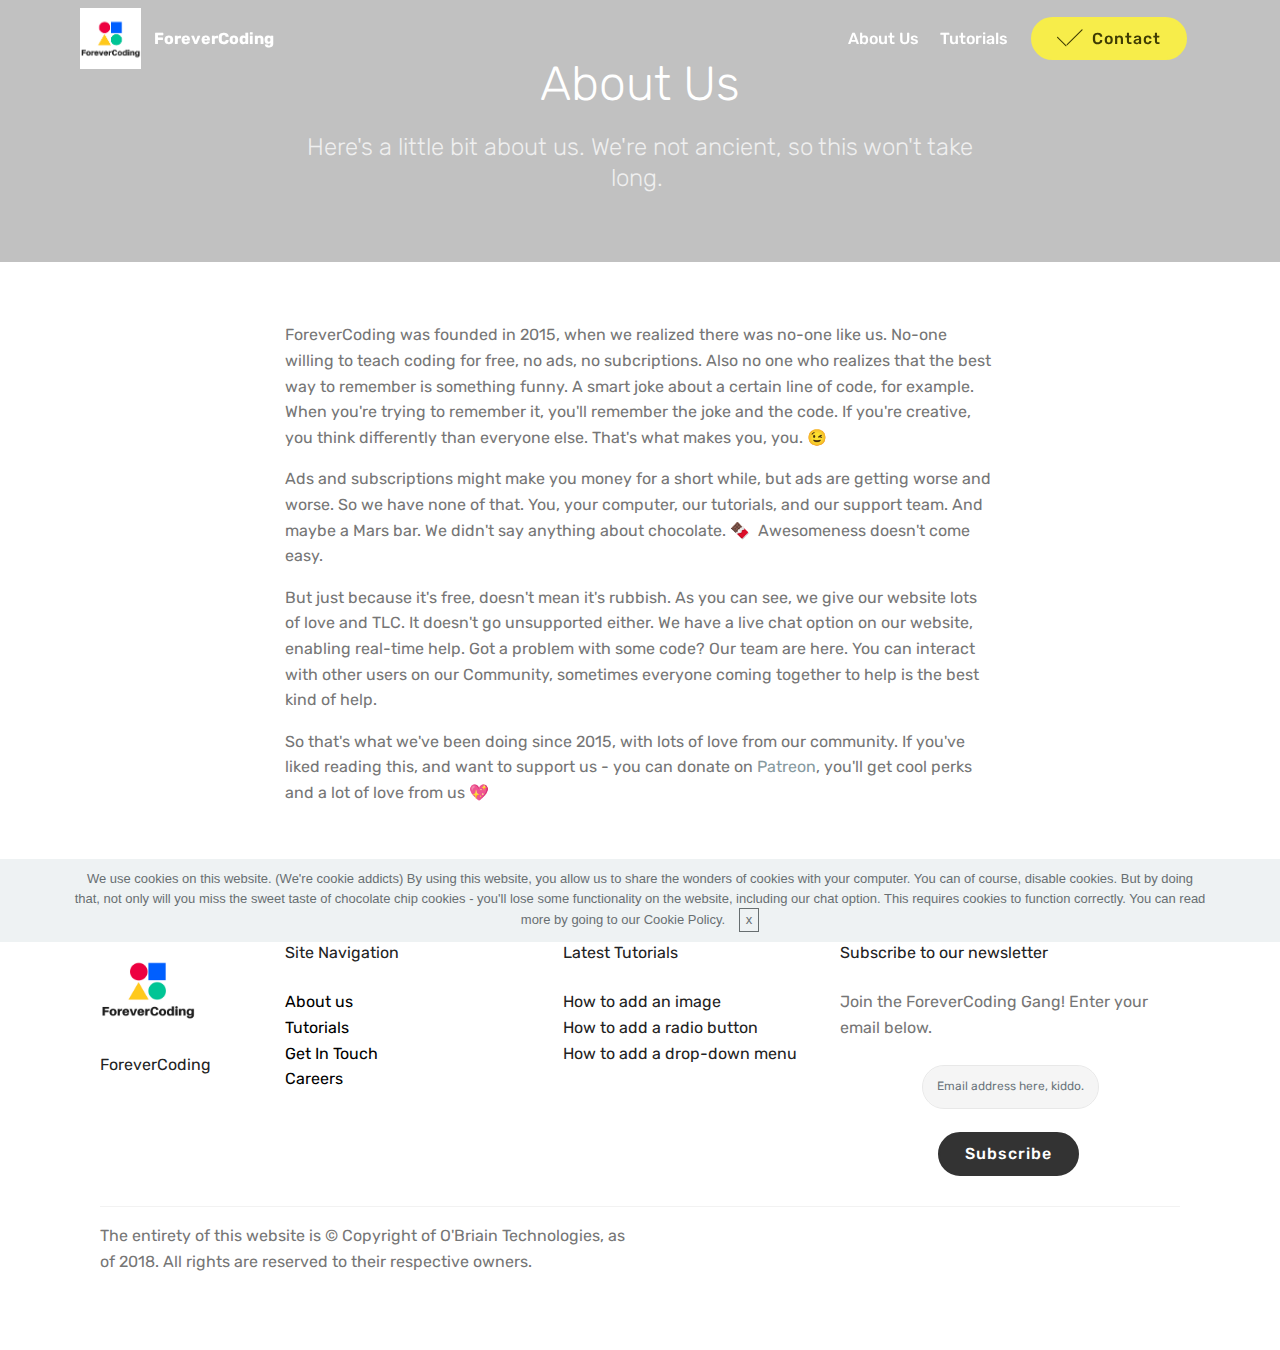
<file: about-us.html>
<!DOCTYPE html>
<html >
<head>
  <!-- Site made with Mobirise Website Builder v4.8.1, https://mobirise.com -->
  <meta charset="UTF-8">
  <meta http-equiv="X-UA-Compatible" content="IE=edge">
  <meta name="generator" content="Mobirise v4.8.1, mobirise.com">
  <meta name="viewport" content="width=device-width, initial-scale=1, minimum-scale=1">
  <link rel="shortcut icon" href="assets/images/forevercoding.-500x500.png" type="image/x-icon">
  <meta name="description" content="A little bit about us here. Go ahead and read it. ">
  <title>About Us | ForeverCoding</title>
  <link rel="stylesheet" href="assets/web/assets/mobirise-icons/mobirise-icons.css">
  <link rel="stylesheet" href="assets/tether/tether.min.css">
  <link rel="stylesheet" href="assets/bootstrap/css/bootstrap.min.css">
  <link rel="stylesheet" href="assets/bootstrap/css/bootstrap-grid.min.css">
  <link rel="stylesheet" href="assets/bootstrap/css/bootstrap-reboot.min.css">
  <link rel="stylesheet" href="assets/dropdown/css/style.css">
  <link rel="stylesheet" href="assets/socicon/css/styles.css">
  <link rel="stylesheet" href="assets/theme/css/style.css">
  <link rel="stylesheet" href="assets/mobirise/css/mbr-additional.css" type="text/css">
  
  <script id="Cookiebot" src="https://consent.cookiebot.com/uc.js" data-cbid="0295ea56-efa7-412a-a3ad-1f51a9890ae0" type="text/javascript" async></script>
  
</head>
<body>

<!-- Load Facebook SDK for JavaScript -->
<div id="fb-root"></div>
<script>(function(d, s, id) {
  var js, fjs = d.getElementsByTagName(s)[0];
  if (d.getElementById(id)) return;
  js = d.createElement(s); js.id = id;
  js.src = 'https://connect.facebook.net/en_US/sdk/xfbml.customerchat.js';
  fjs.parentNode.insertBefore(js, fjs);
}(document, 'script', 'facebook-jssdk'));</script>

<!-- Your customer chat code -->
<div class="fb-customerchat"
  attribution=setup_tool
  page_id="207221979843336"
  theme_color="#fa3c4c"
  logged_in_greeting="Welcome to ForeverCoding. Here 24/7. Your current wait time is under 2 minutes. "
  logged_out_greeting="Welcome to ForeverCoding. Here 24/7. Your current wait time is under 2 minutes. ">
</div>


  <section class="menu cid-qWG4Drtj97" once="menu" id="menu2-8">

    

    <nav class="navbar navbar-expand beta-menu navbar-dropdown align-items-center navbar-fixed-top navbar-toggleable-sm bg-color transparent">
        <button class="navbar-toggler navbar-toggler-right" type="button" data-toggle="collapse" data-target="#navbarSupportedContent" aria-controls="navbarSupportedContent" aria-expanded="false" aria-label="Toggle navigation">
            <div class="hamburger">
                <span></span>
                <span></span>
                <span></span>
                <span></span>
            </div>
        </button>
        <div class="menu-logo">
            <div class="navbar-brand">
                <span class="navbar-logo">
                    <a href="https://forevercoding.com">
                        <img src="assets/images/forevercoding.-500x500.png" alt="ForeverCoding-Logo" title="" style="height: 3.8rem;">
                    </a>
                </span>
                <span class="navbar-caption-wrap"><a class="navbar-caption text-white display-4" href="index.html">
                        ForeverCoding</a></span>
            </div>
        </div>
        <div class="collapse navbar-collapse" id="navbarSupportedContent">
            <ul class="navbar-nav nav-dropdown" data-app-modern-menu="true"><li class="nav-item">
                    <a class="nav-link link text-white display-4" href="about-us.html" target="_blank">
                        About Us
                    </a>
                </li><li class="nav-item"><a class="nav-link link text-white display-4" href="page3.html" target="_blank">Tutorials</a></li></ul>
            <div class="navbar-buttons mbr-section-btn"><a class="btn btn-sm btn-success display-4" href="contact.html" target="_blank"><span class="mbri-success mbr-iconfont mbr-iconfont-btn"></span>Contact</a></div>
        </div>
    </nav>
</section>

<section class="engine"><a href="https://mobiri.se/t">free amp template</a></section><section class="mbr-section content4 cid-qWPzTGGL3m" id="content4-9">

    

    <div class="container">
        <div class="media-container-row">
            <div class="title col-12 col-md-8">
                <h2 class="align-center pb-3 mbr-fonts-style display-2">
                    About Us</h2>
                <h3 class="mbr-section-subtitle align-center mbr-light mbr-fonts-style display-5">Here's a little bit about us. We're not ancient, so this won't take long.&nbsp;</h3>
                
            </div>
        </div>
    </div>
</section>

<section class="mbr-section article content1 cid-qWPAhgQwsg" id="content1-a">
    
     

    <div class="container">
        <div class="media-container-row">
            <div class="mbr-text col-12 col-md-8 mbr-fonts-style display-7"><p>ForeverCoding was founded in 2015, when we realized there was no-one like us. No-one willing to teach coding for free, no ads, no subcriptions. Also no one who realizes that the best way to remember is something funny. A smart joke about a certain line of code, for example. When you're trying to remember it, you'll remember the joke and the code. If you're creative, you think differently than everyone else. That's what makes you, you. 😉</p><p>Ads and subscriptions might make you money for a short while, but ads are getting worse and worse. So we have none of that. You, your computer, our tutorials, and our support team. And maybe a Mars bar. We didn't say anything about chocolate. 🍫 &nbsp;Awesomeness doesn't come easy.&nbsp;</p><p>But just because it's free, doesn't mean it's rubbish. As you can see, we give our website lots of love and TLC. It doesn't go unsupported either. We have a live chat option on our website, enabling real-time help. Got a problem with some code? Our team are here. You can interact with other users on our Community, sometimes everyone coming together to help is the best kind of help.&nbsp;</p><p>So that's what we've been doing since 2015, with lots of love from our community. If you've liked reading this, and want to support us - you can donate on <a href="https://patreon.com/forevercoding" class="text-warning">Patreon</a>, you'll get cool perks and a lot of love from us 💖</p></div>
        </div>
    </div>
</section>

<section class="footer3 cid-qYnsHuCjTa" id="footer3-16">

    

    

    <div class="container">
        <div class="media-container-row content">
            <div class="col-md-2 col-sm-4">
                <div class="mb-3 img-logo">
                    <a href="https://forevercoding.com/" target="_blank">
                         <img src="assets/images/forevercoding.-500x500.png" alt="ForeverCoding Logo" title="">
                    </a>
                </div>
                <p class="mbr-fonts-style foot-logo display-7">ForeverCoding</p>
            </div>
            <div class="col-md-3 col-sm-4">
                <p class="mb-4 mbr-fonts-style foot-title display-7">
                    Site Navigation</p>
                <p class="mbr-text mbr-links-column mbr-fonts-style display-7">
                    <a href="about-us.html" class="text-black">About us</a>
                    <br><a href="page3.html" class="text-black">Tutorials</a><br><a href="contact.html" class="text-black">Get In Touch</a>
                    <br><a href="http://careers.forevercoding.com" class="text-black">Careers</a>
                </p>
            </div>
            <div class="col-md-3 col-sm-4">
                <p class="mb-4 mbr-fonts-style foot-title display-7">Latest Tutorials</p>
                <p class="mbr-text mbr-fonts-style mbr-links-column display-7">How to add an image<br>How to add a radio button<br>How to add a drop-down menu&nbsp;<br></p>
            </div>
            <div class="col-md-4 col-sm-12">
                <p class="mb-4 mbr-fonts-style foot-title display-7">
                    Subscribe to our newsletter</p>
                <p class="mbr-text form-text mbr-fonts-style display-7">
                    Join the ForeverCoding Gang! Enter your email below.&nbsp;</p>
                <div class="media-container-column" data-form-type="formoid">
                    <div data-form-alert="" hidden="" class="align-center">Your email has gone to our Newsletter team who will add you to the list. FCoding out. </div>

                    <form class="form-inline" action="https://mobirise.com/" method="post" data-form-title="Mobirise Form">
                        <input type="hidden" value="YDvqIlZjdZNuc+9V8m6OiX/req+/iH2ElUyQwf0di7pgoNhFmBvf1jqO7hKWZiGcB3y+XWlwm9qKa90GJJZ+9oYd16HhPAirKr3MJtovI+MppZx0CnNgup/15xl1a8nT" data-form-email="true">
                        <div class="form-group">
                            <input type="email" class="form-control input-sm input-inverse my-2" name="email" required="" data-form-field="Email" placeholder="Email address here, kiddo." id="email-footer3-16">
                        </div>
                        <div class="input-group-btn m-2"><button href="" class="btn btn-black display-4" type="submit" role="button">Subscribe</button></div>
                    </form>
                </div>

            </div>
        </div>
        <div class="footer-lower">
            <div class="media-container-row">
                <div class="col-sm-12">
                    <hr>
                </div>
            </div>
            <div class="media-container-row">
                <div class="col-sm-6 copyright">
                    <p class="mbr-text mbr-fonts-style display-7">The entirety of this website is&nbsp;© Copyright of O'Briain Technologies, as of 2018. All rights are reserved to their respective owners.&nbsp;</p>
                </div>
                <div class="col-md-6">
                    
                </div>
            </div>
        </div>
    </div>
</section>


  <script src="assets/web/assets/jquery/jquery.min.js"></script>
  <script src="assets/popper/popper.min.js"></script>
  <script src="assets/tether/tether.min.js"></script>
  <script src="assets/bootstrap/js/bootstrap.min.js"></script>
  <script src="assets/smoothscroll/smooth-scroll.js"></script>
  <script src="assets/cookies-alert-plugin/cookies-alert-core.js"></script>
  <script src="assets/cookies-alert-plugin/cookies-alert-script.js"></script>
  <script src="assets/dropdown/js/script.min.js"></script>
  <script src="assets/touchswipe/jquery.touch-swipe.min.js"></script>
  <script src="assets/theme/js/script.js"></script>
  <script src="assets/formoid/formoid.min.js"></script>
  
  
<input name="cookieData" type="hidden" data-cookie-text="We use cookies on this website. (We're cookie addicts) By using this website, you allow us to share the wonders of cookies with your computer. You can of course, disable cookies. But by doing that, not only will you miss the sweet taste of chocolate chip cookies - you'll lose some functionality on the website, including our chat option. This requires cookies to function correctly.  You can read more by going to our Cookie Policy. ">
  </body>
</html>
</file>
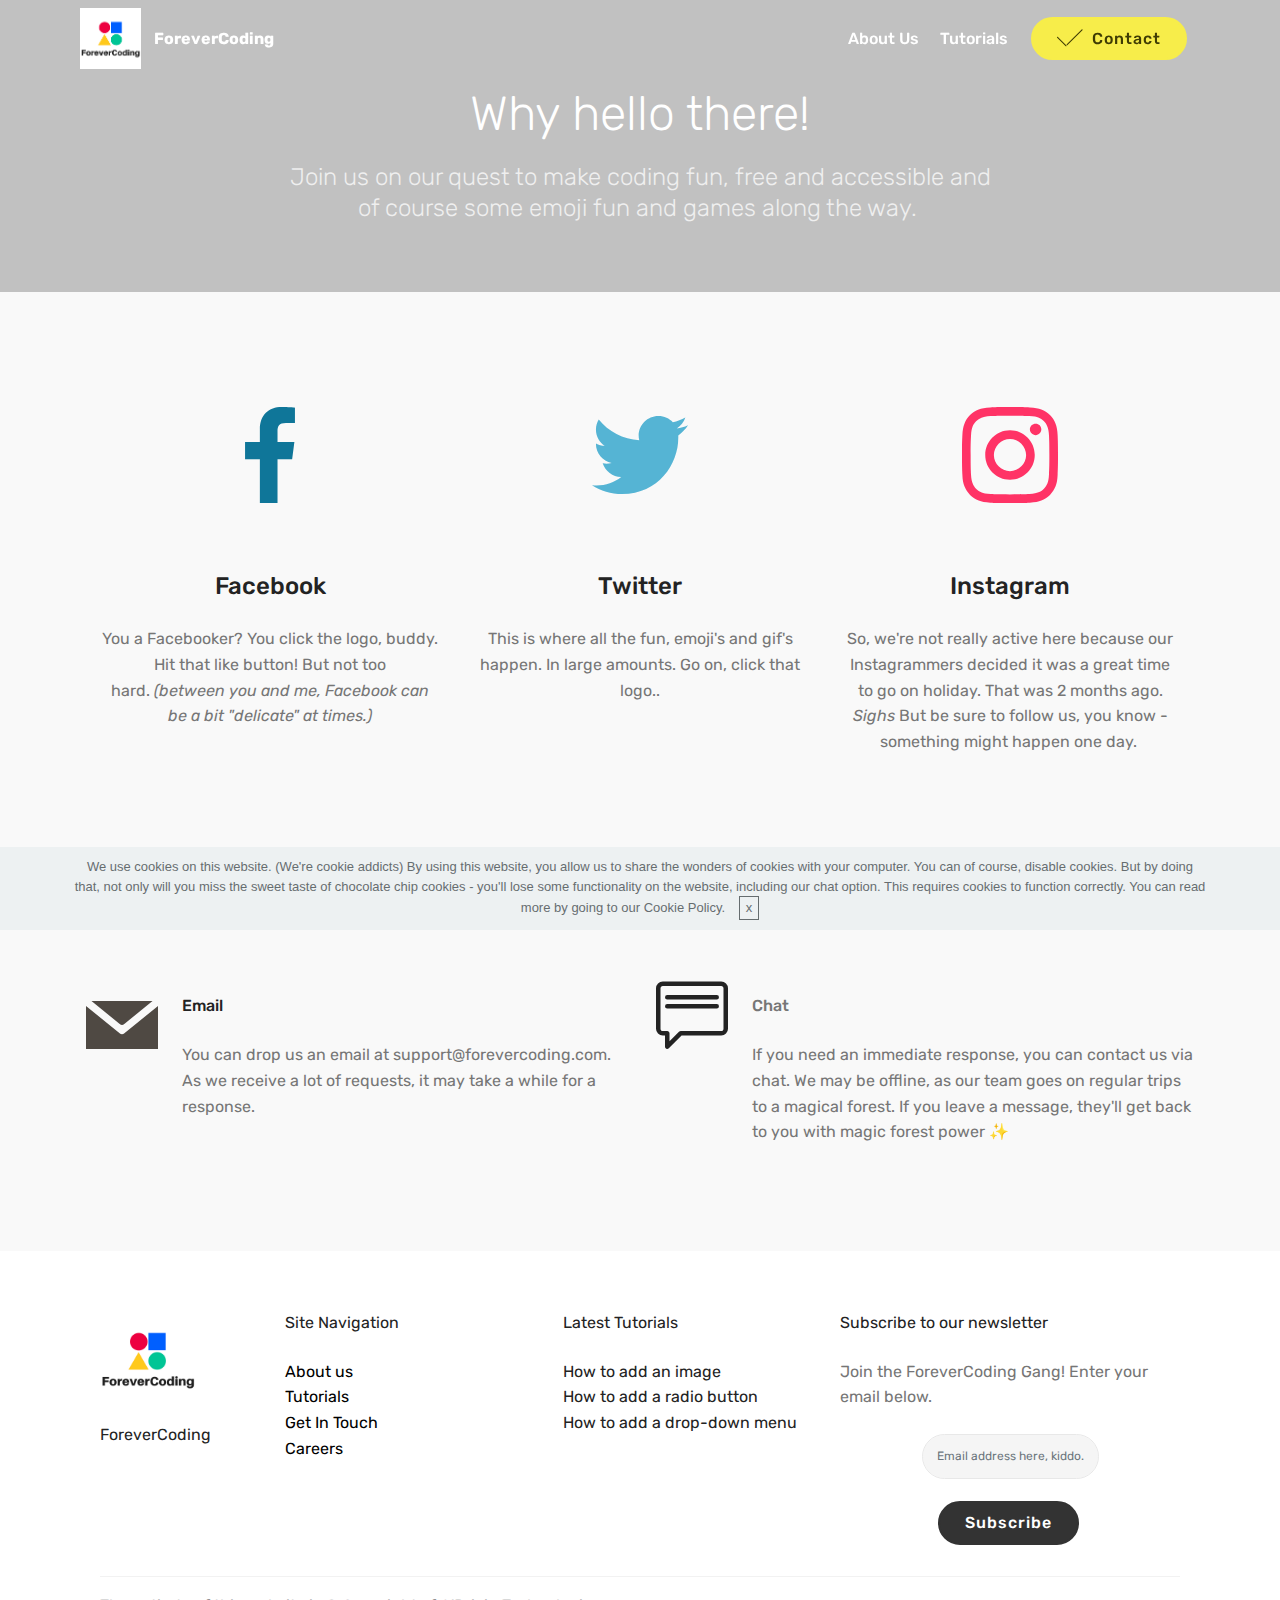
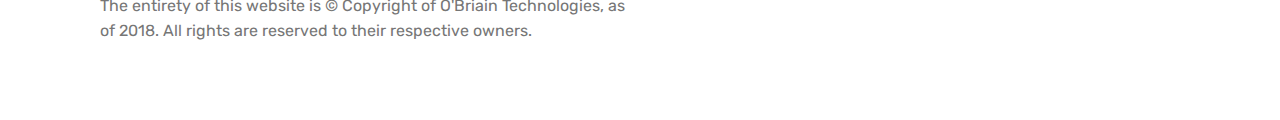
<file: contact.html>
<!DOCTYPE html>
<html >
<head>
  <!-- Site made with Mobirise Website Builder v4.8.1, https://mobirise.com -->
  <meta charset="UTF-8">
  <meta http-equiv="X-UA-Compatible" content="IE=edge">
  <meta name="generator" content="Mobirise v4.8.1, mobirise.com">
  <meta name="viewport" content="width=device-width, initial-scale=1, minimum-scale=1">
  <link rel="shortcut icon" href="assets/images/forevercoding.-500x500.png" type="image/x-icon">
  <meta name="description" content="You can view all the ways to contact our awesome team here.">
  <title>Contact | ForeverCoding</title>
  <link rel="stylesheet" href="assets/web/assets/mobirise-icons-bold/mobirise-icons-bold.css">
  <link rel="stylesheet" href="assets/web/assets/mobirise-icons/mobirise-icons.css">
  <link rel="stylesheet" href="assets/tether/tether.min.css">
  <link rel="stylesheet" href="assets/bootstrap/css/bootstrap.min.css">
  <link rel="stylesheet" href="assets/bootstrap/css/bootstrap-grid.min.css">
  <link rel="stylesheet" href="assets/bootstrap/css/bootstrap-reboot.min.css">
  <link rel="stylesheet" href="assets/dropdown/css/style.css">
  <link rel="stylesheet" href="assets/socicon/css/styles.css">
  <link rel="stylesheet" href="assets/theme/css/style.css">
  <link rel="stylesheet" href="assets/mobirise/css/mbr-additional.css" type="text/css">
  
  <script id="Cookiebot" src="https://consent.cookiebot.com/uc.js" data-cbid="0295ea56-efa7-412a-a3ad-1f51a9890ae0" type="text/javascript" async></script>
  
</head>
<body>

<!-- Google Analytics -->
<script>
  window.intercomSettings = {
    app_id: "lxn3taix"
  };
</script>
<script>(function(){var w=window;var ic=w.Intercom;if(typeof ic==="function"){ic('reattach_activator');ic('update',intercomSettings);}else{var d=document;var i=function(){i.c(arguments)};i.q=[];i.c=function(args){i.q.push(args)};w.Intercom=i;function l(){var s=d.createElement('script');s.type='text/javascript';s.async=true;s.src='https://widget.intercom.io/widget/lxn3taix';var x=d.getElementsByTagName('script')[0];x.parentNode.insertBefore(s,x);}if(w.attachEvent){w.attachEvent('onload',l);}else{w.addEventListener('load',l,false);}}})()</script>
<!-- /Google Analytics -->


  <section class="menu cid-qY9NBnj65y" once="menu" id="menu2-b">

    

    <nav class="navbar navbar-expand beta-menu navbar-dropdown align-items-center navbar-fixed-top navbar-toggleable-sm bg-color transparent">
        <button class="navbar-toggler navbar-toggler-right" type="button" data-toggle="collapse" data-target="#navbarSupportedContent" aria-controls="navbarSupportedContent" aria-expanded="false" aria-label="Toggle navigation">
            <div class="hamburger">
                <span></span>
                <span></span>
                <span></span>
                <span></span>
            </div>
        </button>
        <div class="menu-logo">
            <div class="navbar-brand">
                <span class="navbar-logo">
                    <a href="https://forevercoding.com">
                        <img src="assets/images/forevercoding.-500x500.png" alt="ForeverCoding-Logo" title="" style="height: 3.8rem;">
                    </a>
                </span>
                <span class="navbar-caption-wrap"><a class="navbar-caption text-white display-4" href="index.html">
                        ForeverCoding</a></span>
            </div>
        </div>
        <div class="collapse navbar-collapse" id="navbarSupportedContent">
            <ul class="navbar-nav nav-dropdown" data-app-modern-menu="true"><li class="nav-item">
                    <a class="nav-link link text-white display-4" href="about-us.html" target="_blank">
                        About Us
                    </a>
                </li><li class="nav-item"><a class="nav-link link text-white display-4" href="page3.html" target="_blank">Tutorials</a></li></ul>
            <div class="navbar-buttons mbr-section-btn"><a class="btn btn-sm btn-success display-4" href="contact.html" target="_blank"><span class="mbri-success mbr-iconfont mbr-iconfont-btn"></span>Contact</a></div>
        </div>
    </nav>
</section>

<section class="engine"><a href="https://mobiri.se/s">free bootstrap themes</a></section><section class="mbr-section content4 cid-qWG2nCcR52" id="content4-3">

    

    <div class="container">
        <div class="media-container-row">
            <div class="title col-12 col-md-8">
                <h2 class="align-center pb-3 mbr-fonts-style display-2">Why hello there!</h2>
                <h3 class="mbr-section-subtitle align-center mbr-light mbr-fonts-style display-5">
                    Join us on our quest to make coding fun, free and accessible and of course some emoji fun and games along the way.&nbsp;</h3>
                
            </div>
        </div>
    </div>
</section>

<section class="features1 cid-qWG2A2iTrq" id="features1-4">
    
    

    
    <div class="container">
        <div class="media-container-row">

            <div class="card p-3 col-12 col-md-6 col-lg-4">
                <div class="card-img pb-3">
                    <a href="https://www.facebook.com/FCodingHQ"><span class="mbr-iconfont socicon-facebook socicon" style="color: rgb(15, 118, 153);"></span></a>
                </div>
                <div class="card-box">
                    <h4 class="card-title py-3 mbr-fonts-style display-5">
                        Facebook</h4>
                    <p class="mbr-text mbr-fonts-style display-7">You a Facebooker? You click the logo, buddy. Hit that like button! But not too hard.&nbsp;<em>(between you and me, Facebook can be a bit "delicate" at times.)</em></p>
                </div>
            </div>

            <div class="card p-3 col-12 col-md-6 col-lg-4">
                <div class="card-img pb-3">
                    <a href="https://twitter.com/FCodingHQ"><span class="mbr-iconfont socicon-twitter socicon" style="color: rgb(85, 180, 212);"></span></a>
                </div>
                <div class="card-box">
                    <h4 class="card-title py-3 mbr-fonts-style display-5">
                        Twitter</h4>
                    <p class="mbr-text mbr-fonts-style display-7">This is where all the fun, emoji's and gif's happen. In large amounts. Go on, click that logo..</p>
                </div>
            </div>

            <div class="card p-3 col-12 col-md-6 col-lg-4">
                <div class="card-img pb-3">
                    <a href="https://instagram.com/ForeverCoding"><span class="mbr-iconfont socicon-instagram socicon" style="color: rgb(255, 51, 102);"></span></a>
                </div>
                <div class="card-box">
                    <h4 class="card-title py-3 mbr-fonts-style display-5">
                        Instagram</h4>
                    <p class="mbr-text mbr-fonts-style display-7">
                        So, we're not really active here because our Instagrammers decided it was a great time to go on holiday. That was 2 months ago. <em>Sighs </em>But be sure to follow us, you know - something might happen one day.&nbsp;</p>
                </div>
            </div>

            

        </div>

    </div>

</section>

<section class="features9 cid-qYn9tO9VCr" id="features9-n">

    

    
    <div class="container">
        <div class="row justify-content-center">
            <div class="card p-3 col-12 col-md-6">
                <div class="media-container-row">
                    <div class="card-img pr-2">
                        <span class="mbr-iconfont socicon-mail socicon" style="color: rgb(79, 73, 67);"></span>
                    </div>
                    <div class="card-box">
                        <h4 class="card-title py-3 mbr-fonts-style display-7">
                            Email</h4>
                        <p class="mbr-text mbr-fonts-style display-7">You can drop us an email at support@forevercoding.com. As we receive a lot of requests, it may take a while for a response.</p>
                    </div>
                </div>
            </div>

            <div class="card p-3 col-12 col-md-6">
                <div class="media-container-row">
                    <div class="card-img pr-2">
                        <span class="mbr-iconfont mbrib-chat" style="color: rgb(35, 35, 35);"></span>
                    </div>
                    <div class="card-box">
                        <h4 class="card-title py-3 mbr-fonts-style display-7"><p>
                            Chat</p></h4>
                        <p class="mbr-text mbr-fonts-style display-7">If you need an immediate response, you can contact us via chat. We may be offline, as our team goes on regular trips to a magical forest. If you leave a message, they'll get back to you with magic forest power ✨</p>
                    </div>
                </div>
            </div>

            

            
        </div>
    </div>
</section>

<section class="footer3 cid-qYnrDUDIym" id="footer3-15">

    

    

    <div class="container">
        <div class="media-container-row content">
            <div class="col-md-2 col-sm-4">
                <div class="mb-3 img-logo">
                    <a href="https://forevercoding.com/" target="_blank">
                         <img src="assets/images/forevercoding.-500x500.png" alt="ForeverCoding Logo" title="">
                    </a>
                </div>
                <p class="mbr-fonts-style foot-logo display-7">ForeverCoding</p>
            </div>
            <div class="col-md-3 col-sm-4">
                <p class="mb-4 mbr-fonts-style foot-title display-7">
                    Site Navigation</p>
                <p class="mbr-text mbr-links-column mbr-fonts-style display-7">
                    <a href="#" class="text-black">About us</a>
                    <br><a href="page3.html" class="text-black">Tutorials</a><br><a href="#" class="text-black">Get In Touch</a>
                    <br><a href="http://careers.forevercoding.com" class="text-black">Careers</a>
                </p>
            </div>
            <div class="col-md-3 col-sm-4">
                <p class="mb-4 mbr-fonts-style foot-title display-7">Latest Tutorials</p>
                <p class="mbr-text mbr-fonts-style mbr-links-column display-7">How to add an image<br>How to add a radio button<br>How to add a drop-down menu&nbsp;<br></p>
            </div>
            <div class="col-md-4 col-sm-12">
                <p class="mb-4 mbr-fonts-style foot-title display-7">
                    Subscribe to our newsletter</p>
                <p class="mbr-text form-text mbr-fonts-style display-7">
                    Join the ForeverCoding Gang! Enter your email below.&nbsp;</p>
                <div class="media-container-column" data-form-type="formoid">
                    <div data-form-alert="" hidden="" class="align-center">Your email has gone to our Newsletter team who will add you to the list. FCoding out. </div>

                    <form class="form-inline" action="https://mobirise.com/" method="post" data-form-title="Mobirise Form">
                        <input type="hidden" value="d5Zc/FyvillxseEYLFoL0mMzNejriJvFMBhx7bHbCzr/HFwLpK3ncZf50SBw0ntk56ebrW6oU3PdCqnH1K2FVrEdLUBZxT47zW3dUK8mAE1QTQpD5I3s+Sf33aRrX4P3" data-form-email="true">
                        <div class="form-group">
                            <input type="email" class="form-control input-sm input-inverse my-2" name="email" required="" data-form-field="Email" placeholder="Email address here, kiddo." id="email-footer3-15">
                        </div>
                        <div class="input-group-btn m-2"><button href="" class="btn btn-black display-4" type="submit" role="button">Subscribe</button></div>
                    </form>
                </div>

            </div>
        </div>
        <div class="footer-lower">
            <div class="media-container-row">
                <div class="col-sm-12">
                    <hr>
                </div>
            </div>
            <div class="media-container-row">
                <div class="col-sm-6 copyright">
                    <p class="mbr-text mbr-fonts-style display-7">The entirety of this website is&nbsp;© Copyright of O'Briain Technologies, as of 2018. All rights are reserved to their respective owners.&nbsp;</p>
                </div>
                <div class="col-md-6">
                    
                </div>
            </div>
        </div>
    </div>
</section>


  <script src="assets/web/assets/jquery/jquery.min.js"></script>
  <script src="assets/popper/popper.min.js"></script>
  <script src="assets/tether/tether.min.js"></script>
  <script src="assets/bootstrap/js/bootstrap.min.js"></script>
  <script src="assets/cookies-alert-plugin/cookies-alert-core.js"></script>
  <script src="assets/cookies-alert-plugin/cookies-alert-script.js"></script>
  <script src="assets/dropdown/js/script.min.js"></script>
  <script src="assets/touchswipe/jquery.touch-swipe.min.js"></script>
  <script src="assets/smoothscroll/smooth-scroll.js"></script>
  <script src="assets/theme/js/script.js"></script>
  <script src="assets/formoid/formoid.min.js"></script>
  
  
<input name="cookieData" type="hidden" data-cookie-text="We use cookies on this website. (We're cookie addicts) By using this website, you allow us to share the wonders of cookies with your computer. You can of course, disable cookies. But by doing that, not only will you miss the sweet taste of chocolate chip cookies - you'll lose some functionality on the website, including our chat option. This requires cookies to function correctly.  You can read more by going to our Cookie Policy. ">
  </body>
</html>
</file>
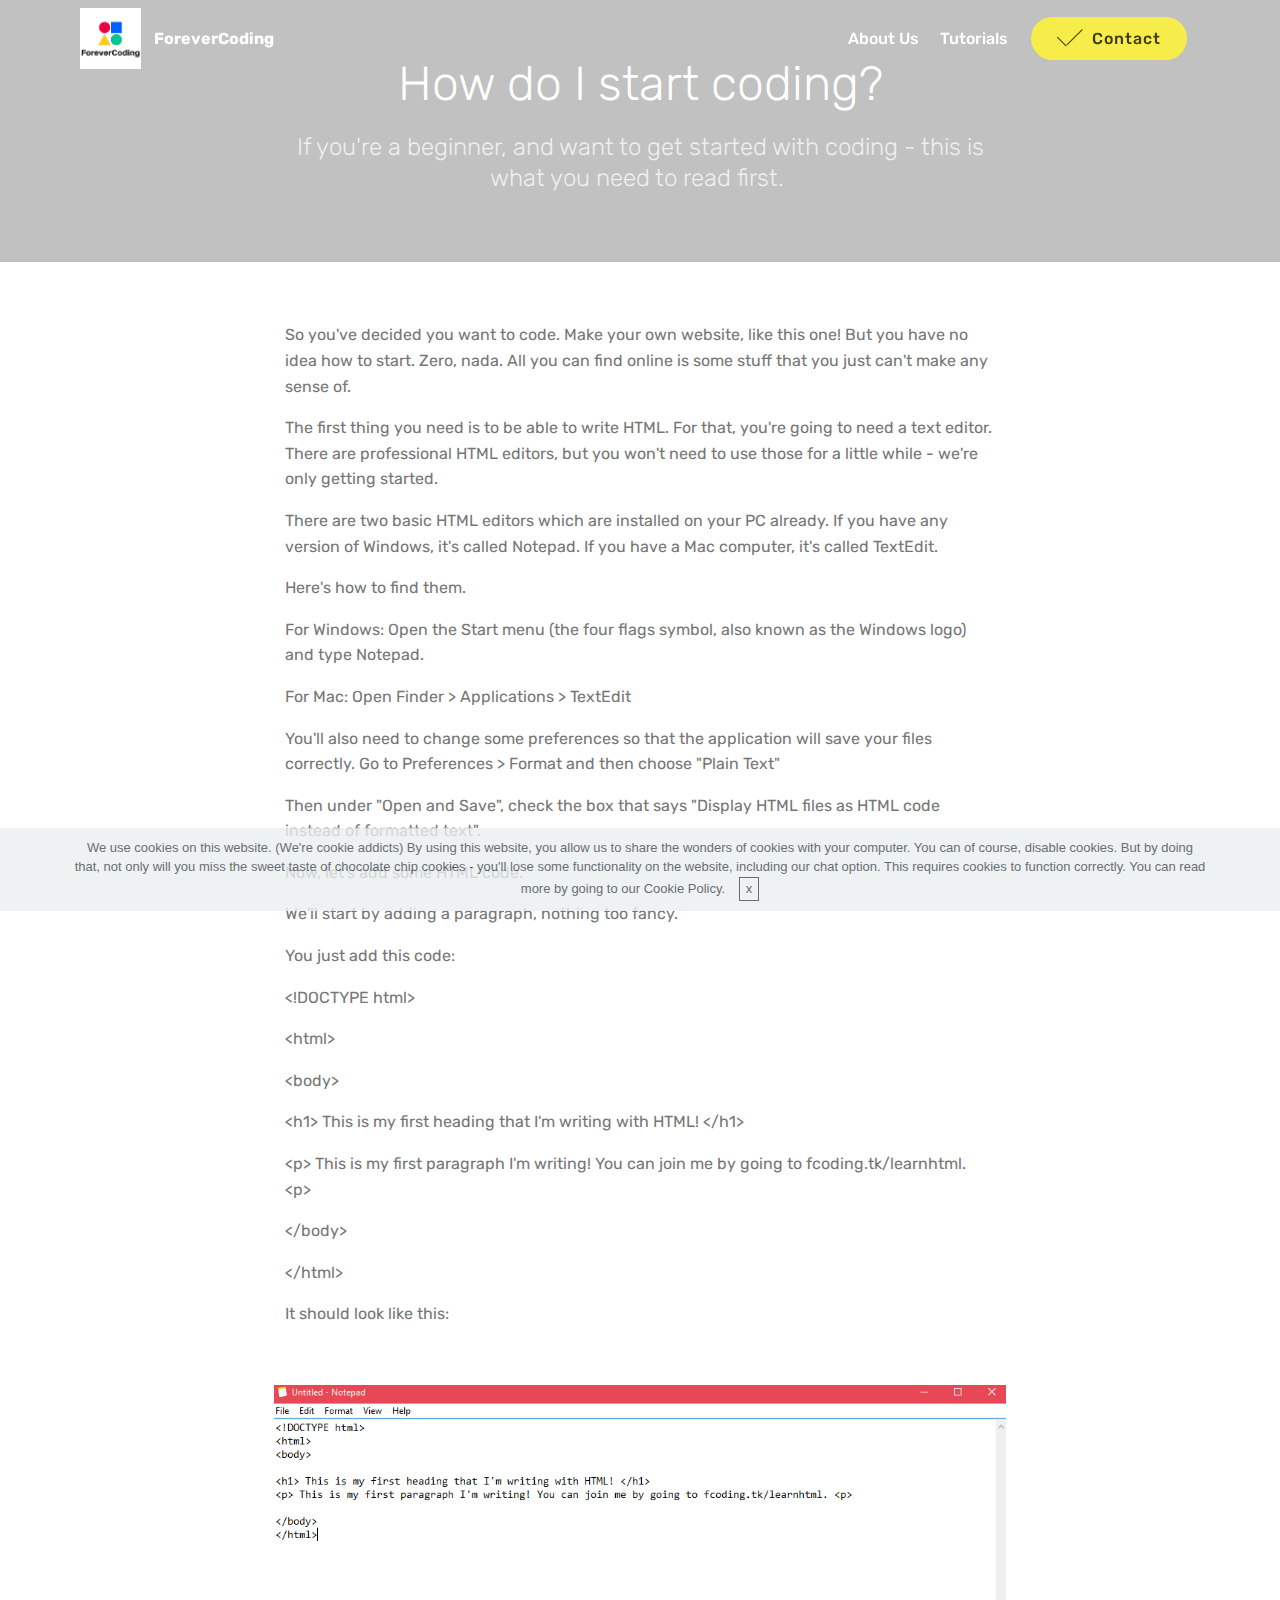
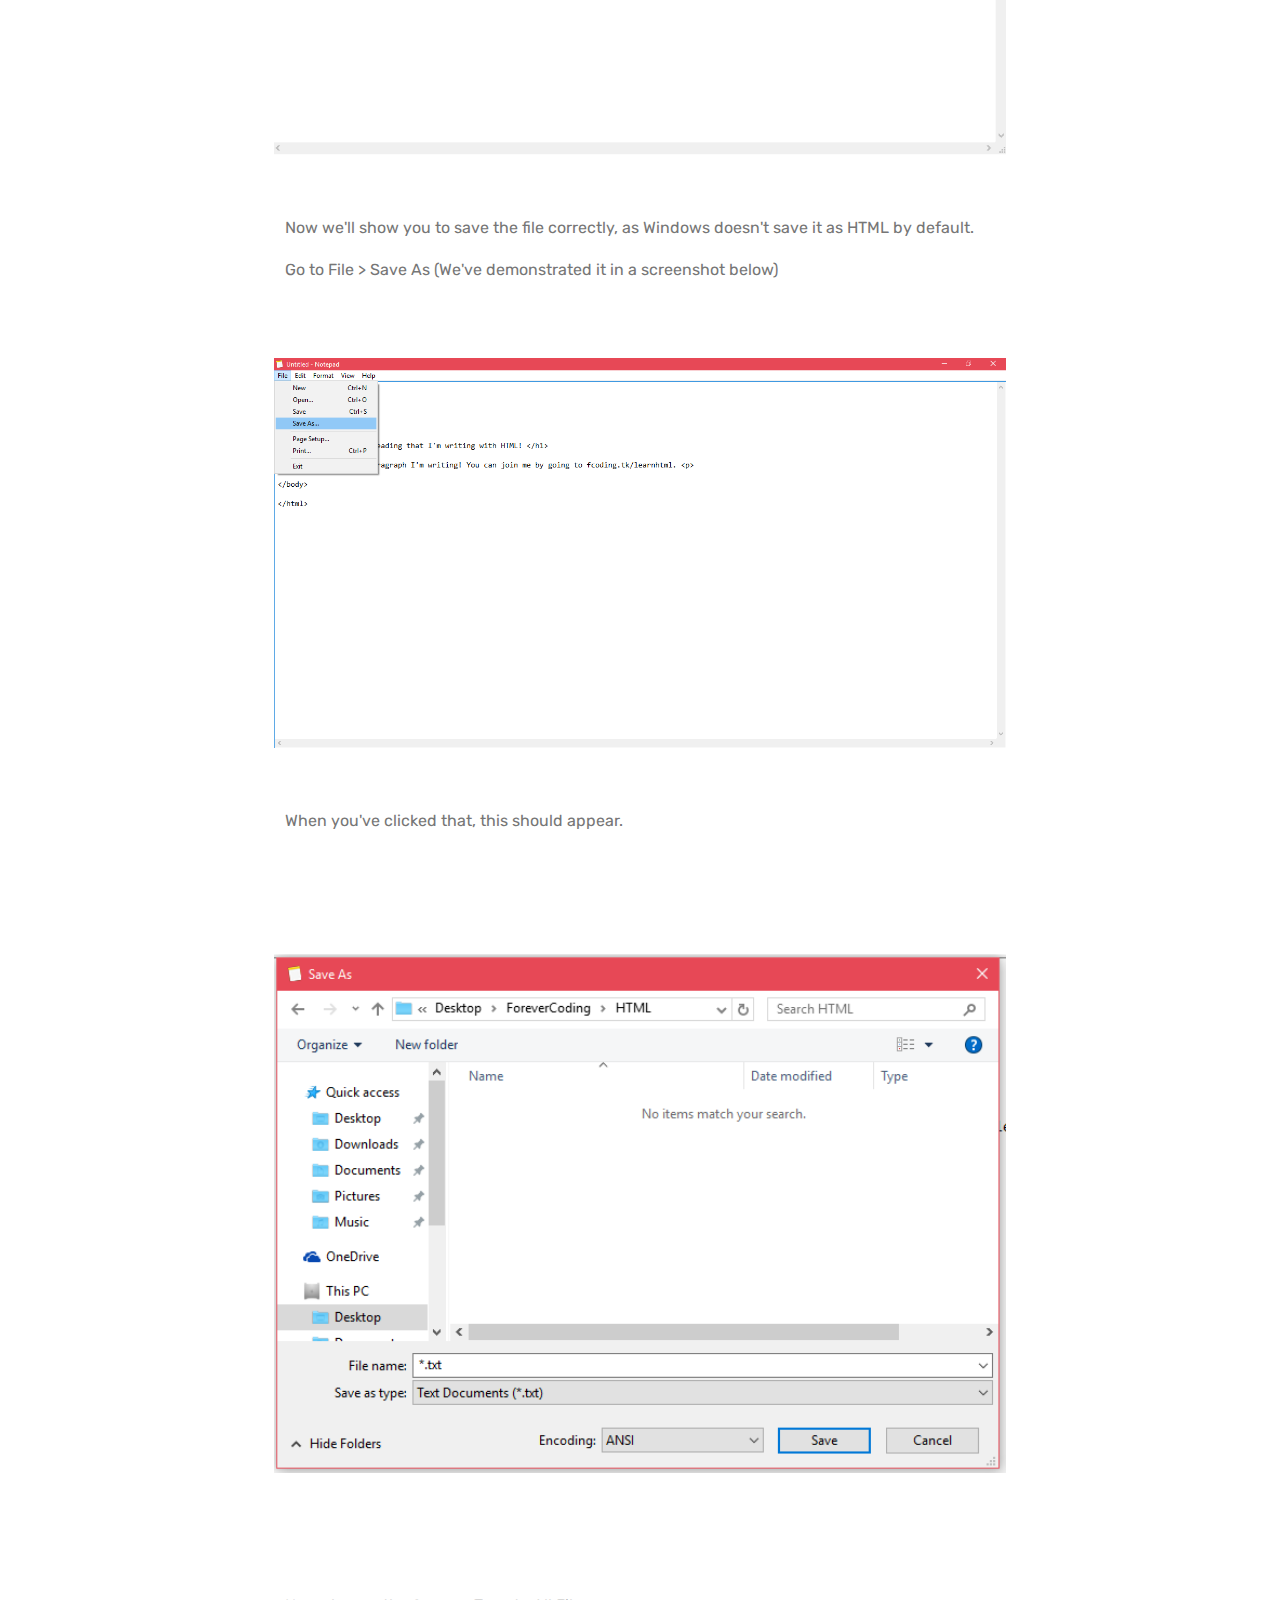
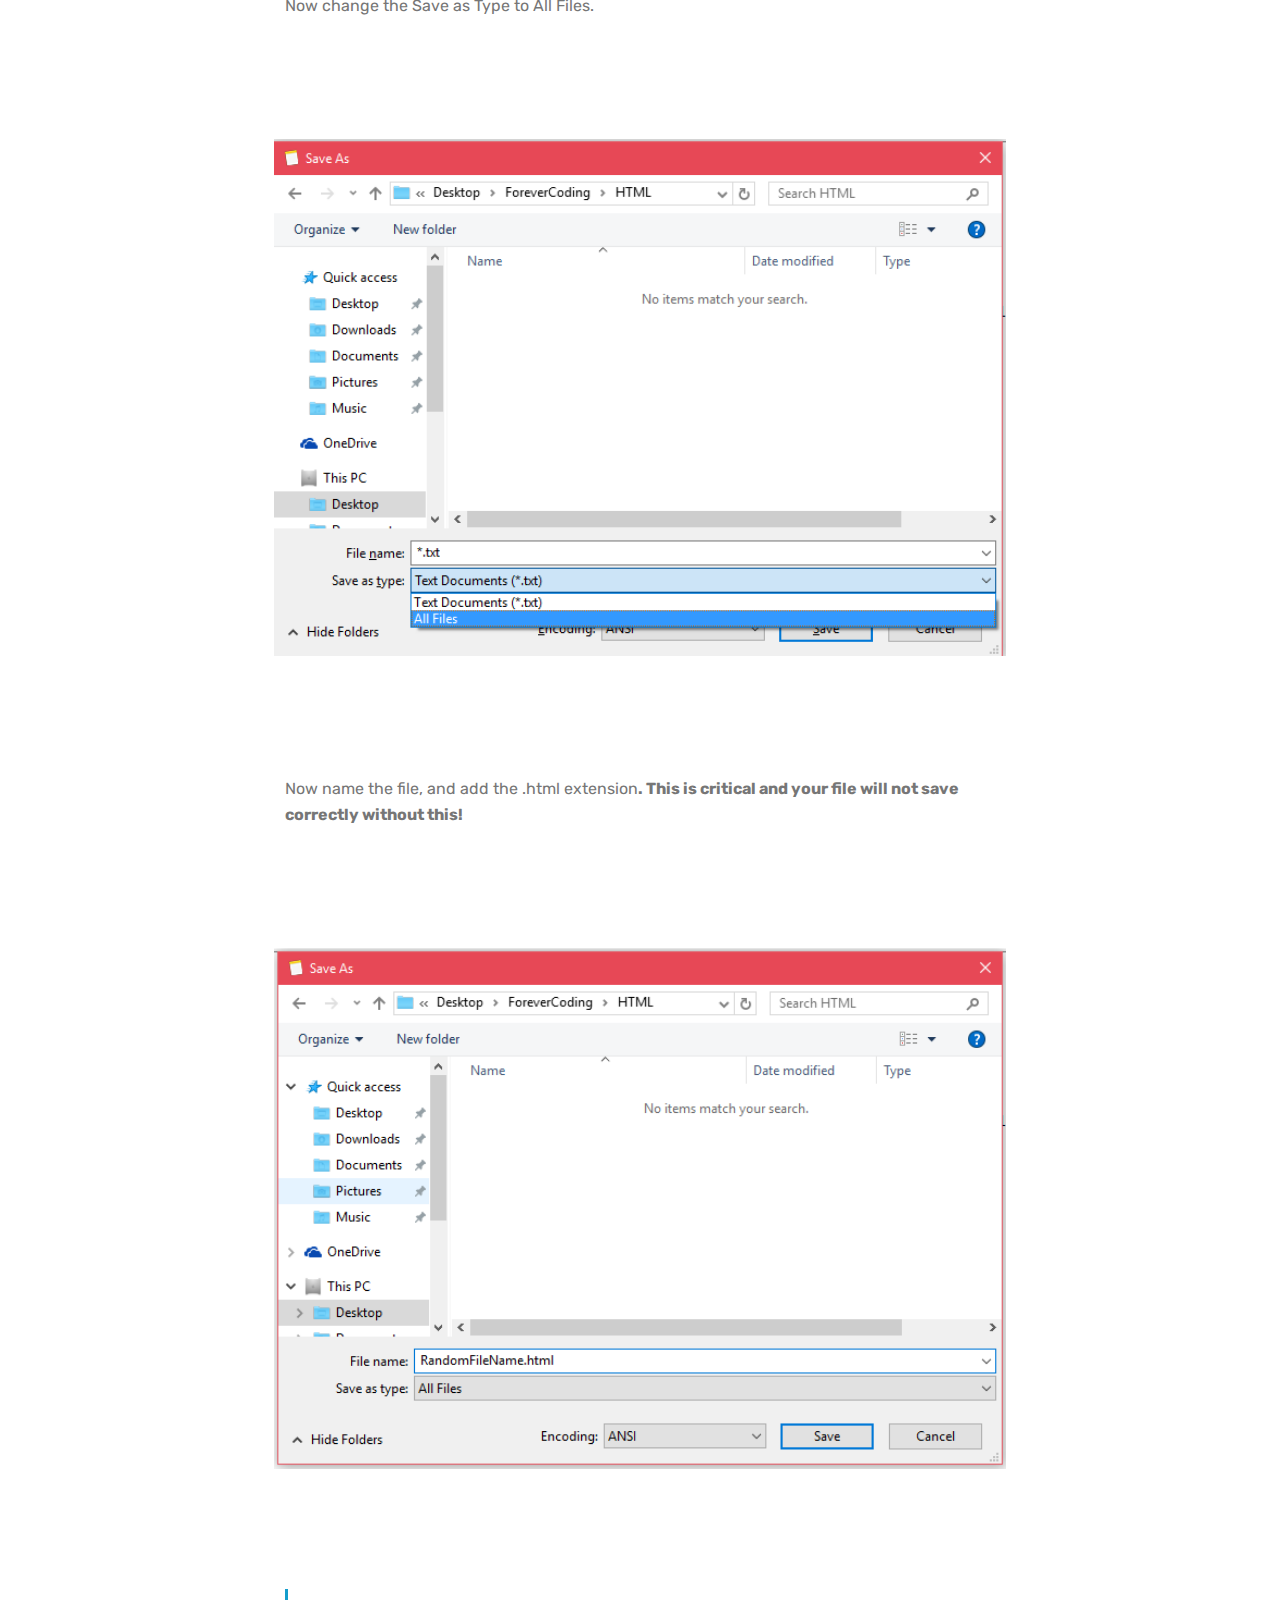
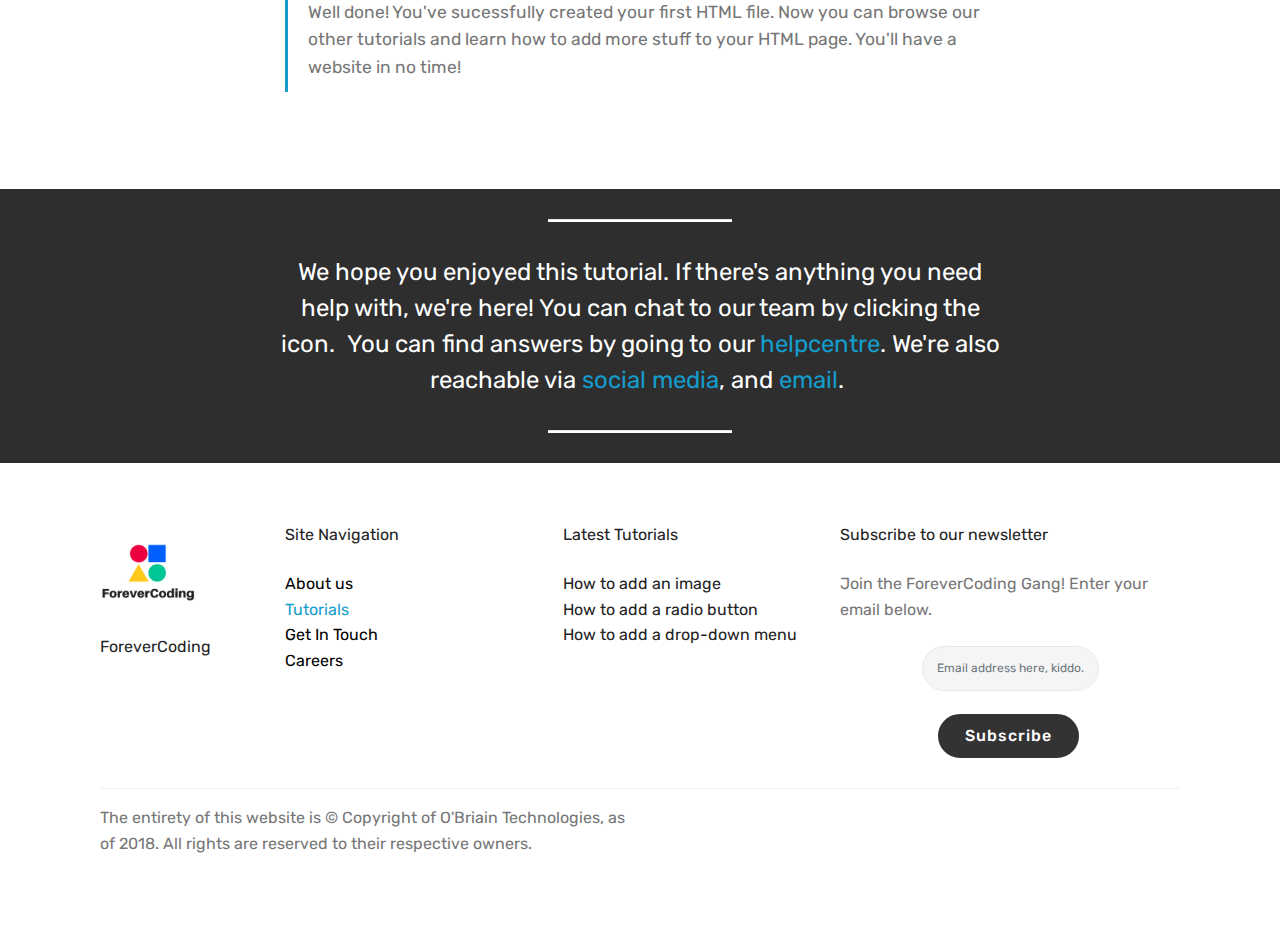
<file: howdoistartcoding.html>
<!DOCTYPE html>
<html >
<head>
    <script async src="//pagead2.googlesyndication.com/pagead/js/adsbygoogle.js"></script>
<script>
  (adsbygoogle = window.adsbygoogle || []).push({
    google_ad_client: "ca-pub-9000691988568570",
    enable_page_level_ads: true
  });
</script>
  <!-- Site made with Mobirise Website Builder v4.8.1, https://mobirise.com -->
  <meta charset="UTF-8">
  <meta http-equiv="X-UA-Compatible" content="IE=edge">
  <meta name="generator" content="Mobirise v4.8.1, mobirise.com">
  <meta name="viewport" content="width=device-width, initial-scale=1, minimum-scale=1">
  <link rel="shortcut icon" href="assets/images/forevercoding.-500x500.png" type="image/x-icon">
  <meta name="description" content="View our tutorial on how to get started with coding here! ">
  <title>How do I start coding? | ForeverCoding</title>
  <link rel="stylesheet" href="assets/web/assets/mobirise-icons/mobirise-icons.css">
  <link rel="stylesheet" href="assets/tether/tether.min.css">
  <link rel="stylesheet" href="assets/bootstrap/css/bootstrap.min.css">
  <link rel="stylesheet" href="assets/bootstrap/css/bootstrap-grid.min.css">
  <link rel="stylesheet" href="assets/bootstrap/css/bootstrap-reboot.min.css">
  <link rel="stylesheet" href="assets/dropdown/css/style.css">
  <link rel="stylesheet" href="assets/socicon/css/styles.css">
  <link rel="stylesheet" href="assets/theme/css/style.css">
  <link rel="stylesheet" href="assets/mobirise/css/mbr-additional.css" type="text/css">
  
  <script id="Cookiebot" src="https://consent.cookiebot.com/uc.js" data-cbid="0295ea56-efa7-412a-a3ad-1f51a9890ae0" type="text/javascript" async></script>
  
</head>
<body>

<!-- Google Analytics -->
<script>
  window.intercomSettings = {
    app_id: "lxn3taix"
  };
</script>
<script>(function(){var w=window;var ic=w.Intercom;if(typeof ic==="function"){ic('reattach_activator');ic('update',intercomSettings);}else{var d=document;var i=function(){i.c(arguments)};i.q=[];i.c=function(args){i.q.push(args)};w.Intercom=i;function l(){var s=d.createElement('script');s.type='text/javascript';s.async=true;s.src='https://widget.intercom.io/widget/lxn3taix';var x=d.getElementsByTagName('script')[0];x.parentNode.insertBefore(s,x);}if(w.attachEvent){w.attachEvent('onload',l);}else{w.addEventListener('load',l,false);}}})()</script>
<!-- /Google Analytics -->


  <section class="menu cid-qWG4Drtj97" once="menu" id="menu2-j">

    

    <nav class="navbar navbar-expand beta-menu navbar-dropdown align-items-center navbar-fixed-top navbar-toggleable-sm bg-color transparent">
        <button class="navbar-toggler navbar-toggler-right" type="button" data-toggle="collapse" data-target="#navbarSupportedContent" aria-controls="navbarSupportedContent" aria-expanded="false" aria-label="Toggle navigation">
            <div class="hamburger">
                <span></span>
                <span></span>
                <span></span>
                <span></span>
            </div>
        </button>
        <div class="menu-logo">
            <div class="navbar-brand">
                <span class="navbar-logo">
                    <a href="https://forevercoding.com">
                        <img src="assets/images/forevercoding.-500x500.png" alt="ForeverCoding-Logo" title="" style="height: 3.8rem;">
                    </a>
                </span>
                <span class="navbar-caption-wrap"><a class="navbar-caption text-white display-4" href="index.html">
                        ForeverCoding</a></span>
            </div>
        </div>
        <div class="collapse navbar-collapse" id="navbarSupportedContent">
            <ul class="navbar-nav nav-dropdown" data-app-modern-menu="true"><li class="nav-item">
                    <a class="nav-link link text-white display-4" href="about-us.html" target="_blank">
                        About Us
                    </a>
                </li><li class="nav-item"><a class="nav-link link text-white display-4" href="page3.html" target="_blank">Tutorials</a></li></ul>
            <div class="navbar-buttons mbr-section-btn"><a class="btn btn-sm btn-success display-4" href="contact.html" target="_blank"><span class="mbri-success mbr-iconfont mbr-iconfont-btn"></span>Contact</a></div>
        </div>
    </nav>
</section>

<section class="engine"><a href="https://mobiri.se/o">free portfolio web templates</a></section><section class="mbr-section content4 cid-qY9R4tDNnb" id="content4-k">

    

    <div class="container">
        <div class="media-container-row">
            <div class="title col-12 col-md-8">
                <h2 class="align-center pb-3 mbr-fonts-style display-2">
                    How do I start coding?</h2>
                <h3 class="mbr-section-subtitle align-center mbr-light mbr-fonts-style display-5">
                    If you're a beginner, and want to get started with coding - this is what you need to read first.&nbsp;</h3>
                
            </div>
        </div>
    </div>
</section>

<section class="mbr-section article content1 cid-qY9RfRpmqU" id="content1-l">
    
     

    <div class="container">
        <div class="media-container-row">
            <div class="mbr-text col-12 col-md-8 mbr-fonts-style display-7"><p>So you've decided you want to code. Make your own website, like this one! But you have no idea how to start. Zero, nada. All you can find online is some stuff that you just can't make any sense of.&nbsp;</p><p>The first thing you need is to be able to write HTML. For that, you're going to need a text editor. There are professional HTML editors, but you won't need to use those for a little while - we're only getting started.&nbsp;</p><p>There are two basic HTML editors which are installed on your PC already. If you have any version of Windows, it's called Notepad. If you have a Mac computer, it's called TextEdit.&nbsp;</p><p>Here's how to find them.&nbsp;</p><p>For Windows: Open the Start menu (the four flags symbol, also known as the Windows logo) and type Notepad.</p><p>For Mac: Open Finder &gt; Applications &gt; TextEdit</p><p>You'll also need to change some preferences so that the application will save your files correctly. Go to Preferences &gt; Format and then choose "Plain Text"&nbsp;</p><p>Then under "Open and Save", check the box that says "Display HTML files as HTML code instead of formatted text".&nbsp;</p><p>Now, let's add some HTML code.&nbsp;</p><p>We'll start by adding a paragraph, nothing too fancy.&nbsp;</p><p>You just add this code:</p><p>&lt;!DOCTYPE html&gt;</p><p>&lt;html&gt;</p><p>&lt;body&gt;</p><p>&lt;h1&gt; This is my first heading that I'm writing with HTML! &lt;/h1&gt;</p><p>&lt;p&gt; This is my first paragraph I'm writing! You can join me by going to fcoding.tk/learnhtml. &lt;p&gt;</p><p>&lt;/body&gt;</p><p>&lt;/html&gt;</p><p>It should look like this:&nbsp;</p><p><br></p></div>
        </div>
    </div>
</section>

<section class="cid-qYnaU4iyTW" id="image1-o">

    

    <figure class="mbr-figure container">
            <div class="image-block" style="width: 66%;">
                <img src="assets/images/capture-985x498.png" width="1400" alt="Mobirise" title="">
                
            </div>
    </figure>
</section>

<section class="mbr-section article content1 cid-qYnb7XQQoI" id="content1-p">
    
     

    <div class="container">
        <div class="media-container-row">
            <div class="mbr-text col-12 col-md-8 mbr-fonts-style display-7"><p>Now we'll show you to save the file correctly, as Windows doesn't save it as HTML by default.</p><p>Go to File &gt; Save As (We've demonstrated it in a screenshot below)</p></div>
        </div>
    </div>
</section>

<section class="cid-qYnkz8egy8" id="image1-q">

    

    <figure class="mbr-figure container">
            <div class="image-block" style="width: 66%;">
                <img src="assets/images/screenshot-1-1365x727.png" width="1400" alt="Mobirise" title="">
                
            </div>
    </figure>
</section>

<section class="mbr-section article content1 cid-qYnmkUXYBP" id="content1-r">
    
     

    <div class="container">
        <div class="media-container-row">
            <div class="mbr-text col-12 col-md-8 mbr-fonts-style display-7">When you've clicked that, this should appear.&nbsp;</div>
        </div>
    </div>
</section>

<section class="cid-qYnmYSEovN" id="image1-t">

    

    <figure class="mbr-figure container">
            <div class="image-block" style="width: 66%;">
                <img src="assets/images/screenshot-2-677x480.png" width="1400" alt="Mobirise" title="">
                
            </div>
    </figure>
</section>

<section class="mbr-section article content1 cid-qYnnk21eYt" id="content1-u">
    
     

    <div class="container">
        <div class="media-container-row">
            <div class="mbr-text col-12 col-md-8 mbr-fonts-style display-7">Now change the Save as Type to All Files.&nbsp;</div>
        </div>
    </div>
</section>

<section class="cid-qYnnYarMFs" id="image1-v">

    

    <figure class="mbr-figure container">
            <div class="image-block" style="width: 66%;">
                <img src="assets/images/screenshot-3-671x474.png" width="1400" alt="Mobirise" title="">
                
            </div>
    </figure>
</section>

<section class="mbr-section article content1 cid-qYnoAq6go5" id="content1-w">
    
     

    <div class="container">
        <div class="media-container-row">
            <div class="mbr-text col-12 col-md-8 mbr-fonts-style display-7">Now name the file, and add the .html extension<strong>. This is critical and your file will not save correctly without this!</strong></div>
        </div>
    </div>
</section>

<section class="cid-qYnoYMO50O" id="image1-y">

    

    <figure class="mbr-figure container">
            <div class="image-block" style="width: 66%;">
                <img src="assets/images/screenshot-4-675x480.png" width="1400" alt="Mobirise" title="">
                
            </div>
    </figure>
</section>

<section class="mbr-section article content1 cid-qYnp4R47am" id="content2-z">

     

    <div class="container">
        <div class="media-container-row">
            <div class="mbr-text col-12 col-md-8 mbr-fonts-style display-7">
                <blockquote><span style="font-style: normal;">Well done! You've sucessfully created your first HTML file. Now you can browse our other tutorials and learn how to add more stuff to your HTML page. You'll have a website in no time!&nbsp;</span></blockquote>
            </div>
        </div>
    </div>
</section>

<section class="mbr-section article content10 cid-qYnpRGCSbE" id="content10-10">
    
     

    <div class="container">
        <div class="inner-container" style="width: 66%;">
            <hr class="line" style="width: 25%;">
            <div class="section-text align-center mbr-white mbr-fonts-style display-5">
                    We hope you enjoyed this tutorial. If there's anything you need help with, we're here! You can chat to our team by clicking the icon. &nbsp;You can find answers by going to our <a href="https://help.forevercoding.com" target="_blank">helpcentre</a>. We're also reachable via <a href="contact.html" target="_blank">social media</a>, and <a href="mailto:support@forevercoding.com">email</a>.&nbsp;</div>
            <hr class="line" style="width: 25%;">
        </div>
    </div>
</section>

<section class="footer3 cid-qYnrl1Go6a" id="footer3-13">

    

    

    <div class="container">
        <div class="media-container-row content">
            <div class="col-md-2 col-sm-4">
                <div class="mb-3 img-logo">
                    <a href="https://forevercoding.com/" target="_blank">
                         <img src="assets/images/forevercoding.-500x500.png" alt="ForeverCoding Logo" title="">
                    </a>
                </div>
                <p class="mbr-fonts-style foot-logo display-7">ForeverCoding</p>
            </div>
            <div class="col-md-3 col-sm-4">
                <p class="mb-4 mbr-fonts-style foot-title display-7">
                    Site Navigation</p>
                <p class="mbr-text mbr-links-column mbr-fonts-style display-7">
                    <a href="#" class="text-black">About us</a>
                    <br><a href="page3.html">Tutorials</a><br><a href="#" class="text-black">Get In Touch</a>
                    <br><a href="http://careers.forevercoding.com" class="text-black">Careers</a>
                </p>
            </div>
            <div class="col-md-3 col-sm-4">
                <p class="mb-4 mbr-fonts-style foot-title display-7">Latest Tutorials</p>
                <p class="mbr-text mbr-fonts-style mbr-links-column display-7">How to add an image<br>How to add a radio button<br>How to add a drop-down menu&nbsp;<br></p>
            </div>
            <div class="col-md-4 col-sm-12">
                <p class="mb-4 mbr-fonts-style foot-title display-7">
                    Subscribe to our newsletter</p>
                <p class="mbr-text form-text mbr-fonts-style display-7">
                    Join the ForeverCoding Gang! Enter your email below.&nbsp;</p>
                <div class="media-container-column" data-form-type="formoid">
                    <div data-form-alert="" hidden="" class="align-center">Your email has gone to our Newsletter team who will add you to the list. FCoding out. </div>

                    <form class="form-inline" action="https://mobirise.com/" method="post" data-form-title="Mobirise Form">
                        <input type="hidden" value="nL7v02bn7BZxzoiuGsfDqstLAJ0NBGcg2FjcOaJA4Rw51rQvrf8q01hwU1iALOZmpl/ze7o/Gaa+/keH66iF9+6WuPMFqlV42Mej6wJX6OT2O5TuDBolVLkhHNIoFDyd" data-form-email="true">
                        <div class="form-group">
                            <input type="email" class="form-control input-sm input-inverse my-2" name="email" required="" data-form-field="Email" placeholder="Email address here, kiddo." id="email-footer3-13">
                        </div>
                        <div class="input-group-btn m-2"><button href="" class="btn btn-black display-4" type="submit" role="button">Subscribe</button></div>
                    </form>
                </div>

            </div>
        </div>
        <div class="footer-lower">
            <div class="media-container-row">
                <div class="col-sm-12">
                    <hr>
                </div>
            </div>
            <div class="media-container-row">
                <div class="col-sm-6 copyright">
                    <p class="mbr-text mbr-fonts-style display-7">The entirety of this website is&nbsp;© Copyright of O'Briain Technologies, as of 2018. All rights are reserved to their respective owners.&nbsp;</p>
                </div>
                <div class="col-md-6">
                    
                </div>
            </div>
        </div>
    </div>
</section>


  <script src="assets/web/assets/jquery/jquery.min.js"></script>
  <script src="assets/popper/popper.min.js"></script>
  <script src="assets/tether/tether.min.js"></script>
  <script src="assets/bootstrap/js/bootstrap.min.js"></script>
  <script src="assets/smoothscroll/smooth-scroll.js"></script>
  <script src="assets/cookies-alert-plugin/cookies-alert-core.js"></script>
  <script src="assets/cookies-alert-plugin/cookies-alert-script.js"></script>
  <script src="assets/dropdown/js/script.min.js"></script>
  <script src="assets/touchswipe/jquery.touch-swipe.min.js"></script>
  <script src="assets/theme/js/script.js"></script>
  <script src="assets/formoid/formoid.min.js"></script>
  
  
<input name="cookieData" type="hidden" data-cookie-text="We use cookies on this website. (We're cookie addicts) By using this website, you allow us to share the wonders of cookies with your computer. You can of course, disable cookies. But by doing that, not only will you miss the sweet taste of chocolate chip cookies - you'll lose some functionality on the website, including our chat option. This requires cookies to function correctly.  You can read more by going to our Cookie Policy. ">
  </body>
</html>
</file>
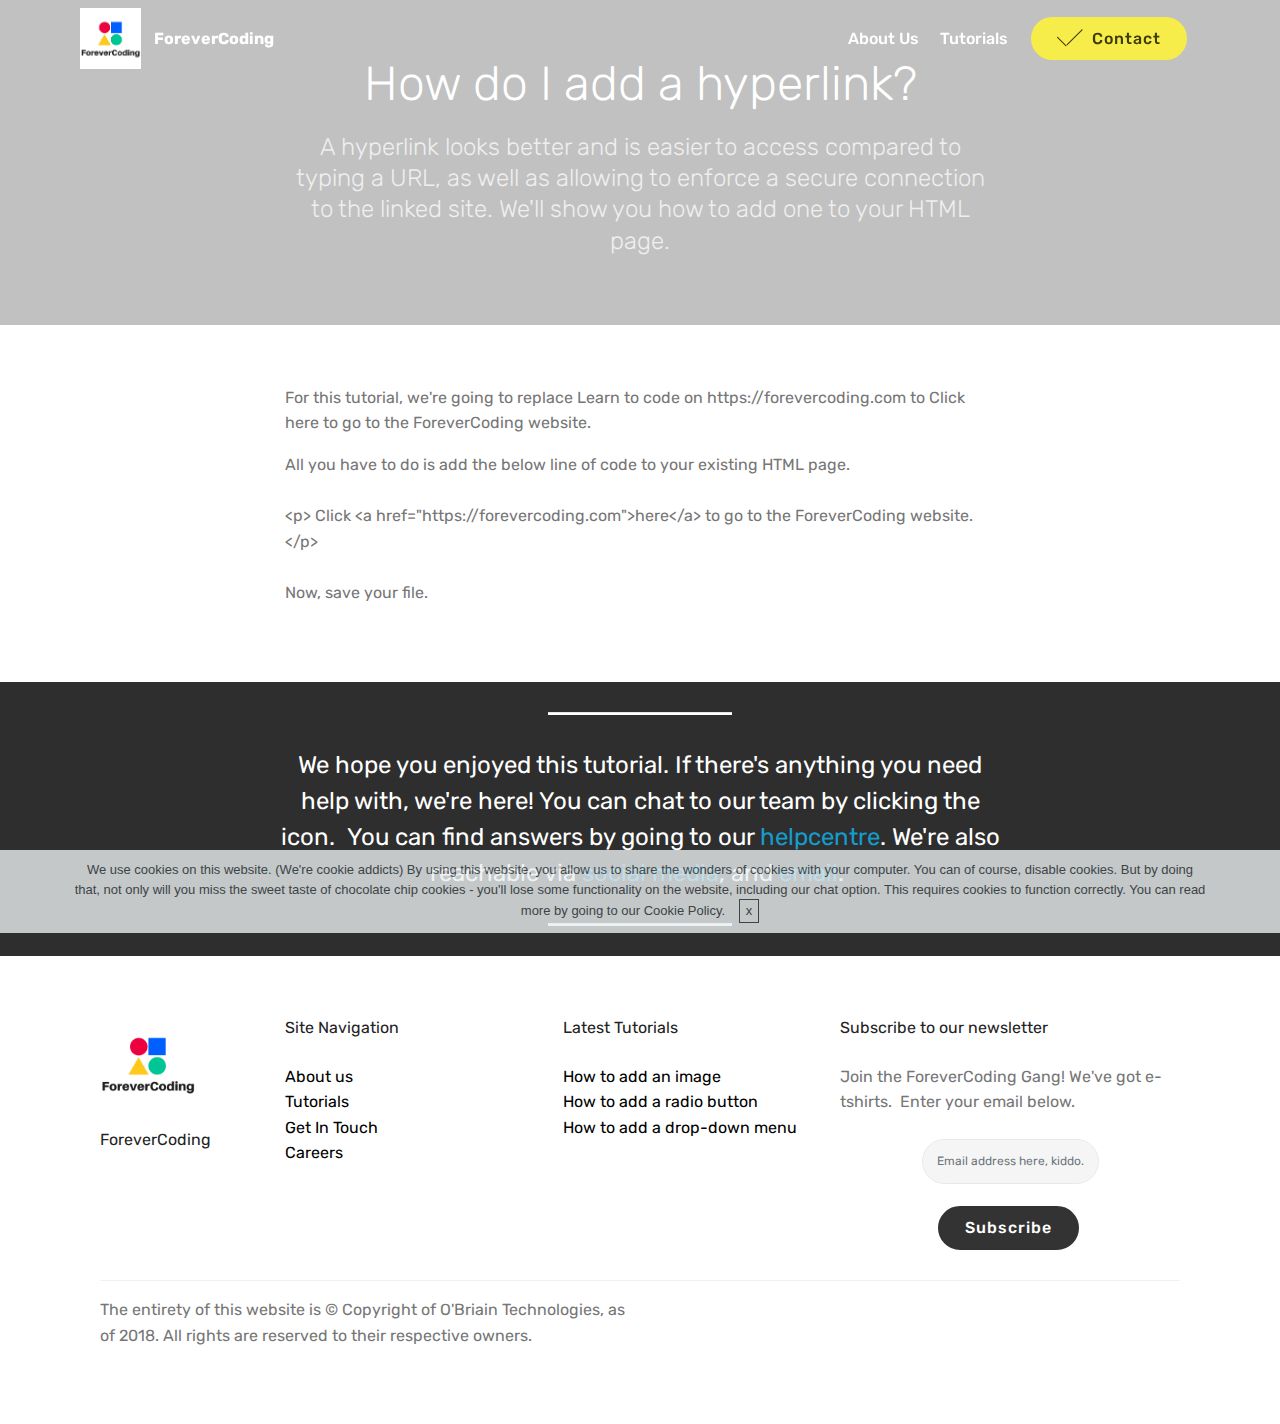
<file: howtoaddahyperlink.html>
<!DOCTYPE html>
<html >
<head>
  <script>
  (adsbygoogle = window.adsbygoogle || []).push({
    google_ad_client: "ca-pub-9000691988568570",
    enable_page_level_ads: true
  });
</script>
  <!-- Site made with Mobirise Website Builder v4.8.1, https://mobirise.com -->
  <meta charset="UTF-8">
  <meta http-equiv="X-UA-Compatible" content="IE=edge">
  <meta name="generator" content="Mobirise v4.8.1, mobirise.com">
  <meta name="viewport" content="width=device-width, initial-scale=1, minimum-scale=1">
  <link rel="shortcut icon" href="assets/images/forevercoding.-500x500.png" type="image/x-icon">
  <meta name="description" content="In this tutorial, we show you how to add a hyperlink. ">
  <title>How do I add a hyperlink? | ForeverCoding </title>
  <link rel="stylesheet" href="assets/web/assets/mobirise-icons/mobirise-icons.css">
  <link rel="stylesheet" href="assets/tether/tether.min.css">
  <link rel="stylesheet" href="assets/bootstrap/css/bootstrap.min.css">
  <link rel="stylesheet" href="assets/bootstrap/css/bootstrap-grid.min.css">
  <link rel="stylesheet" href="assets/bootstrap/css/bootstrap-reboot.min.css">
  <link rel="stylesheet" href="assets/dropdown/css/style.css">
  <link rel="stylesheet" href="assets/socicon/css/styles.css">
  <link rel="stylesheet" href="assets/theme/css/style.css">
  <link rel="stylesheet" href="assets/mobirise/css/mbr-additional.css" type="text/css">
  
  
  
</head>
<body>

<!-- Google Analytics -->
<!-- Smartsupp Live Chat script -->
<script type="text/javascript">
var _smartsupp = _smartsupp || {};
_smartsupp.key = '028114157a5b15293dcbc975d2af2e27e8be0ab2';
window.smartsupp||(function(d) {
  var s,c,o=smartsupp=function(){ o._.push(arguments)};o._=[];
  s=d.getElementsByTagName('script')[0];c=d.createElement('script');
  c.type='text/javascript';c.charset='utf-8';c.async=true;
  c.src='https://www.smartsuppchat.com/loader.js?';s.parentNode.insertBefore(c,s);
})(document);
</script>
<!-- /Google Analytics -->


  <section class="menu cid-qWG4Drtj97" once="menu" id="menu2-1t">

    

    <nav class="navbar navbar-expand beta-menu navbar-dropdown align-items-center navbar-fixed-top navbar-toggleable-sm bg-color transparent">
        <button class="navbar-toggler navbar-toggler-right" type="button" data-toggle="collapse" data-target="#navbarSupportedContent" aria-controls="navbarSupportedContent" aria-expanded="false" aria-label="Toggle navigation">
            <div class="hamburger">
                <span></span>
                <span></span>
                <span></span>
                <span></span>
            </div>
        </button>
        <div class="menu-logo">
            <div class="navbar-brand">
                <span class="navbar-logo">
                    <a href="https://forevercoding.com">
                        <img src="assets/images/forevercoding.-500x500.png" alt="ForeverCoding-Logo" title="" style="height: 3.8rem;">
                    </a>
                </span>
                <span class="navbar-caption-wrap"><a class="navbar-caption text-white display-4" href="index.html">
                        ForeverCoding</a></span>
            </div>
        </div>
        <div class="collapse navbar-collapse" id="navbarSupportedContent">
            <ul class="navbar-nav nav-dropdown" data-app-modern-menu="true"><li class="nav-item">
                    <a class="nav-link link text-white display-4" href="about-us.html" target="_blank">
                        About Us
                    </a>
                </li><li class="nav-item"><a class="nav-link link text-white display-4" href="page3.html" target="_blank">Tutorials</a></li></ul>
            <div class="navbar-buttons mbr-section-btn"><a class="btn btn-sm btn-success display-4" href="contact.html" target="_blank"><span class="mbri-success mbr-iconfont mbr-iconfont-btn"></span>Contact</a></div>
        </div>
    </nav>
</section>

<section class="engine"><a href="https://mobiri.se/a">online site builder</a></section><section class="mbr-section content4 cid-qYxiURzLCg" id="content4-1u">

    

    <div class="container">
        <div class="media-container-row">
            <div class="title col-12 col-md-8">
                <h2 class="align-center pb-3 mbr-fonts-style display-2">
                    How do I add a hyperlink?</h2>
                <h3 class="mbr-section-subtitle align-center mbr-light mbr-fonts-style display-5">A hyperlink looks better and is easier to access compared to typing a URL, as well as allowing to enforce a secure connection to the linked site.  We'll show you how to add one to your HTML page. 
</h3>
                
            </div>
        </div>
    </div>
</section>

<section class="mbr-section article content1 cid-qYxjR6q5cu" id="content1-1y">
    
     

    <div class="container">
        <div class="media-container-row">
            <div class="mbr-text col-12 col-md-8 mbr-fonts-style display-7"><p>For this tutorial, we're going to replace Learn to code on https://forevercoding.com to Click here to go to the ForeverCoding website.</p><p> 
</p><div>
</div><div>All you have to do is add the below line of code to your existing HTML page.</div><div><br></div><div> 
</div><div>
</div><div>&lt;p&gt; Click &lt;a href="https://forevercoding.com"&gt;here&lt;/a&gt; to go to the ForeverCoding website.  &lt;/p&gt;</div><div><br></div><div>
</div><div>
</div><div>Now, save your file. &nbsp;</div><p></p></div>
        </div>
    </div>
</section>

<section class="mbr-section article content10 cid-qYxxhYBiN9" id="content10-22">
    
     

    <div class="container">
        <div class="inner-container" style="width: 66%;">
            <hr class="line" style="width: 25%;">
            <div class="section-text align-center mbr-white mbr-fonts-style display-5">
                    We hope you enjoyed this tutorial. If there's anything you need help with, we're here! You can chat to our team by clicking the icon. &nbsp;You can find answers by going to our <a href="https://help.forevercoding.com" target="_blank">helpcentre</a>. We're also reachable via <a href="contact.html" target="_blank">social media</a>, and <a href="mailto:support@forevercoding.com">email</a>.&nbsp;</div>
            <hr class="line" style="width: 25%;">
        </div>
    </div>
</section>

<section class="footer3 cid-qYxjGD0akX" id="footer3-1w">

    

    

    <div class="container">
        <div class="media-container-row content">
            <div class="col-md-2 col-sm-4">
                <div class="mb-3 img-logo">
                    <a href="https://forevercoding.com/" target="_blank">
                         <img src="assets/images/forevercoding.-500x500.png" alt="ForeverCoding Logo" title="">
                    </a>
                </div>
                <p class="mbr-fonts-style foot-logo display-7">ForeverCoding</p>
            </div>
            <div class="col-md-3 col-sm-4">
                <p class="mb-4 mbr-fonts-style foot-title display-7">
                    Site Navigation</p>
                <p class="mbr-text mbr-links-column mbr-fonts-style display-7">
                    <a href="about-us.html" class="text-black">About us</a>
                    <br><a href="page3.html" class="text-black">Tutorials</a><br><a href="contact.html" class="text-black">Get In Touch</a>
                    <br><a href="http://careers.forevercoding.com" class="text-black">Careers</a>
                </p>
            </div>
            <div class="col-md-3 col-sm-4">
                <p class="mb-4 mbr-fonts-style foot-title display-7">Latest Tutorials</p>
                <p class="mbr-text mbr-fonts-style mbr-links-column display-7"><a href="page5.html" class="text-black">How to add an image</a><br><a href="howtoaddaradiobutton.html" class="text-black">How to add a radio button</a><br><a href="page6.html" class="text-black">How to add a drop-down menu&nbsp;</a><br></p>
            </div>
            <div class="col-md-4 col-sm-12">
                <p class="mb-4 mbr-fonts-style foot-title display-7">
                    Subscribe to our newsletter</p>
                <p class="mbr-text form-text mbr-fonts-style display-7">
                    Join the ForeverCoding Gang! We've got e-tshirts. &nbsp;Enter your email below.&nbsp;</p>
                <div class="media-container-column" data-form-type="formoid">
                    <div data-form-alert="" hidden="" class="align-center">Your email has gone to our Newsletter team who will add you to the list. FCoding out. </div>

                    <form class="form-inline" action="https://mobirise.com/" method="post" data-form-title="Mobirise Form">
                        <input type="hidden" value="p1r1VHBwuAfE6bH68e4wyMoseRwRCIYF3A2BofW686Mmfeg+8MeGGmBC/tIwbSklQkyetIEUc4Z523vrUkjAigNCoV9bgQlk+kG2th80IVcWjAiaOoAT7b9t8sP2d6v4" data-form-email="true">
                        <div class="form-group">
                            <input type="email" class="form-control input-sm input-inverse my-2" name="email" required="" data-form-field="Email" placeholder="Email address here, kiddo." id="email-footer3-1w">
                        </div>
                        <div class="input-group-btn m-2"><button href="" class="btn btn-black display-4" type="submit" role="button">Subscribe</button></div>
                    </form>
                </div>

            </div>
        </div>
        <div class="footer-lower">
            <div class="media-container-row">
                <div class="col-sm-12">
                    <hr>
                </div>
            </div>
            <div class="media-container-row">
                <div class="col-sm-6 copyright">
                    <p class="mbr-text mbr-fonts-style display-7">The entirety of this website is&nbsp;© Copyright of O'Briain Technologies, as of 2018. All rights are reserved to their respective owners.&nbsp;</p>
                </div>
                <div class="col-md-6">
                    
                </div>
            </div>
        </div>
    </div>
</section>


  <script src="assets/web/assets/jquery/jquery.min.js"></script>
  <script src="assets/popper/popper.min.js"></script>
  <script src="assets/tether/tether.min.js"></script>
  <script src="assets/bootstrap/js/bootstrap.min.js"></script>
  <script src="assets/smoothscroll/smooth-scroll.js"></script>
  <script src="assets/cookies-alert-plugin/cookies-alert-core.js"></script>
  <script src="assets/cookies-alert-plugin/cookies-alert-script.js"></script>
  <script src="assets/dropdown/js/script.min.js"></script>
  <script src="assets/touchswipe/jquery.touch-swipe.min.js"></script>
  <script src="assets/theme/js/script.js"></script>
  <script src="assets/formoid/formoid.min.js"></script>
  
  
<input name="cookieData" type="hidden" data-cookie-text="We use cookies on this website. (We're cookie addicts) By using this website, you allow us to share the wonders of cookies with your computer. You can of course, disable cookies. But by doing that, not only will you miss the sweet taste of chocolate chip cookies - you'll lose some functionality on the website, including our chat option. This requires cookies to function correctly.  You can read more by going to our Cookie Policy. ">
  </body>
</html>
</file>
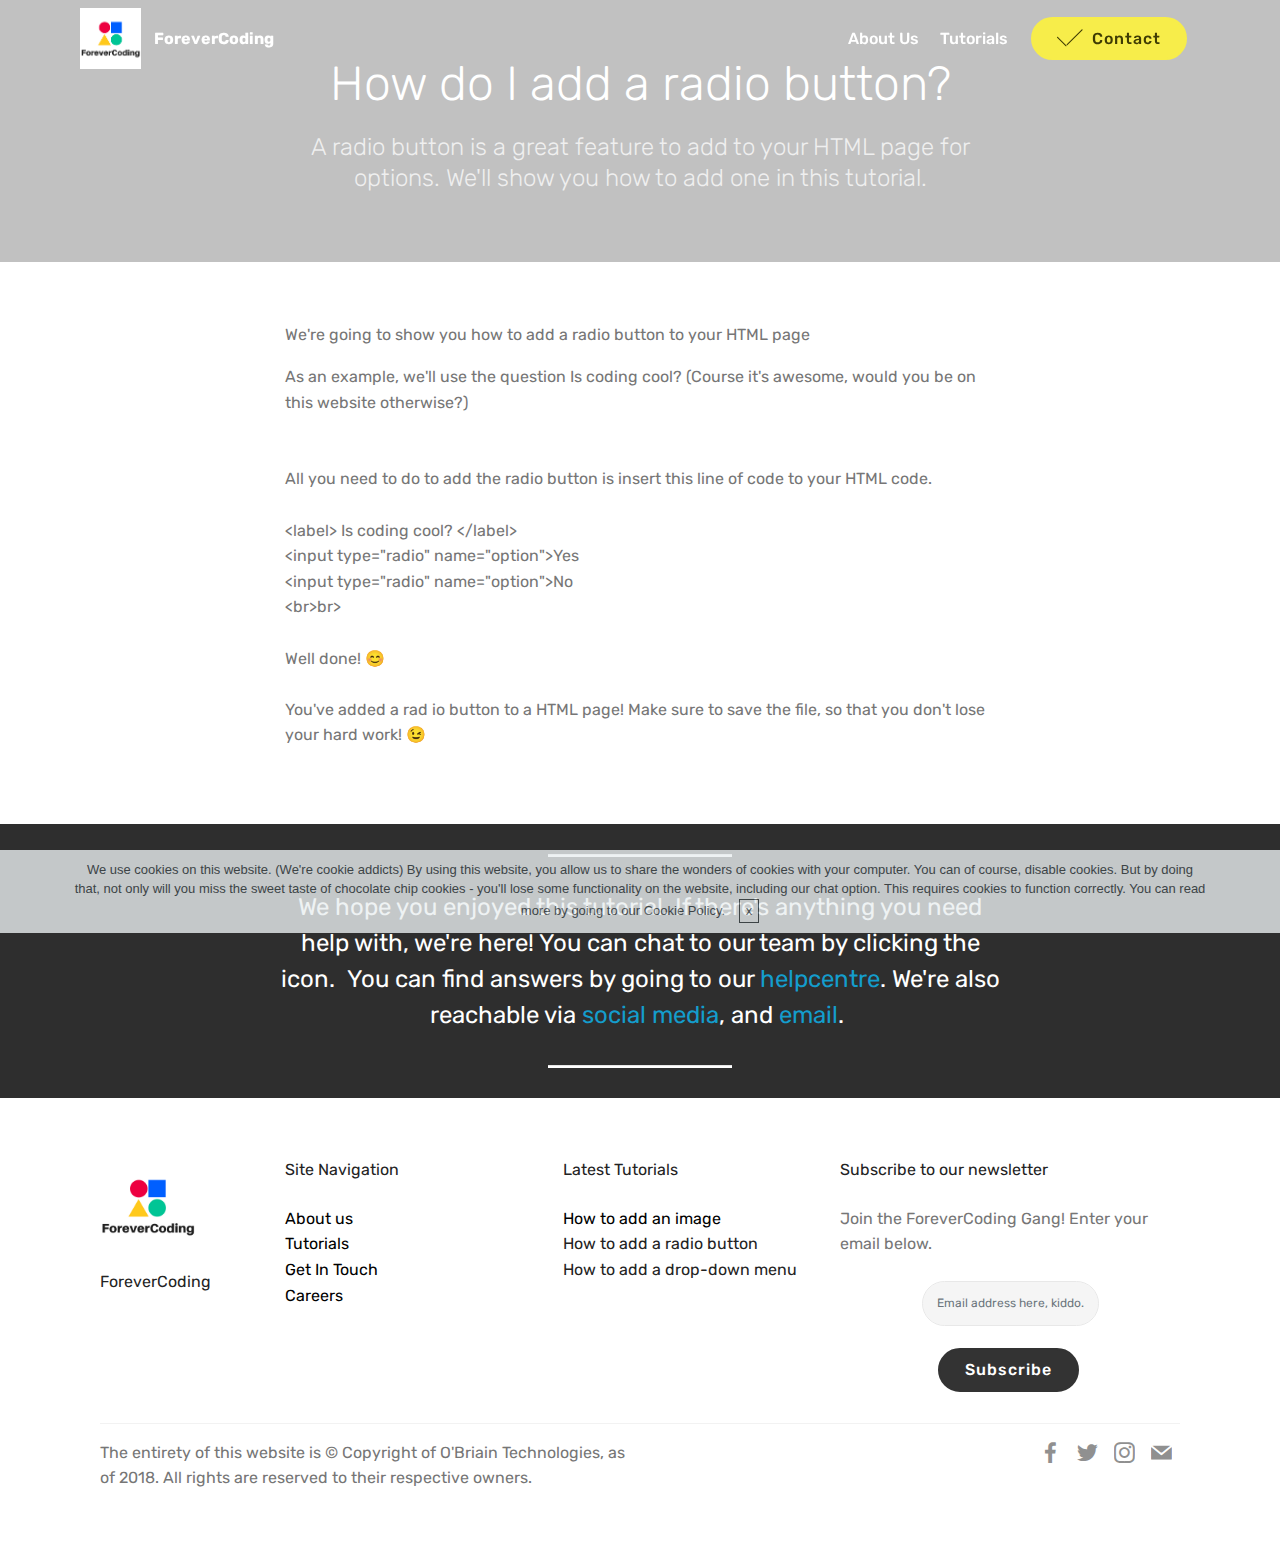
<file: howtoaddaradiobutton.html>
<!DOCTYPE html>
<html >
<head>
  <!-- Site made with Mobirise Website Builder v4.8.1, https://mobirise.com -->
  <meta charset="UTF-8">
  <meta http-equiv="X-UA-Compatible" content="IE=edge">
  <meta name="generator" content="Mobirise v4.8.1, mobirise.com">
  <meta name="viewport" content="width=device-width, initial-scale=1, minimum-scale=1">
  <link rel="shortcut icon" href="assets/images/forevercoding.-500x500.png" type="image/x-icon">
  <meta name="description" content="In this tutorial, we show you how to add a radio button. ">
  <title>How do I add a radio button? | ForeverCoding</title>
  <link rel="stylesheet" href="assets/web/assets/mobirise-icons/mobirise-icons.css">
  <link rel="stylesheet" href="assets/tether/tether.min.css">
  <link rel="stylesheet" href="assets/bootstrap/css/bootstrap.min.css">
  <link rel="stylesheet" href="assets/bootstrap/css/bootstrap-grid.min.css">
  <link rel="stylesheet" href="assets/bootstrap/css/bootstrap-reboot.min.css">
  <link rel="stylesheet" href="assets/dropdown/css/style.css">
  <link rel="stylesheet" href="assets/socicon/css/styles.css">
  <link rel="stylesheet" href="assets/theme/css/style.css">
  <link rel="stylesheet" href="assets/mobirise/css/mbr-additional.css" type="text/css">
  
  
  
</head>
<body>

<!-- Google Analytics -->
<!-- Smartsupp Live Chat script -->
<script type="text/javascript">
var _smartsupp = _smartsupp || {};
_smartsupp.key = '028114157a5b15293dcbc975d2af2e27e8be0ab2';
window.smartsupp||(function(d) {
  var s,c,o=smartsupp=function(){ o._.push(arguments)};o._=[];
  s=d.getElementsByTagName('script')[0];c=d.createElement('script');
  c.type='text/javascript';c.charset='utf-8';c.async=true;
  c.src='https://www.smartsuppchat.com/loader.js?';s.parentNode.insertBefore(c,s);
})(document);
</script>
<!-- /Google Analytics -->


  <section class="menu cid-qWG4Drtj97" once="menu" id="menu2-1p">

    

    <nav class="navbar navbar-expand beta-menu navbar-dropdown align-items-center navbar-fixed-top navbar-toggleable-sm bg-color transparent">
        <button class="navbar-toggler navbar-toggler-right" type="button" data-toggle="collapse" data-target="#navbarSupportedContent" aria-controls="navbarSupportedContent" aria-expanded="false" aria-label="Toggle navigation">
            <div class="hamburger">
                <span></span>
                <span></span>
                <span></span>
                <span></span>
            </div>
        </button>
        <div class="menu-logo">
            <div class="navbar-brand">
                <span class="navbar-logo">
                    <a href="https://forevercoding.com">
                        <img src="assets/images/forevercoding.-500x500.png" alt="ForeverCoding-Logo" title="" style="height: 3.8rem;">
                    </a>
                </span>
                <span class="navbar-caption-wrap"><a class="navbar-caption text-white display-4" href="index.html">
                        ForeverCoding</a></span>
            </div>
        </div>
        <div class="collapse navbar-collapse" id="navbarSupportedContent">
            <ul class="navbar-nav nav-dropdown" data-app-modern-menu="true"><li class="nav-item">
                    <a class="nav-link link text-white display-4" href="about-us.html" target="_blank">
                        About Us
                    </a>
                </li><li class="nav-item"><a class="nav-link link text-white display-4" href="page3.html" target="_blank">Tutorials</a></li></ul>
            <div class="navbar-buttons mbr-section-btn"><a class="btn btn-sm btn-success display-4" href="contact.html" target="_blank"><span class="mbri-success mbr-iconfont mbr-iconfont-btn"></span>Contact</a></div>
        </div>
    </nav>
</section>

<section class="engine"><a href="https://mobiri.se/o">portfolio website templates</a></section><section class="mbr-section content4 cid-qYwoaYc4nf" id="content4-1q">

    

    <div class="container">
        <div class="media-container-row">
            <div class="title col-12 col-md-8">
                <h2 class="align-center pb-3 mbr-fonts-style display-2">
                    How do I add a radio button?</h2>
                <h3 class="mbr-section-subtitle align-center mbr-light mbr-fonts-style display-5">A radio button is a great feature to add to your HTML page for options. We'll show you how to add one in this tutorial. 
</h3>
                
            </div>
        </div>
    </div>
</section>

<section class="mbr-section article content1 cid-qYwof2e474" id="content1-1s">
    
     

    <div class="container">
        <div class="media-container-row">
            <div class="mbr-text col-12 col-md-8 mbr-fonts-style display-7"><p>We're going to show you how to add a radio button to your HTML page</p><p></p><div><span style="font-size: 1rem;">As an example, we'll use the question Is coding cool? (Course it's awesome, would you be on this website otherwise?)</span></div><div><span style="font-size: 1rem;"><br></span><br></div><div>
</div><div>All you need to do to add the radio button is insert this line of code to your HTML code.</div><div><br></div><div> 
</div><div>
</div><div>&lt;label&gt; Is coding cool? &lt;/label&gt;
</div><div>
</div><div>&lt;input type="radio" name="option"&gt;Yes
</div><div>
</div><div>&lt;input type="radio" name="option"&gt;No
</div><div>
</div><div>&lt;br&gt;br&gt;</div><div><br></div><div>
</div><div>
</div><div>Well done! 😊</div><div><br></div><div>Y<span style="font-size: 1rem;">ou've added a rad io button to a HTML page! Make sure to save the file, so that you don't lose your hard work! 😉</span></div><p></p></div>
        </div>
    </div>
</section>

<section class="mbr-section article content10 cid-qYxxegK8DY" id="content10-21">
    
     

    <div class="container">
        <div class="inner-container" style="width: 66%;">
            <hr class="line" style="width: 25%;">
            <div class="section-text align-center mbr-white mbr-fonts-style display-5">
                    We hope you enjoyed this tutorial. If there's anything you need help with, we're here! You can chat to our team by clicking the icon. &nbsp;You can find answers by going to our <a href="https://help.forevercoding.com" target="_blank">helpcentre</a>. We're also reachable via <a href="contact.html" target="_blank">social media</a>, and <a href="mailto:support@forevercoding.com">email</a>.&nbsp;</div>
            <hr class="line" style="width: 25%;">
        </div>
    </div>
</section>

<section class="footer3 cid-qYwoc8xFkt" id="footer3-1r">

    

    

    <div class="container">
        <div class="media-container-row content">
            <div class="col-md-2 col-sm-4">
                <div class="mb-3 img-logo">
                    <a href="https://forevercoding.com/" target="_blank">
                         <img src="assets/images/forevercoding.-500x500.png" alt="ForeverCoding Logo" title="">
                    </a>
                </div>
                <p class="mbr-fonts-style foot-logo display-7">ForeverCoding</p>
            </div>
            <div class="col-md-3 col-sm-4">
                <p class="mb-4 mbr-fonts-style foot-title display-7">
                    Site Navigation</p>
                <p class="mbr-text mbr-links-column mbr-fonts-style display-7">
                    <a href="about-us.html" class="text-black">About us</a>
                    <br><a href="page3.html" class="text-black">Tutorials</a><br><a href="contact.html" class="text-black">Get In Touch</a>
                    <br><a href="http://careers.forevercoding.com" class="text-black">Careers</a>
                </p>
            </div>
            <div class="col-md-3 col-sm-4">
                <p class="mb-4 mbr-fonts-style foot-title display-7">Latest Tutorials</p>
                <p class="mbr-text mbr-fonts-style mbr-links-column display-7"><a href="page5.html" class="text-black">How to add an image</a><br>How to add a radio button<br>How to add a drop-down menu&nbsp;<br></p>
            </div>
            <div class="col-md-4 col-sm-12">
                <p class="mb-4 mbr-fonts-style foot-title display-7">
                    Subscribe to our newsletter</p>
                <p class="mbr-text form-text mbr-fonts-style display-7">
                    Join the ForeverCoding Gang! Enter your email below.&nbsp;</p>
                <div class="media-container-column" data-form-type="formoid">
                    <div data-form-alert="" hidden="" class="align-center">Your email has gone to our Newsletter team who will add you to the list. FCoding out. </div>

                    <form class="form-inline" action="https://mobirise.com/" method="post" data-form-title="Mobirise Form">
                        <input type="hidden" value="SK71fNtjxM8eNr0M0vYUMSeV735t6WmSkklxZMq3P0Zg9nhlq41Vd0W/qoHyY5d8qmEr/wmYN1skiyfgQYtPkb8iYzBlLV71tRIxmhwFNiHYBpH6PMFqXl0hybBvn2Lw" data-form-email="true">
                        <div class="form-group">
                            <input type="email" class="form-control input-sm input-inverse my-2" name="email" required="" data-form-field="Email" placeholder="Email address here, kiddo." id="email-footer3-1r">
                        </div>
                        <div class="input-group-btn m-2"><button href="" class="btn btn-black display-4" type="submit" role="button">Subscribe</button></div>
                    </form>
                </div>

            </div>
        </div>
        <div class="footer-lower">
            <div class="media-container-row">
                <div class="col-sm-12">
                    <hr>
                </div>
            </div>
            <div class="media-container-row">
                <div class="col-sm-6 copyright">
                    <p class="mbr-text mbr-fonts-style display-7">The entirety of this website is&nbsp;© Copyright of O'Briain Technologies, as of 2018. All rights are reserved to their respective owners.&nbsp;</p>
                </div>
                <div class="col-md-6">
                    <div class="social-list align-right">
                        <div class="soc-item">
                            <a href="https://twitter.com/mobirise" target="_blank">
                                <span class="mbr-iconfont mbr-iconfont-social socicon-facebook socicon"></span>
                            </a>
                        </div>
                        <div class="soc-item">
                            <a href="https://www.facebook.com/pages/Mobirise/1616226671953247" target="_blank">
                                <span class="mbr-iconfont mbr-iconfont-social socicon-twitter socicon"></span>
                            </a>
                        </div>
                        <div class="soc-item">
                            <a href="https://www.youtube.com/c/mobirise" target="_blank">
                                <span class="mbr-iconfont mbr-iconfont-social socicon-instagram socicon"></span>
                            </a>
                        </div>
                        <div class="soc-item">
                            <a href="https://instagram.com/mobirise" target="_blank">
                                <span class="mbr-iconfont mbr-iconfont-social socicon-mail socicon"></span>
                            </a>
                        </div>
                        
                        
                    </div>
                </div>
            </div>
        </div>
    </div>
</section>


  <script src="assets/web/assets/jquery/jquery.min.js"></script>
  <script src="assets/popper/popper.min.js"></script>
  <script src="assets/tether/tether.min.js"></script>
  <script src="assets/bootstrap/js/bootstrap.min.js"></script>
  <script src="assets/smoothscroll/smooth-scroll.js"></script>
  <script src="assets/cookies-alert-plugin/cookies-alert-core.js"></script>
  <script src="assets/cookies-alert-plugin/cookies-alert-script.js"></script>
  <script src="assets/dropdown/js/script.min.js"></script>
  <script src="assets/touchswipe/jquery.touch-swipe.min.js"></script>
  <script src="assets/theme/js/script.js"></script>
  <script src="assets/formoid/formoid.min.js"></script>
  
  
<input name="cookieData" type="hidden" data-cookie-text="We use cookies on this website. (We're cookie addicts) By using this website, you allow us to share the wonders of cookies with your computer. You can of course, disable cookies. But by doing that, not only will you miss the sweet taste of chocolate chip cookies - you'll lose some functionality on the website, including our chat option. This requires cookies to function correctly.  You can read more by going to our Cookie Policy. ">
  </body>
</html>
</file>
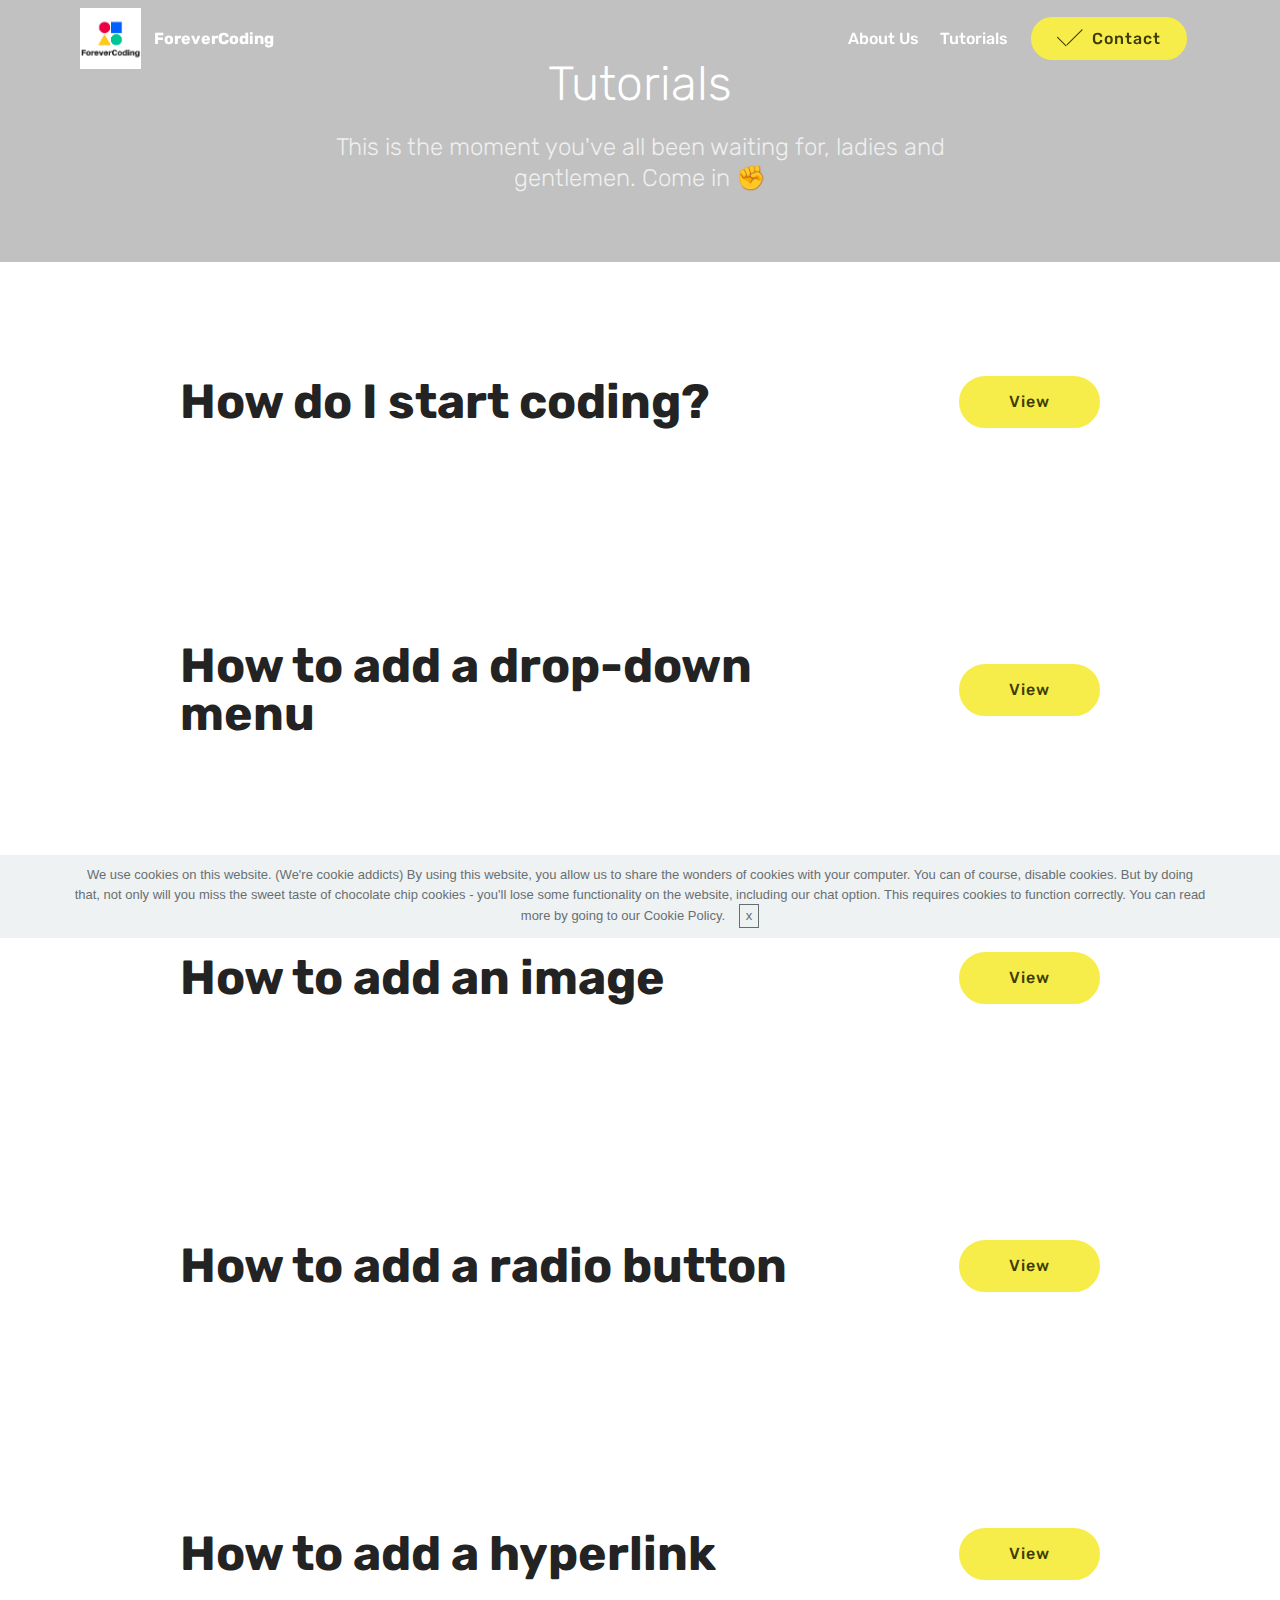
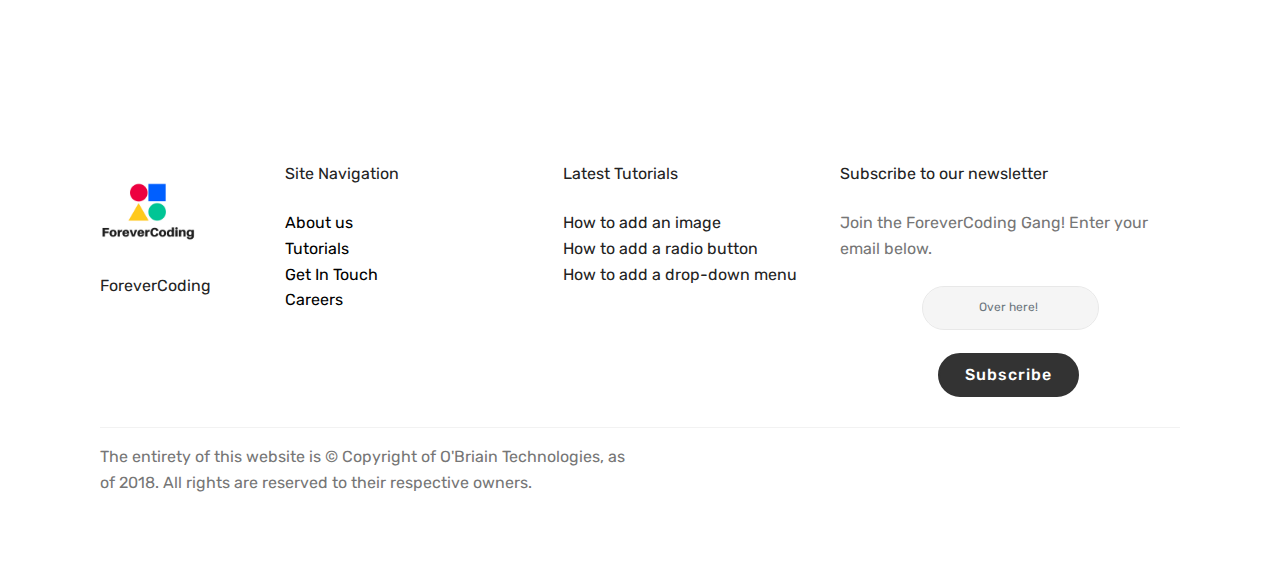
<file: page3.html>
<!DOCTYPE html>
<html >
<head>
  <!-- Site made with Mobirise Website Builder v4.8.1, https://mobirise.com -->
  <meta charset="UTF-8">
  <meta http-equiv="X-UA-Compatible" content="IE=edge">
  <meta name="generator" content="Mobirise v4.8.1, mobirise.com">
  <meta name="viewport" content="width=device-width, initial-scale=1, minimum-scale=1">
  <link rel="shortcut icon" href="assets/images/forevercoding.-500x500.png" type="image/x-icon">
  <meta name="description" content="View our tutorials here.">
  <title>Tutorials | ForeverCoding</title>
  <link rel="stylesheet" href="assets/web/assets/mobirise-icons/mobirise-icons.css">
  <link rel="stylesheet" href="assets/tether/tether.min.css">
  <link rel="stylesheet" href="assets/bootstrap/css/bootstrap.min.css">
  <link rel="stylesheet" href="assets/bootstrap/css/bootstrap-grid.min.css">
  <link rel="stylesheet" href="assets/bootstrap/css/bootstrap-reboot.min.css">
  <link rel="stylesheet" href="assets/dropdown/css/style.css">
  <link rel="stylesheet" href="assets/socicon/css/styles.css">
  <link rel="stylesheet" href="assets/theme/css/style.css">
  <link rel="stylesheet" href="assets/mobirise/css/mbr-additional.css" type="text/css">
  
  
  
</head>
<body>

<!-- Google Analytics -->
<!-- Smartsupp Live Chat script -->
<!--Start of Tawk.to Script-->
<script type="text/javascript">
var Tawk_API=Tawk_API||{}, Tawk_LoadStart=new Date();
(function(){
var s1=document.createElement("script"),s0=document.getElementsByTagName("script")[0];
s1.async=true;
s1.src='https://embed.tawk.to/5981d7e44471ce54db65235f/default';
s1.charset='UTF-8';
s1.setAttribute('crossorigin','*');
s0.parentNode.insertBefore(s1,s0);
})();
</script>
<!--End of Tawk.to Script-->
<!-- /Google Analytics -->


  <section class="menu cid-qWG4Drtj97" once="menu" id="menu2-c">

    

    <nav class="navbar navbar-expand beta-menu navbar-dropdown align-items-center navbar-fixed-top navbar-toggleable-sm bg-color transparent">
        <button class="navbar-toggler navbar-toggler-right" type="button" data-toggle="collapse" data-target="#navbarSupportedContent" aria-controls="navbarSupportedContent" aria-expanded="false" aria-label="Toggle navigation">
            <div class="hamburger">
                <span></span>
                <span></span>
                <span></span>
                <span></span>
            </div>
        </button>
        <div class="menu-logo">
            <div class="navbar-brand">
                <span class="navbar-logo">
                    <a href="https://forevercoding.com">
                        <img src="assets/images/forevercoding.-500x500.png" alt="ForeverCoding-Logo" title="" style="height: 3.8rem;">
                    </a>
                </span>
                <span class="navbar-caption-wrap"><a class="navbar-caption text-white display-4" href="index.html">
                        ForeverCoding</a></span>
            </div>
        </div>
        <div class="collapse navbar-collapse" id="navbarSupportedContent">
            <ul class="navbar-nav nav-dropdown" data-app-modern-menu="true"><li class="nav-item">
                    <a class="nav-link link text-white display-4" href="about-us.html" target="_blank">
                        About Us
                    </a>
                </li><li class="nav-item"><a class="nav-link link text-white display-4" href="page3.html" target="_blank">Tutorials</a></li></ul>
            <div class="navbar-buttons mbr-section-btn"><a class="btn btn-sm btn-success display-4" href="contact.html" target="_blank"><span class="mbri-success mbr-iconfont mbr-iconfont-btn"></span>Contact</a></div>
        </div>
    </nav>
</section>

<section class="engine"><a href="https://mobiri.se/x">css templates</a></section><section class="mbr-section content4 cid-qY9OeixS2K" id="content4-d">

    

    <div class="container">
        <div class="media-container-row">
            <div class="title col-12 col-md-8">
                <h2 class="align-center pb-3 mbr-fonts-style display-2">
                    Tutorials</h2>
                <h3 class="mbr-section-subtitle align-center mbr-light mbr-fonts-style display-5">
                    This is the moment you've all been waiting for, ladies and gentlemen. Come in ✊</h3>
                
            </div>
        </div>
    </div>
</section>

<section class="mbr-section info1 cid-qY9QUeiaWC" id="info1-i">

    

    
    <div class="container">
        <div class="row justify-content-center content-row">
            <div class="media-container-column title col-12 col-lg-7 col-md-6">
                
                <h2 class="align-left mbr-bold mbr-fonts-style display-2">
                    How do I start coding?&nbsp;</h2>
            </div>
            <div class="media-container-column col-12 col-lg-3 col-md-4">
                <div class="mbr-section-btn align-right py-4"><a class="btn btn-success display-4" href="howdoistartcoding.html" target="_blank">View</a></div>
            </div>
        </div>
    </div>
</section>

<section class="mbr-section info1 cid-qY9PAufrYQ" id="info1-e">

    

    
    <div class="container">
        <div class="row justify-content-center content-row">
            <div class="media-container-column title col-12 col-lg-7 col-md-6">
                
                <h2 class="align-left mbr-bold mbr-fonts-style display-2">
                    How to add a drop-down menu</h2>
            </div>
            <div class="media-container-column col-12 col-lg-3 col-md-4">
                <div class="mbr-section-btn align-right py-4"><a class="btn btn-success display-4" href="page6.html" target="_blank">View</a></div>
            </div>
        </div>
    </div>
</section>

<section class="mbr-section info1 cid-qY9QJuJ5bl" id="info1-h">

    

    
    <div class="container">
        <div class="row justify-content-center content-row">
            <div class="media-container-column title col-12 col-lg-7 col-md-6">
                
                <h2 class="align-left mbr-bold mbr-fonts-style display-2">
                    How to add an image</h2>
            </div>
            <div class="media-container-column col-12 col-lg-3 col-md-4">
                <div class="mbr-section-btn align-right py-4"><a class="btn btn-success display-4" href="page5.html" target="_blank">View</a></div>
            </div>
        </div>
    </div>
</section>

<section class="mbr-section info1 cid-qY9PQqG48M" id="info1-f">

    

    
    <div class="container">
        <div class="row justify-content-center content-row">
            <div class="media-container-column title col-12 col-lg-7 col-md-6">
                
                <h2 class="align-left mbr-bold mbr-fonts-style display-2">
                    How to add a radio button</h2>
            </div>
            <div class="media-container-column col-12 col-lg-3 col-md-4">
                <div class="mbr-section-btn align-right py-4"><a class="btn btn-success display-4" href="howtoaddaradiobutton.html" target="_blank">View</a></div>
            </div>
        </div>
    </div>
</section>

<section class="mbr-section info1 cid-qY9PTymfDX" id="info1-g">

    

    
    <div class="container">
        <div class="row justify-content-center content-row">
            <div class="media-container-column title col-12 col-lg-7 col-md-6">
                
                <h2 class="align-left mbr-bold mbr-fonts-style display-2">
                    How to add a hyperlink</h2>
            </div>
            <div class="media-container-column col-12 col-lg-3 col-md-4">
                <div class="mbr-section-btn align-right py-4"><a class="btn btn-success display-4" href="howtoaddahyperlink.html" target="_blank">View</a></div>
            </div>
        </div>
    </div>
</section>

<section class="footer3 cid-qYnrnGIwCs" id="footer3-14">

    

    

    <div class="container">
        <div class="media-container-row content">
            <div class="col-md-2 col-sm-4">
                <div class="mb-3 img-logo">
                    <a href="https://forevercoding.com/" target="_blank">
                         <img src="assets/images/forevercoding.-500x500.png" alt="ForeverCoding Logo" title="">
                    </a>
                </div>
                <p class="mbr-fonts-style foot-logo display-7">ForeverCoding</p>
            </div>
            <div class="col-md-3 col-sm-4">
                <p class="mb-4 mbr-fonts-style foot-title display-7">
                    Site Navigation</p>
                <p class="mbr-text mbr-links-column mbr-fonts-style display-7">
                    <a href="#" class="text-black">About us</a>
                    <br><a href="page3.html" class="text-black">Tutorials</a><br><a href="#" class="text-black">Get In Touch</a>
                    <br><a href="http://careers.forevercoding.com" class="text-black">Careers</a>
                </p>
            </div>
            <div class="col-md-3 col-sm-4">
                <p class="mb-4 mbr-fonts-style foot-title display-7">Latest Tutorials</p>
                <p class="mbr-text mbr-fonts-style mbr-links-column display-7">How to add an image<br>How to add a radio button<br>How to add a drop-down menu&nbsp;<br></p>
            </div>
            <div class="col-md-4 col-sm-12">
                <p class="mb-4 mbr-fonts-style foot-title display-7">
                    Subscribe to our newsletter</p>
                <p class="mbr-text form-text mbr-fonts-style display-7">
                    Join the ForeverCoding Gang! Enter your email below.&nbsp;</p>
                <div class="media-container-column" data-form-type="formoid">
                    <div data-form-alert="" hidden="" class="align-center">Your email has gone to our Newsletter team who will add you to the list. FCoding out.</div>

                    <form class="form-inline" action="https://mobirise.com/" method="post" data-form-title="Mobirise Form">
                        <input type="hidden" value="QxJYs7mzd4JXstYFXt49Q9kcU5aY865Kh+hKljaEO8jr2CfXdHyD5vNuOzax/2aJ78msQb4th9v0ycYVmi3M3iyq5+qIulB6rqc5IXfvOv58ufvRbjgpKLFoMjgZKASy" data-form-email="true">
                        <div class="form-group">
                            <input type="email" class="form-control input-sm input-inverse my-2" name="email" required="" data-form-field="Email" placeholder="Over here! " id="email-footer3-14">
                        </div>
                        <div class="input-group-btn m-2"><button href="" class="btn btn-black display-4" type="submit" role="button">Subscribe</button></div>
                    </form>
                </div>

            </div>
        </div>
        <div class="footer-lower">
            <div class="media-container-row">
                <div class="col-sm-12">
                    <hr>
                </div>
            </div>
            <div class="media-container-row">
                <div class="col-sm-6 copyright">
                    <p class="mbr-text mbr-fonts-style display-7">The entirety of this website is&nbsp;© Copyright of O'Briain Technologies, as of 2018. All rights are reserved to their respective owners.&nbsp;</p>
                </div>
                <div class="col-md-6">
                    
                </div>
            </div>
        </div>
    </div>
</section>


  <script src="assets/web/assets/jquery/jquery.min.js"></script>
  <script src="assets/popper/popper.min.js"></script>
  <script src="assets/tether/tether.min.js"></script>
  <script src="assets/bootstrap/js/bootstrap.min.js"></script>
  <script src="assets/smoothscroll/smooth-scroll.js"></script>
  <script src="assets/cookies-alert-plugin/cookies-alert-core.js"></script>
  <script src="assets/cookies-alert-plugin/cookies-alert-script.js"></script>
  <script src="assets/dropdown/js/script.min.js"></script>
  <script src="assets/touchswipe/jquery.touch-swipe.min.js"></script>
  <script src="assets/theme/js/script.js"></script>
  <script src="assets/formoid/formoid.min.js"></script>
  
  
<input name="cookieData" type="hidden" data-cookie-text="We use cookies on this website. (We're cookie addicts) By using this website, you allow us to share the wonders of cookies with your computer. You can of course, disable cookies. But by doing that, not only will you miss the sweet taste of chocolate chip cookies - you'll lose some functionality on the website, including our chat option. This requires cookies to function correctly.  You can read more by going to our Cookie Policy. ">
  </body>
</html>
</file>
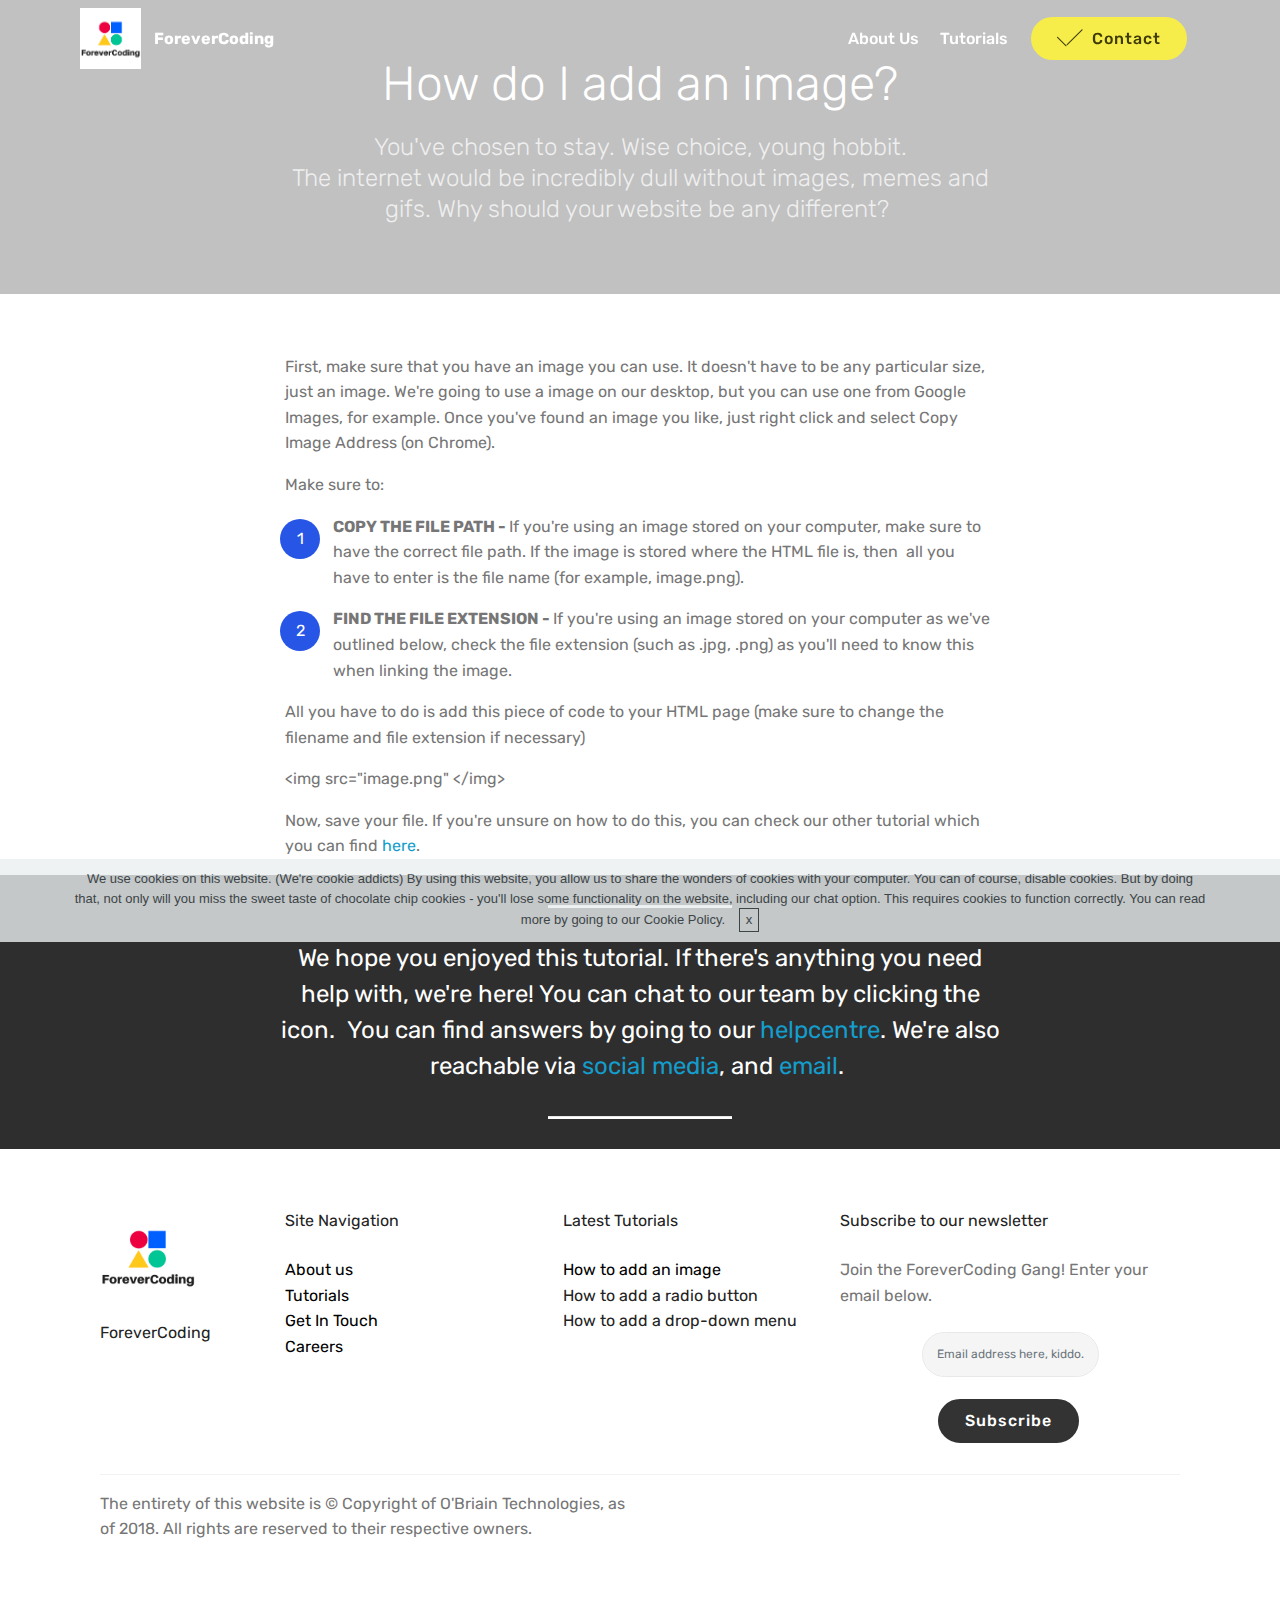
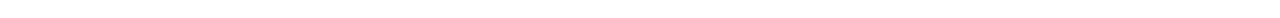
<file: page5.html>
<!DOCTYPE html>
<html >
<head>
  <!-- Site made with Mobirise Website Builder v4.8.1, https://mobirise.com -->
  <meta charset="UTF-8">
  <meta http-equiv="X-UA-Compatible" content="IE=edge">
  <meta name="generator" content="Mobirise v4.8.1, mobirise.com">
  <meta name="viewport" content="width=device-width, initial-scale=1, minimum-scale=1">
  <link rel="shortcut icon" href="assets/images/forevercoding.-500x500.png" type="image/x-icon">
  <meta name="description" content="Website Generator Description">
  <title>How do I add an image? | ForeverCoding</title>
  <link rel="stylesheet" href="assets/web/assets/mobirise-icons/mobirise-icons.css">
  <link rel="stylesheet" href="assets/tether/tether.min.css">
  <link rel="stylesheet" href="assets/bootstrap/css/bootstrap.min.css">
  <link rel="stylesheet" href="assets/bootstrap/css/bootstrap-grid.min.css">
  <link rel="stylesheet" href="assets/bootstrap/css/bootstrap-reboot.min.css">
  <link rel="stylesheet" href="assets/dropdown/css/style.css">
  <link rel="stylesheet" href="assets/socicon/css/styles.css">
  <link rel="stylesheet" href="assets/theme/css/style.css">
  <link rel="stylesheet" href="assets/mobirise/css/mbr-additional.css" type="text/css">
  
  
  
</head>
<body>

<!-- Google Analytics -->
<!-- Smartsupp Live Chat script -->
<script type="text/javascript">
var _smartsupp = _smartsupp || {};
_smartsupp.key = '028114157a5b15293dcbc975d2af2e27e8be0ab2';
window.smartsupp||(function(d) {
  var s,c,o=smartsupp=function(){ o._.push(arguments)};o._=[];
  s=d.getElementsByTagName('script')[0];c=d.createElement('script');
  c.type='text/javascript';c.charset='utf-8';c.async=true;
  c.src='https://www.smartsuppchat.com/loader.js?';s.parentNode.insertBefore(c,s);
})(document);
</script>
<!-- /Google Analytics -->


  <section class="menu cid-qY9NBnj65y" once="menu" id="menu2-19">

    

    <nav class="navbar navbar-expand beta-menu navbar-dropdown align-items-center navbar-fixed-top navbar-toggleable-sm bg-color transparent">
        <button class="navbar-toggler navbar-toggler-right" type="button" data-toggle="collapse" data-target="#navbarSupportedContent" aria-controls="navbarSupportedContent" aria-expanded="false" aria-label="Toggle navigation">
            <div class="hamburger">
                <span></span>
                <span></span>
                <span></span>
                <span></span>
            </div>
        </button>
        <div class="menu-logo">
            <div class="navbar-brand">
                <span class="navbar-logo">
                    <a href="https://forevercoding.com">
                        <img src="assets/images/forevercoding.-500x500.png" alt="ForeverCoding-Logo" title="" style="height: 3.8rem;">
                    </a>
                </span>
                <span class="navbar-caption-wrap"><a class="navbar-caption text-white display-4" href="index.html">
                        ForeverCoding</a></span>
            </div>
        </div>
        <div class="collapse navbar-collapse" id="navbarSupportedContent">
            <ul class="navbar-nav nav-dropdown" data-app-modern-menu="true"><li class="nav-item">
                    <a class="nav-link link text-white display-4" href="about-us.html" target="_blank">
                        About Us
                    </a>
                </li><li class="nav-item"><a class="nav-link link text-white display-4" href="page3.html" target="_blank">Tutorials</a></li></ul>
            <div class="navbar-buttons mbr-section-btn"><a class="btn btn-sm btn-success display-4" href="contact.html" target="_blank"><span class="mbri-success mbr-iconfont mbr-iconfont-btn"></span>Contact</a></div>
        </div>
    </nav>
</section>

<section class="engine"><a href="https://mobiri.se/c">site builder</a></section><section class="mbr-section content4 cid-qYny7tSYal" id="content4-1a">

    

    <div class="container">
        <div class="media-container-row">
            <div class="title col-12 col-md-8">
                <h2 class="align-center pb-3 mbr-fonts-style display-2">
                    How do I add an image?</h2>
                <h3 class="mbr-section-subtitle align-center mbr-light mbr-fonts-style display-5">You've chosen to stay. Wise choice, young hobbit. <br>The internet would be incredibly dull without images, memes and gifs. Why should your website be any different?&nbsp;</h3>
                
            </div>
        </div>
    </div>
</section>

<section class="mbr-section article content1 cid-qYnytE8JyV" id="content1-1b">
    
     

    <div class="container">
        <div class="media-container-row">
            <div class="mbr-text col-12 col-md-8 mbr-fonts-style display-7"><p>First, make sure that you have an image you can use. It doesn't have to be any particular size, just an image. We're going to use a image on our desktop, but you can use one from Google Images, for example. Once you've found an image you like, just right click and select Copy Image Address (on Chrome). 
</p><p>Make sure to:</p></div>
        </div>
    </div>
</section>

<section class="mbr-section article content11 cid-qYs9qEupqI" id="content11-1d">
     

    <div class="container">
        <div class="media-container-row">
            <div class="mbr-text counter-container col-12 col-md-8 mbr-fonts-style display-7">
                <ol>
                    <li><strong>COPY THE FILE PATH - </strong>If you're using an image stored on your computer, make sure to have the correct file path. If the image is stored where the HTML file is, then &nbsp;all you have to enter is the file name (for example, image.png).&nbsp;</li><li><strong>FIND THE FILE EXTENSION - </strong>If you're using an image stored on your computer as we've outlined below, check the file extension (such as .jpg, .png) as you'll need to know this when linking the image.&nbsp;</li></ol><p>All you have to do is add this piece of code to your HTML page (make sure to change the filename and file extension if necessary)
</p><p>&lt;img src="image.png" &lt;/img&gt;
</p><p>Now, save your file. If you're unsure on how to do this, you can check our other tutorial which you can find <a href="howdoistartcoding.html">here</a>.&nbsp;</p><ol>
                </ol>
            </div>
        </div>
    </div>
</section>

<section class="mbr-section article content10 cid-qYxx6WMPI3" id="content10-1z">
    
     

    <div class="container">
        <div class="inner-container" style="width: 66%;">
            <hr class="line" style="width: 25%;">
            <div class="section-text align-center mbr-white mbr-fonts-style display-5">
                    We hope you enjoyed this tutorial. If there's anything you need help with, we're here! You can chat to our team by clicking the icon. &nbsp;You can find answers by going to our <a href="https://help.forevercoding.com" target="_blank">helpcentre</a>. We're also reachable via <a href="contact.html" target="_blank">social media</a>, and <a href="mailto:support@forevercoding.com">email</a>.&nbsp;</div>
            <hr class="line" style="width: 25%;">
        </div>
    </div>
</section>

<section class="footer3 cid-qYsakvlQz1" id="footer3-1e">

    

    

    <div class="container">
        <div class="media-container-row content">
            <div class="col-md-2 col-sm-4">
                <div class="mb-3 img-logo">
                    <a href="https://forevercoding.com/" target="_blank">
                         <img src="assets/images/forevercoding.-500x500.png" alt="ForeverCoding Logo" title="">
                    </a>
                </div>
                <p class="mbr-fonts-style foot-logo display-7">ForeverCoding</p>
            </div>
            <div class="col-md-3 col-sm-4">
                <p class="mb-4 mbr-fonts-style foot-title display-7">
                    Site Navigation</p>
                <p class="mbr-text mbr-links-column mbr-fonts-style display-7">
                    <a href="about-us.html" class="text-black">About us</a>
                    <br><a href="page3.html" class="text-black">Tutorials</a><br><a href="contact.html" class="text-black">Get In Touch</a>
                    <br><a href="http://careers.forevercoding.com" class="text-black">Careers</a>
                </p>
            </div>
            <div class="col-md-3 col-sm-4">
                <p class="mb-4 mbr-fonts-style foot-title display-7">Latest Tutorials</p>
                <p class="mbr-text mbr-fonts-style mbr-links-column display-7"><a href="page5.html" class="text-black">How to add an image</a><br>How to add a radio button<br>How to add a drop-down menu&nbsp;<br></p>
            </div>
            <div class="col-md-4 col-sm-12">
                <p class="mb-4 mbr-fonts-style foot-title display-7">
                    Subscribe to our newsletter</p>
                <p class="mbr-text form-text mbr-fonts-style display-7">
                    Join the ForeverCoding Gang! Enter your email below.&nbsp;</p>
                <div class="media-container-column" data-form-type="formoid">
                    <div data-form-alert="" hidden="" class="align-center">Your email has gone to our Newsletter team who will add you to the list. FCoding out. </div>

                    <form class="form-inline" action="https://mobirise.com/" method="post" data-form-title="Mobirise Form">
                        <input type="hidden" value="S//f8d96eEfMSGSy3bFkPrwYhztpZeRsDhzkBv3uIhTI+UmHwwACy2KePlp7Jj9+o+SOur5X8DmShFRtmRYcVAVwHFNfrimhhbrBFyVgYQKzSqUluf7lTGbiC7WxbXhT" data-form-email="true">
                        <div class="form-group">
                            <input type="email" class="form-control input-sm input-inverse my-2" name="email" required="" data-form-field="Email" placeholder="Email address here, kiddo." id="email-footer3-1e">
                        </div>
                        <div class="input-group-btn m-2"><button href="" class="btn btn-black display-4" type="submit" role="button">Subscribe</button></div>
                    </form>
                </div>

            </div>
        </div>
        <div class="footer-lower">
            <div class="media-container-row">
                <div class="col-sm-12">
                    <hr>
                </div>
            </div>
            <div class="media-container-row">
                <div class="col-sm-6 copyright">
                    <p class="mbr-text mbr-fonts-style display-7">The entirety of this website is&nbsp;© Copyright of O'Briain Technologies, as of 2018. All rights are reserved to their respective owners.&nbsp;</p>
                </div>
                <div class="col-md-6">
                    
                </div>
            </div>
        </div>
    </div>
</section>


  <script src="assets/web/assets/jquery/jquery.min.js"></script>
  <script src="assets/popper/popper.min.js"></script>
  <script src="assets/tether/tether.min.js"></script>
  <script src="assets/bootstrap/js/bootstrap.min.js"></script>
  <script src="assets/smoothscroll/smooth-scroll.js"></script>
  <script src="assets/cookies-alert-plugin/cookies-alert-core.js"></script>
  <script src="assets/cookies-alert-plugin/cookies-alert-script.js"></script>
  <script src="assets/dropdown/js/script.min.js"></script>
  <script src="assets/touchswipe/jquery.touch-swipe.min.js"></script>
  <script src="assets/theme/js/script.js"></script>
  <script src="assets/formoid/formoid.min.js"></script>
  
  
<input name="cookieData" type="hidden" data-cookie-text="We use cookies on this website. (We're cookie addicts) By using this website, you allow us to share the wonders of cookies with your computer. You can of course, disable cookies. But by doing that, not only will you miss the sweet taste of chocolate chip cookies - you'll lose some functionality on the website, including our chat option. This requires cookies to function correctly.  You can read more by going to our Cookie Policy. ">
  </body>
</html>
</file>
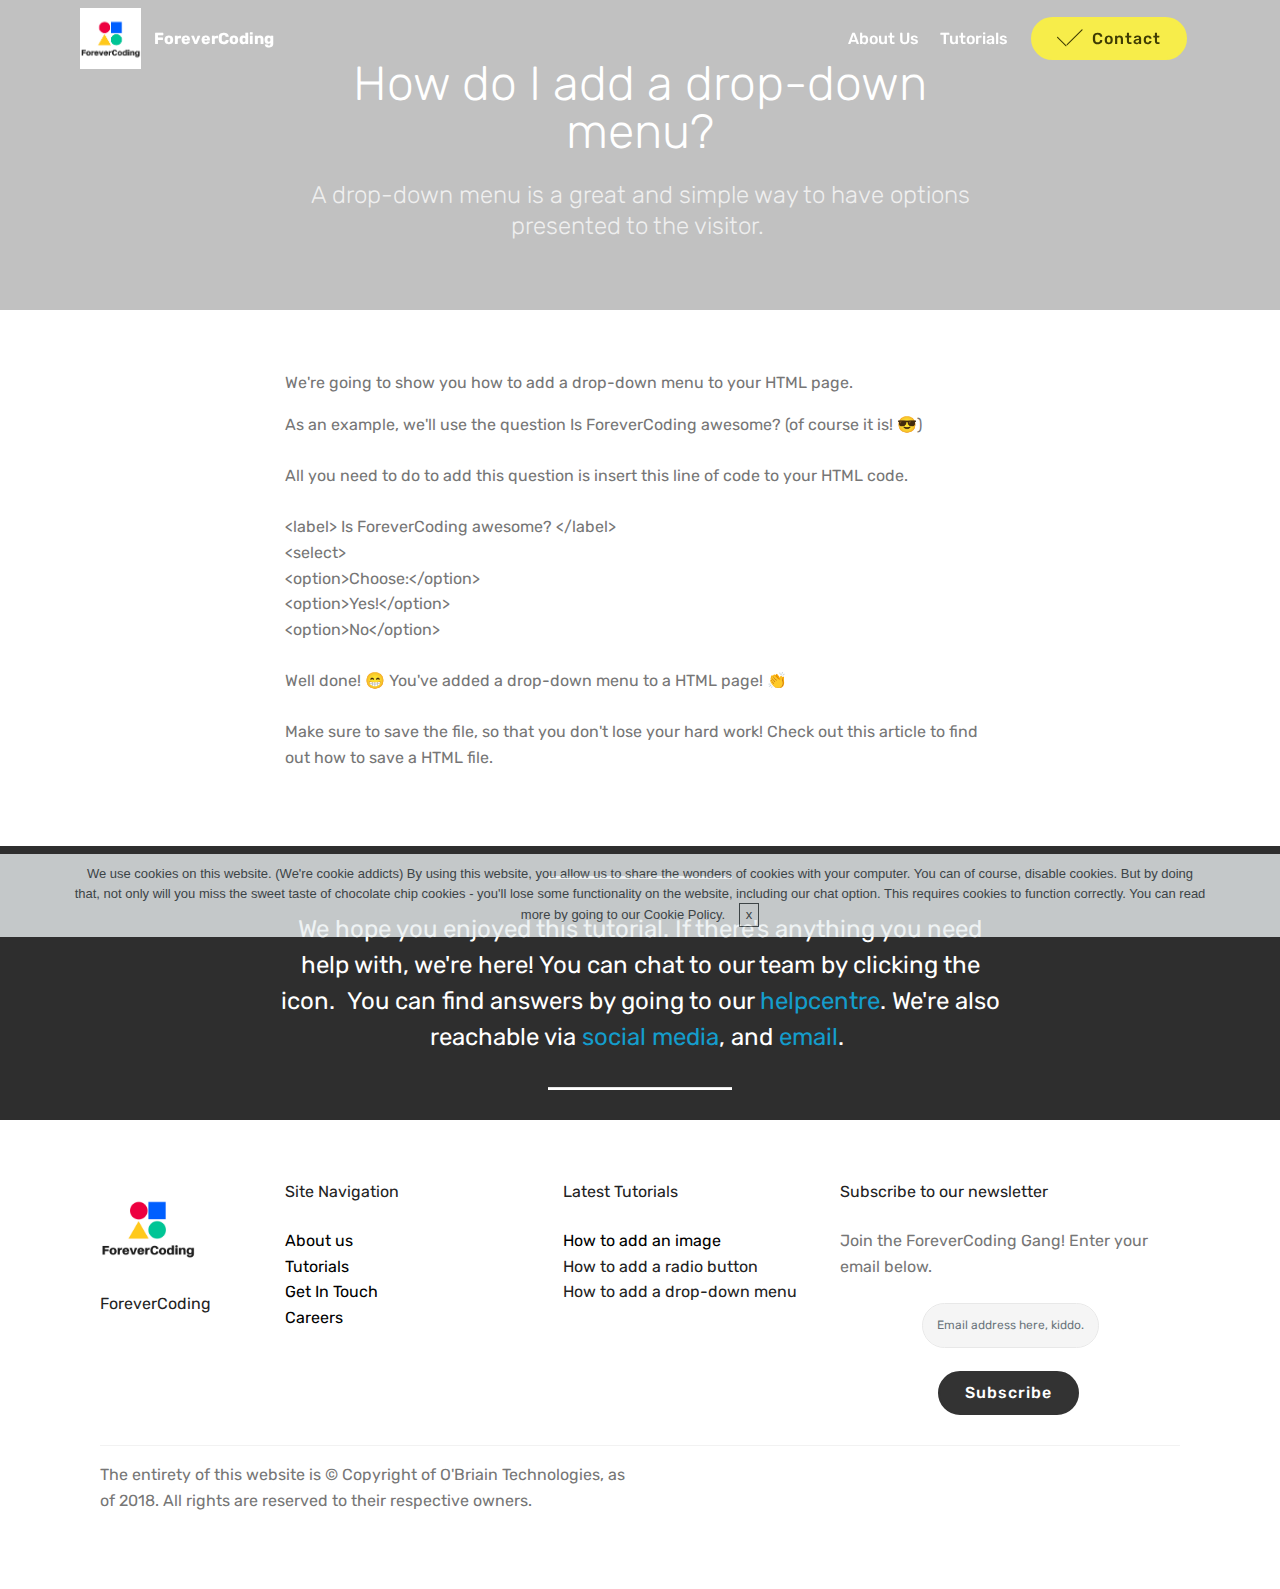
<file: page6.html>
<!DOCTYPE html>
<html >
<head>
    <script async src="//pagead2.googlesyndication.com/pagead/js/adsbygoogle.js"></script>
<script>
  (adsbygoogle = window.adsbygoogle || []).push({
    google_ad_client: "ca-pub-9000691988568570",
    enable_page_level_ads: true
  });
</script>

  <!-- Site made with Mobirise Website Builder v4.8.1, https://mobirise.com -->
  <meta charset="UTF-8">
  <meta http-equiv="X-UA-Compatible" content="IE=edge">
  <meta name="generator" content="Mobirise v4.8.1, mobirise.com">
  <meta name="viewport" content="width=device-width, initial-scale=1, minimum-scale=1">
  <link rel="shortcut icon" href="assets/images/forevercoding.-500x500.png" type="image/x-icon">
  <meta name="description" content="In this tutorial, we show you how to add a drop-down menu. ">
  <title>How do I add a drop-down menu? | ForeverCoding</title>
  <link rel="stylesheet" href="assets/web/assets/mobirise-icons/mobirise-icons.css">
  <link rel="stylesheet" href="assets/tether/tether.min.css">
  <link rel="stylesheet" href="assets/bootstrap/css/bootstrap.min.css">
  <link rel="stylesheet" href="assets/bootstrap/css/bootstrap-grid.min.css">
  <link rel="stylesheet" href="assets/bootstrap/css/bootstrap-reboot.min.css">
  <link rel="stylesheet" href="assets/dropdown/css/style.css">
  <link rel="stylesheet" href="assets/socicon/css/styles.css">
  <link rel="stylesheet" href="assets/theme/css/style.css">
  <link rel="stylesheet" href="assets/mobirise/css/mbr-additional.css" type="text/css">
  
  
  
</head>
<body>

<!-- Google Analytics -->
<!--Start of Tawk.to Script-->
<script type="text/javascript">
var Tawk_API=Tawk_API||{}, Tawk_LoadStart=new Date();
(function(){
var s1=document.createElement("script"),s0=document.getElementsByTagName("script")[0];
s1.async=true;
s1.src='https://embed.tawk.to/5981d7e44471ce54db65235f/default';
s1.charset='UTF-8';
s1.setAttribute('crossorigin','*');
s0.parentNode.insertBefore(s1,s0);
})();
</script>
<!--End of Tawk.to Script-->
<!-- /Google Analytics -->


  <section class="menu cid-qY9NBnj65y" once="menu" id="menu2-1l">

    

    <nav class="navbar navbar-expand beta-menu navbar-dropdown align-items-center navbar-fixed-top navbar-toggleable-sm bg-color transparent">
        <button class="navbar-toggler navbar-toggler-right" type="button" data-toggle="collapse" data-target="#navbarSupportedContent" aria-controls="navbarSupportedContent" aria-expanded="false" aria-label="Toggle navigation">
            <div class="hamburger">
                <span></span>
                <span></span>
                <span></span>
                <span></span>
            </div>
        </button>
        <div class="menu-logo">
            <div class="navbar-brand">
                <span class="navbar-logo">
                    <a href="https://forevercoding.com">
                        <img src="assets/images/forevercoding.-500x500.png" alt="ForeverCoding-Logo" title="" style="height: 3.8rem;">
                    </a>
                </span>
                <span class="navbar-caption-wrap"><a class="navbar-caption text-white display-4" href="index.html">
                        ForeverCoding</a></span>
            </div>
        </div>
        <div class="collapse navbar-collapse" id="navbarSupportedContent">
            <ul class="navbar-nav nav-dropdown" data-app-modern-menu="true"><li class="nav-item">
                    <a class="nav-link link text-white display-4" href="about-us.html" target="_blank">
                        About Us
                    </a>
                </li><li class="nav-item"><a class="nav-link link text-white display-4" href="page3.html" target="_blank">Tutorials</a></li></ul>
            <div class="navbar-buttons mbr-section-btn"><a class="btn btn-sm btn-success display-4" href="contact.html" target="_blank"><span class="mbri-success mbr-iconfont mbr-iconfont-btn"></span>Contact</a></div>
        </div>
    </nav>
</section>

<section class="engine"><a href="https://mobiri.se/a">online web builder</a></section><section class="mbr-section content4 cid-qYsoWOJFRn" id="content4-1m">

    

    <div class="container">
        <div class="media-container-row">
            <div class="title col-12 col-md-8">
                <h2 class="align-center pb-3 mbr-fonts-style display-2">
                    How do I add a drop-down menu?</h2>
                <h3 class="mbr-section-subtitle align-center mbr-light mbr-fonts-style display-5">A drop-down menu is a great and simple way to have options presented to the visitor.&nbsp;</h3>
                
            </div>
        </div>
    </div>
</section>

<section class="mbr-section article content1 cid-qYsp1eObgf" id="content1-1o">
    
     

    <div class="container">
        <div class="media-container-row">
            <div class="mbr-text col-12 col-md-8 mbr-fonts-style display-7"><p>We're going to show you how to add a drop-down menu to your HTML page.</p><p> 
</p><div>
</div><div>As an example, we'll use the question Is ForeverCoding awesome? (of course it is! 😎)</div><div><br></div><div> 
</div><div>
</div><div>All you need to do to add this question is insert this line of code to your HTML code.</div><div><br></div><div>
</div><div>
</div><div>&lt;label&gt; Is ForeverCoding awesome? &lt;/label&gt;
</div><div>
</div><div>&lt;select&gt;
</div><div>
</div><div>&lt;option&gt;Choose:&lt;/option&gt;
</div><div>
</div><div>&lt;option&gt;Yes!&lt;/option&gt;
</div><div>
</div><div>&lt;option&gt;No&lt;/option&gt;</div><div><br></div><div>
</div><div>
</div><div>Well done! 😁 You've added a drop-down menu to a HTML page!&nbsp;<span style="font-size: 1rem;">👏</span></div><div><span style="font-size: 1rem;"><br></span></div><div> Make sure to save the file, so that you don't lose your hard work! Check out this article to find out how to save a HTML file.&nbsp;</div><p></p></div>
        </div>
    </div>
</section>

<section class="mbr-section article content10 cid-qYxxbFYhKW" id="content10-20">
    
     

    <div class="container">
        <div class="inner-container" style="width: 66%;">
            <hr class="line" style="width: 25%;">
            <div class="section-text align-center mbr-white mbr-fonts-style display-5">
                    We hope you enjoyed this tutorial. If there's anything you need help with, we're here! You can chat to our team by clicking the icon. &nbsp;You can find answers by going to our <a href="https://help.forevercoding.com" target="_blank">helpcentre</a>. We're also reachable via <a href="contact.html" target="_blank">social media</a>, and <a href="mailto:support@forevercoding.com">email</a>.&nbsp;</div>
            <hr class="line" style="width: 25%;">
        </div>
    </div>
</section>

<section class="footer3 cid-qYsoYiGw4R" id="footer3-1n">

    

    

    <div class="container">
        <div class="media-container-row content">
            <div class="col-md-2 col-sm-4">
                <div class="mb-3 img-logo">
                    <a href="https://forevercoding.com/" target="_blank">
                         <img src="assets/images/forevercoding.-500x500.png" alt="ForeverCoding Logo" title="">
                    </a>
                </div>
                <p class="mbr-fonts-style foot-logo display-7">ForeverCoding</p>
            </div>
            <div class="col-md-3 col-sm-4">
                <p class="mb-4 mbr-fonts-style foot-title display-7">
                    Site Navigation</p>
                <p class="mbr-text mbr-links-column mbr-fonts-style display-7">
                    <a href="about-us.html" class="text-black">About us</a>
                    <br><a href="page3.html" class="text-black">Tutorials</a><br><a href="contact.html" class="text-black">Get In Touch</a>
                    <br><a href="http://careers.forevercoding.com" class="text-black">Careers</a>
                </p>
            </div>
            <div class="col-md-3 col-sm-4">
                <p class="mb-4 mbr-fonts-style foot-title display-7">Latest Tutorials</p>
                <p class="mbr-text mbr-fonts-style mbr-links-column display-7"><a href="page5.html" class="text-black">How to add an image</a><br>How to add a radio button<br>How to add a drop-down menu&nbsp;<br></p>
            </div>
            <div class="col-md-4 col-sm-12">
                <p class="mb-4 mbr-fonts-style foot-title display-7">
                    Subscribe to our newsletter</p>
                <p class="mbr-text form-text mbr-fonts-style display-7">
                    Join the ForeverCoding Gang! Enter your email below.&nbsp;</p>
                <div class="media-container-column" data-form-type="formoid">
                    <div data-form-alert="" hidden="" class="align-center">Your email has gone to our Newsletter team who will add you to the list. FCoding out. </div>

                    <form class="form-inline" action="https://mobirise.com/" method="post" data-form-title="Mobirise Form">
                        <input type="hidden" value="x4pDJngP/8bzENaFqZuw89H5JXfNE4T55YymVyd+oBtlPdCQ1vJshm9x3wAuqdcJVRkMCm5x3CJ24VK8Ur6b8zV/9UbY7/SsHi9Q43KTUywNtbhMAptBtSrB+oOBKOlt" data-form-email="true">
                        <div class="form-group">
                            <input type="email" class="form-control input-sm input-inverse my-2" name="email" required="" data-form-field="Email" placeholder="Email address here, kiddo." id="email-footer3-1n">
                        </div>
                        <div class="input-group-btn m-2"><button href="" class="btn btn-black display-4" type="submit" role="button">Subscribe</button></div>
                    </form>
                </div>

            </div>
        </div>
        <div class="footer-lower">
            <div class="media-container-row">
                <div class="col-sm-12">
                    <hr>
                </div>
            </div>
            <div class="media-container-row">
                <div class="col-sm-6 copyright">
                    <p class="mbr-text mbr-fonts-style display-7">The entirety of this website is&nbsp;© Copyright of O'Briain Technologies, as of 2018. All rights are reserved to their respective owners.&nbsp;</p>
                </div>
                <div class="col-md-6">
                    
                </div>
            </div>
        </div>
    </div>
</section>


  <script src="assets/web/assets/jquery/jquery.min.js"></script>
  <script src="assets/popper/popper.min.js"></script>
  <script src="assets/tether/tether.min.js"></script>
  <script src="assets/bootstrap/js/bootstrap.min.js"></script>
  <script src="assets/smoothscroll/smooth-scroll.js"></script>
  <script src="assets/cookies-alert-plugin/cookies-alert-core.js"></script>
  <script src="assets/cookies-alert-plugin/cookies-alert-script.js"></script>
  <script src="assets/dropdown/js/script.min.js"></script>
  <script src="assets/touchswipe/jquery.touch-swipe.min.js"></script>
  <script src="assets/theme/js/script.js"></script>
  <script src="assets/formoid/formoid.min.js"></script>
  
  
<input name="cookieData" type="hidden" data-cookie-text="We use cookies on this website. (We're cookie addicts) By using this website, you allow us to share the wonders of cookies with your computer. You can of course, disable cookies. But by doing that, not only will you miss the sweet taste of chocolate chip cookies - you'll lose some functionality on the website, including our chat option. This requires cookies to function correctly.  You can read more by going to our Cookie Policy. ">
  </body>
</html>
</file>
<file: assets/web/assets/mobirise-icons/mobirise-icons.css>
@font-face {
  font-family: 'MobiriseIcons';
  src:  url('mobirise-icons.eot?spat4u');
  src:  url('mobirise-icons.eot?spat4u#iefix') format('embedded-opentype'),
    url('mobirise-icons.ttf?spat4u') format('truetype'),
    url('mobirise-icons.woff?spat4u') format('woff'),
    url('mobirise-icons.svg?spat4u#MobiriseIcons') format('svg');
  font-weight: normal;
  font-style: normal;
}

[class^="mbri-"], [class*=" mbri-"] {
  /* use !important to prevent issues with browser extensions that change fonts */
  font-family: MobiriseIcons !important;
  speak: none;
  font-style: normal;
  font-weight: normal;
  font-variant: normal;
  text-transform: none;
  line-height: 1;

  /* Better Font Rendering =========== */
  -webkit-font-smoothing: antialiased;
  -moz-osx-font-smoothing: grayscale;
}

.mbri-add-submenu:before {
  content: "\e900";
}
.mbri-alert:before {
  content: "\e901";
}
.mbri-align-center:before {
  content: "\e902";
}
.mbri-align-justify:before {
  content: "\e903";
}
.mbri-align-left:before {
  content: "\e904";
}
.mbri-align-right:before {
  content: "\e905";
}
.mbri-android:before {
  content: "\e906";
}
.mbri-apple:before {
  content: "\e907";
}
.mbri-arrow-down:before {
  content: "\e908";
}
.mbri-arrow-next:before {
  content: "\e909";
}
.mbri-arrow-prev:before {
  content: "\e90a";
}
.mbri-arrow-up:before {
  content: "\e90b";
}
.mbri-bold:before {
  content: "\e90c";
}
.mbri-bookmark:before {
  content: "\e90d";
}
.mbri-bootstrap:before {
  content: "\e90e";
}
.mbri-briefcase:before {
  content: "\e90f";
}
.mbri-browse:before {
  content: "\e910";
}
.mbri-bulleted-list:before {
  content: "\e911";
}
.mbri-calendar:before {
  content: "\e912";
}
.mbri-camera:before {
  content: "\e913";
}
.mbri-cart-add:before {
  content: "\e914";
}
.mbri-cart-full:before {
  content: "\e915";
}
.mbri-cash:before {
  content: "\e916";
}
.mbri-change-style:before {
  content: "\e917";
}
.mbri-chat:before {
  content: "\e918";
}
.mbri-clock:before {
  content: "\e919";
}
.mbri-close:before {
  content: "\e91a";
}
.mbri-cloud:before {
  content: "\e91b";
}
.mbri-code:before {
  content: "\e91c";
}
.mbri-contact-form:before {
  content: "\e91d";
}
.mbri-credit-card:before {
  content: "\e91e";
}
.mbri-cursor-click:before {
  content: "\e91f";
}
.mbri-cust-feedback:before {
  content: "\e920";
}
.mbri-database:before {
  content: "\e921";
}
.mbri-delivery:before {
  content: "\e922";
}
.mbri-desktop:before {
  content: "\e923";
}
.mbri-devices:before {
  content: "\e924";
}
.mbri-down:before {
  content: "\e925";
}
.mbri-download:before {
  content: "\e989";
}
.mbri-drag-n-drop:before {
  content: "\e927";
}
.mbri-drag-n-drop2:before {
  content: "\e928";
}
.mbri-edit:before {
  content: "\e929";
}
.mbri-edit2:before {
  content: "\e92a";
}
.mbri-error:before {
  content: "\e92b";
}
.mbri-extension:before {
  content: "\e92c";
}
.mbri-features:before {
  content: "\e92d";
}
.mbri-file:before {
  content: "\e92e";
}
.mbri-flag:before {
  content: "\e92f";
}
.mbri-folder:before {
  content: "\e930";
}
.mbri-gift:before {
  content: "\e931";
}
.mbri-github:before {
  content: "\e932";
}
.mbri-globe:before {
  content: "\e933";
}
.mbri-globe-2:before {
  content: "\e934";
}
.mbri-growing-chart:before {
  content: "\e935";
}
.mbri-hearth:before {
  content: "\e936";
}
.mbri-help:before {
  content: "\e937";
}
.mbri-home:before {
  content: "\e938";
}
.mbri-hot-cup:before {
  content: "\e939";
}
.mbri-idea:before {
  content: "\e93a";
}
.mbri-image-gallery:before {
  content: "\e93b";
}
.mbri-image-slider:before {
  content: "\e93c";
}
.mbri-info:before {
  content: "\e93d";
}
.mbri-italic:before {
  content: "\e93e";
}
.mbri-key:before {
  content: "\e93f";
}
.mbri-laptop:before {
  content: "\e940";
}
.mbri-layers:before {
  content: "\e941";
}
.mbri-left-right:before {
  content: "\e942";
}
.mbri-left:before {
  content: "\e943";
}
.mbri-letter:before {
  content: "\e944";
}
.mbri-like:before {
  content: "\e945";
}
.mbri-link:before {
  content: "\e946";
}
.mbri-lock:before {
  content: "\e947";
}
.mbri-login:before {
  content: "\e948";
}
.mbri-logout:before {
  content: "\e949";
}
.mbri-magic-stick:before {
  content: "\e94a";
}
.mbri-map-pin:before {
  content: "\e94b";
}
.mbri-menu:before {
  content: "\e94c";
}
.mbri-mobile:before {
  content: "\e94d";
}
.mbri-mobile2:before {
  content: "\e94e";
}
.mbri-mobirise:before {
  content: "\e94f";
}
.mbri-more-horizontal:before {
  content: "\e950";
}
.mbri-more-vertical:before {
  content: "\e951";
}
.mbri-music:before {
  content: "\e952";
}
.mbri-new-file:before {
  content: "\e953";
}
.mbri-numbered-list:before {
  content: "\e954";
}
.mbri-opened-folder:before {
  content: "\e955";
}
.mbri-pages:before {
  content: "\e956";
}
.mbri-paper-plane:before {
  content: "\e957";
}
.mbri-paperclip:before {
  content: "\e958";
}
.mbri-photo:before {
  content: "\e959";
}
.mbri-photos:before {
  content: "\e95a";
}
.mbri-pin:before {
  content: "\e95b";
}
.mbri-play:before {
  content: "\e95c";
}
.mbri-plus:before {
  content: "\e95d";
}
.mbri-preview:before {
  content: "\e95e";
}
.mbri-print:before {
  content: "\e95f";
}
.mbri-protect:before {
  content: "\e960";
}
.mbri-question:before {
  content: "\e961";
}
.mbri-quote-left:before {
  content: "\e962";
}
.mbri-quote-right:before {
  content: "\e963";
}
.mbri-refresh:before {
  content: "\e964";
}
.mbri-responsive:before {
  content: "\e965";
}
.mbri-right:before {
  content: "\e966";
}
.mbri-rocket:before {
  content: "\e967";
}
.mbri-sad-face:before {
  content: "\e968";
}
.mbri-sale:before {
  content: "\e969";
}
.mbri-save:before {
  content: "\e96a";
}
.mbri-search:before {
  content: "\e96b";
}
.mbri-setting:before {
  content: "\e96c";
}
.mbri-setting2:before {
  content: "\e96d";
}
.mbri-setting3:before {
  content: "\e96e";
}
.mbri-share:before {
  content: "\e96f";
}
.mbri-shopping-bag:before {
  content: "\e970";
}
.mbri-shopping-basket:before {
  content: "\e971";
}
.mbri-shopping-cart:before {
  content: "\e972";
}
.mbri-sites:before {
  content: "\e973";
}
.mbri-smile-face:before {
  content: "\e974";
}
.mbri-speed:before {
  content: "\e975";
}
.mbri-star:before {
  content: "\e976";
}
.mbri-success:before {
  content: "\e977";
}
.mbri-sun:before {
  content: "\e978";
}
.mbri-sun2:before {
  content: "\e979";
}
.mbri-tablet:before {
  content: "\e97a";
}
.mbri-tablet-vertical:before {
  content: "\e97b";
}
.mbri-target:before {
  content: "\e97c";
}
.mbri-timer:before {
  content: "\e97d";
}
.mbri-to-ftp:before {
  content: "\e97e";
}
.mbri-to-local-drive:before {
  content: "\e97f";
}
.mbri-touch-swipe:before {
  content: "\e980";
}
.mbri-touch:before {
  content: "\e981";
}
.mbri-trash:before {
  content: "\e982";
}
.mbri-underline:before {
  content: "\e983";
}
.mbri-unlink:before {
  content: "\e984";
}
.mbri-unlock:before {
  content: "\e985";
}
.mbri-up-down:before {
  content: "\e986";
}
.mbri-up:before {
  content: "\e987";
}
.mbri-update:before {
  content: "\e988";
}
.mbri-upload:before {
 content: "\e926"; 
}
.mbri-user:before {
  content: "\e98a";
}
.mbri-user2:before {
  content: "\e98b";
}
.mbri-users:before {
  content: "\e98c";
}
.mbri-video:before {
  content: "\e98d";
}
.mbri-video-play:before {
  content: "\e98e";
}
.mbri-watch:before {
  content: "\e98f";
}
.mbri-website-theme:before {
  content: "\e990";
}
.mbri-wifi:before {
  content: "\e991";
}
.mbri-windows:before {
  content: "\e992";
}
.mbri-zoom-out:before {
  content: "\e993";
}
.mbri-redo:before {
  content: "\e994";
}
.mbri-undo:before {
  content: "\e995";
}
</file>
<file: assets/dropdown/css/style.css>
.navbar-dropdown {
  left: 0;
  padding: 0;
  position: absolute;
  right: 0;
  top: 0;
  transition: all 0.45s ease;
  z-index: 1030;
  background: #282828; }
  .navbar-dropdown .navbar-logo {
    margin-right: 0.8rem;
    transition: margin 0.3s ease-in-out;
    vertical-align: middle; }
    .navbar-dropdown .navbar-logo img {
      height: 3.125rem;
      transition: all 0.3s ease-in-out; }
    .navbar-dropdown .navbar-logo.mbr-iconfont {
      font-size: 3.125rem;
      line-height: 3.125rem; }
  .navbar-dropdown .navbar-caption {
    font-weight: 700;
    white-space: normal;
    vertical-align: -4px;
    line-height: 3.125rem !important; }
    .navbar-dropdown .navbar-caption, .navbar-dropdown .navbar-caption:hover {
      color: inherit;
      text-decoration: none; }
  .navbar-dropdown .mbr-iconfont + .navbar-caption {
    vertical-align: -1px; }
  .navbar-dropdown.navbar-fixed-top {
    position: fixed; }
  .navbar-dropdown .navbar-brand span {
    vertical-align: -4px; }
  .navbar-dropdown.bg-color.transparent {
    background: none; }
  .navbar-dropdown.navbar-short .navbar-brand {
    padding: 0.625rem 0; }
    .navbar-dropdown.navbar-short .navbar-brand span {
      vertical-align: -1px; }
  .navbar-dropdown.navbar-short .navbar-caption {
    line-height: 2.375rem !important;
    vertical-align: -2px; }
  .navbar-dropdown.navbar-short .navbar-logo {
    margin-right: 0.5rem; }
    .navbar-dropdown.navbar-short .navbar-logo img {
      height: 2.375rem; }
    .navbar-dropdown.navbar-short .navbar-logo.mbr-iconfont {
      font-size: 2.375rem;
      line-height: 2.375rem; }
  .navbar-dropdown.navbar-short .mbr-table-cell {
    height: 3.625rem; }
  .navbar-dropdown .navbar-close {
    left: 0.6875rem;
    position: fixed;
    top: 0.75rem;
    z-index: 1000; }
  .navbar-dropdown .hamburger-icon {
    content: "";
    display: inline-block;
    vertical-align: middle;
    width: 16px;
    -webkit-box-shadow: 0 -6px 0 1px #282828,0 0 0 1px #282828,0 6px 0 1px #282828;
    -moz-box-shadow: 0 -6px 0 1px #282828,0 0 0 1px #282828,0 6px 0 1px #282828;
    box-shadow: 0 -6px 0 1px #282828,0 0 0 1px #282828,0 6px 0 1px #282828; }

.dropdown-menu .dropdown-toggle[data-toggle="dropdown-submenu"]::after {
  border-bottom: 0.35em solid transparent;
  border-left: 0.35em solid;
  border-right: 0;
  border-top: 0.35em solid transparent;
  margin-left: 0.3rem; }

.dropdown-menu .dropdown-item:focus {
  outline: 0; }

.nav-dropdown {
  font-size: 0.75rem;
  font-weight: 500;
  height: auto !important; }
  .nav-dropdown .nav-btn {
    padding-left: 1rem; }
  .nav-dropdown .link {
    margin: .667em 1.667em;
    font-weight: 500;
    padding: 0;
    transition: color .2s ease-in-out; }
    .nav-dropdown .link.dropdown-toggle {
      margin-right: 2.583em; }
      .nav-dropdown .link.dropdown-toggle::after {
        margin-left: .25rem;
        border-top: 0.35em solid;
        border-right: 0.35em solid transparent;
        border-left: 0.35em solid transparent;
        border-bottom: 0; }
      .nav-dropdown .link.dropdown-toggle[aria-expanded="true"] {
        margin: 0;
        padding: 0.667em 3.263em  0.667em 1.667em; }
  .nav-dropdown .link::after,
  .nav-dropdown .dropdown-item::after {
    color: inherit; }
  .nav-dropdown .btn {
    font-size: 0.75rem;
    font-weight: 700;
    letter-spacing: 0;
    margin-bottom: 0;
    padding-left: 1.25rem;
    padding-right: 1.25rem; }
  .nav-dropdown .dropdown-menu {
    border-radius: 0;
    border: 0;
    left: 0;
    margin: 0;
    padding-bottom: 1.25rem;
    padding-top: 1.25rem;
    position: relative; }
  .nav-dropdown .dropdown-submenu {
    margin-left: 0.125rem;
    top: 0; }
  .nav-dropdown .dropdown-item {
    font-weight: 500;
    line-height: 2;
    padding: 0.3846em 4.615em 0.3846em 1.5385em;
    position: relative;
    transition: color .2s ease-in-out, background-color .2s ease-in-out; }
    .nav-dropdown .dropdown-item::after {
      margin-top: -0.3077em;
      position: absolute;
      right: 1.1538em;
      top: 50%; }
    .nav-dropdown .dropdown-item:focus, .nav-dropdown .dropdown-item:hover {
      background: none; }

@media (max-width: 767px) {
  .nav-dropdown.navbar-toggleable-sm {
    bottom: 0;
    display: none;
    left: 0;
    overflow-x: hidden;
    position: fixed;
    top: 0;
    transform: translateX(-100%);
    -ms-transform: translateX(-100%);
    -webkit-transform: translateX(-100%);
    width: 18.75rem;
    z-index: 999; } }
.nav-dropdown.navbar-toggleable-xl {
  bottom: 0;
  display: none;
  left: 0;
  overflow-x: hidden;
  position: fixed;
  top: 0;
  transform: translateX(-100%);
  -ms-transform: translateX(-100%);
  -webkit-transform: translateX(-100%);
  width: 18.75rem;
  z-index: 999; }

.nav-dropdown-sm {
  display: block !important;
  overflow-x: hidden;
  overflow: auto;
  padding-top: 3.875rem; }
  .nav-dropdown-sm::after {
    content: "";
    display: block;
    height: 3rem;
    width: 100%; }
  .nav-dropdown-sm.collapse.in ~ .navbar-close {
    display: block !important; }
  .nav-dropdown-sm.collapsing, .nav-dropdown-sm.collapse.in {
    transform: translateX(0);
    -ms-transform: translateX(0);
    -webkit-transform: translateX(0);
    transition: all 0.25s ease-out;
    -webkit-transition: all 0.25s ease-out;
    background: #282828; }
  .nav-dropdown-sm.collapsing[aria-expanded="false"] {
    transform: translateX(-100%);
    -ms-transform: translateX(-100%);
    -webkit-transform: translateX(-100%); }
  .nav-dropdown-sm .nav-item {
    display: block;
    margin-left: 0 !important;
    padding-left: 0; }
  .nav-dropdown-sm .link,
  .nav-dropdown-sm .dropdown-item {
    border-top: 1px dotted rgba(255, 255, 255, 0.1);
    font-size: 0.8125rem;
    line-height: 1.6;
    margin: 0 !important;
    padding: 0.875rem 2.4rem 0.875rem 1.5625rem !important;
    position: relative;
    white-space: normal; }
    .nav-dropdown-sm .link:focus, .nav-dropdown-sm .link:hover,
    .nav-dropdown-sm .dropdown-item:focus,
    .nav-dropdown-sm .dropdown-item:hover {
      background: rgba(0, 0, 0, 0.2) !important;
      color: #c0a375; }
  .nav-dropdown-sm .nav-btn {
    position: relative;
    padding: 1.5625rem 1.5625rem 0 1.5625rem; }
    .nav-dropdown-sm .nav-btn::before {
      border-top: 1px dotted rgba(255, 255, 255, 0.1);
      content: "";
      left: 0;
      position: absolute;
      top: 0;
      width: 100%; }
    .nav-dropdown-sm .nav-btn + .nav-btn {
      padding-top: 0.625rem; }
      .nav-dropdown-sm .nav-btn + .nav-btn::before {
        display: none; }
  .nav-dropdown-sm .btn {
    padding: 0.625rem 0; }
  .nav-dropdown-sm .dropdown-toggle[data-toggle="dropdown-submenu"]::after {
    margin-left: .25rem;
    border-top: 0.35em solid;
    border-right: 0.35em solid transparent;
    border-left: 0.35em solid transparent;
    border-bottom: 0; }
  .nav-dropdown-sm .dropdown-toggle[data-toggle="dropdown-submenu"][aria-expanded="true"]::after {
    border-top: 0;
    border-right: 0.35em solid transparent;
    border-left: 0.35em solid transparent;
    border-bottom: 0.35em solid; }
  .nav-dropdown-sm .dropdown-menu {
    margin: 0;
    padding: 0;
    position: relative;
    top: 0;
    left: 0;
    width: 100%;
    border: 0;
    float: none;
    border-radius: 0;
    background: none; }
  .nav-dropdown-sm .dropdown-submenu {
    left: 100%;
    margin-left: 0.125rem;
    margin-top: -1.25rem;
    top: 0; }

.navbar-toggleable-sm .nav-dropdown .dropdown-menu {
  position: absolute; }

.navbar-toggleable-sm .nav-dropdown .dropdown-submenu {
  left: 100%;
  margin-left: 0.125rem;
  margin-top: -1.25rem;
  top: 0; }

.navbar-toggleable-sm.opened .nav-dropdown .dropdown-menu {
  position: relative; }

.navbar-toggleable-sm.opened .nav-dropdown .dropdown-submenu {
  left: 0;
  margin-left: 00rem;
  margin-top: 0rem;
  top: 0; }

.is-builder .nav-dropdown.collapsing {
  transition: none !important; }

/*# sourceMappingURL=style.css.map */
</file>
<file: assets/socicon/css/styles.css>
@charset "UTF-8";

@font-face {
  font-family: "socicon";
  src:url("../fonts/socicon.eot");
  src:url("../fonts/socicon.eot?#iefix") format("embedded-opentype"),
    url("../fonts/socicon.woff") format("woff"),
    url("../fonts/socicon.ttf") format("truetype"),
    url("../fonts/socicon.svg#socicon") format("svg");
  font-weight: normal;
  font-style: normal;

}

[data-icon]:before {
  font-family: "socicon" !important;
  content: attr(data-icon);
  font-style: normal !important;
  font-weight: normal !important;
  font-variant: normal !important;
  text-transform: none !important;
  speak: none;
  line-height: 1;
  -webkit-font-smoothing: antialiased;
  -moz-osx-font-smoothing: grayscale;
}

[class^="socicon-"]:before,
[class*=" socicon-"]:before {
  font-family: "socicon" !important;
  font-style: normal !important;
  font-weight: normal !important;
  font-variant: normal !important;
  text-transform: none !important;
  speak: none;
  line-height: 1;
  -webkit-font-smoothing: antialiased;
  -moz-osx-font-smoothing: grayscale;
}

.socicon-modelmayhem:before {
  content: "\e000";
}
.socicon-mixcloud:before {
  content: "\e001";
}
.socicon-drupal:before {
  content: "\e002";
}
.socicon-swarm:before {
  content: "\e003";
}
.socicon-istock:before {
  content: "\e004";
}
.socicon-yammer:before {
  content: "\e005";
}
.socicon-ello:before {
  content: "\e006";
}
.socicon-stackoverflow:before {
  content: "\e007";
}
.socicon-persona:before {
  content: "\e008";
}
.socicon-triplej:before {
  content: "\e009";
}
.socicon-houzz:before {
  content: "\e00a";
}
.socicon-rss:before {
  content: "\e00b";
}
.socicon-paypal:before {
  content: "\e00c";
}
.socicon-odnoklassniki:before {
  content: "\e00d";
}
.socicon-airbnb:before {
  content: "\e00e";
}
.socicon-periscope:before {
  content: "\e00f";
}
.socicon-outlook:before {
  content: "\e010";
}
.socicon-coderwall:before {
  content: "\e011";
}
.socicon-tripadvisor:before {
  content: "\e012";
}
.socicon-appnet:before {
  content: "\e013";
}
.socicon-goodreads:before {
  content: "\e014";
}
.socicon-tripit:before {
  content: "\e015";
}
.socicon-lanyrd:before {
  content: "\e016";
}
.socicon-slideshare:before {
  content: "\e017";
}
.socicon-buffer:before {
  content: "\e018";
}
.socicon-disqus:before {
  content: "\e019";
}
.socicon-vkontakte:before {
  content: "\e01a";
}
.socicon-whatsapp:before {
  content: "\e01b";
}
.socicon-patreon:before {
  content: "\e01c";
}
.socicon-storehouse:before {
  content: "\e01d";
}
.socicon-pocket:before {
  content: "\e01e";
}
.socicon-mail:before {
  content: "\e01f";
}
.socicon-blogger:before {
  content: "\e020";
}
.socicon-technorati:before {
  content: "\e021";
}
.socicon-reddit:before {
  content: "\e022";
}
.socicon-dribbble:before {
  content: "\e023";
}
.socicon-stumbleupon:before {
  content: "\e024";
}
.socicon-digg:before {
  content: "\e025";
}
.socicon-envato:before {
  content: "\e026";
}
.socicon-behance:before {
  content: "\e027";
}
.socicon-delicious:before {
  content: "\e028";
}
.socicon-deviantart:before {
  content: "\e029";
}
.socicon-forrst:before {
  content: "\e02a";
}
.socicon-play:before {
  content: "\e02b";
}
.socicon-zerply:before {
  content: "\e02c";
}
.socicon-wikipedia:before {
  content: "\e02d";
}
.socicon-apple:before {
  content: "\e02e";
}
.socicon-flattr:before {
  content: "\e02f";
}
.socicon-github:before {
  content: "\e030";
}
.socicon-renren:before {
  content: "\e031";
}
.socicon-friendfeed:before {
  content: "\e032";
}
.socicon-newsvine:before {
  content: "\e033";
}
.socicon-identica:before {
  content: "\e034";
}
.socicon-bebo:before {
  content: "\e035";
}
.socicon-zynga:before {
  content: "\e036";
}
.socicon-steam:before {
  content: "\e037";
}
.socicon-xbox:before {
  content: "\e038";
}
.socicon-windows:before {
  content: "\e039";
}
.socicon-qq:before {
  content: "\e03a";
}
.socicon-douban:before {
  content: "\e03b";
}
.socicon-meetup:before {
  content: "\e03c";
}
.socicon-playstation:before {
  content: "\e03d";
}
.socicon-android:before {
  content: "\e03e";
}
.socicon-snapchat:before {
  content: "\e03f";
}
.socicon-twitter:before {
  content: "\e040";
}
.socicon-facebook:before {
  content: "\e041";
}
.socicon-googleplus:before {
  content: "\e042";
}
.socicon-pinterest:before {
  content: "\e043";
}
.socicon-foursquare:before {
  content: "\e044";
}
.socicon-yahoo:before {
  content: "\e045";
}
.socicon-skype:before {
  content: "\e046";
}
.socicon-yelp:before {
  content: "\e047";
}
.socicon-feedburner:before {
  content: "\e048";
}
.socicon-linkedin:before {
  content: "\e049";
}
.socicon-viadeo:before {
  content: "\e04a";
}
.socicon-xing:before {
  content: "\e04b";
}
.socicon-myspace:before {
  content: "\e04c";
}
.socicon-soundcloud:before {
  content: "\e04d";
}
.socicon-spotify:before {
  content: "\e04e";
}
.socicon-grooveshark:before {
  content: "\e04f";
}
.socicon-lastfm:before {
  content: "\e050";
}
.socicon-youtube:before {
  content: "\e051";
}
.socicon-vimeo:before {
  content: "\e052";
}
.socicon-dailymotion:before {
  content: "\e053";
}
.socicon-vine:before {
  content: "\e054";
}
.socicon-flickr:before {
  content: "\e055";
}
.socicon-500px:before {
  content: "\e056";
}
.socicon-wordpress:before {
  content: "\e058";
}
.socicon-tumblr:before {
  content: "\e059";
}
.socicon-twitch:before {
  content: "\e05a";
}
.socicon-8tracks:before {
  content: "\e05b";
}
.socicon-amazon:before {
  content: "\e05c";
}
.socicon-icq:before {
  content: "\e05d";
}
.socicon-smugmug:before {
  content: "\e05e";
}
.socicon-ravelry:before {
  content: "\e05f";
}
.socicon-weibo:before {
  content: "\e060";
}
.socicon-baidu:before {
  content: "\e061";
}
.socicon-angellist:before {
  content: "\e062";
}
.socicon-ebay:before {
  content: "\e063";
}
.socicon-imdb:before {
  content: "\e064";
}
.socicon-stayfriends:before {
  content: "\e065";
}
.socicon-residentadvisor:before {
  content: "\e066";
}
.socicon-google:before {
  content: "\e067";
}
.socicon-yandex:before {
  content: "\e068";
}
.socicon-sharethis:before {
  content: "\e069";
}
.socicon-bandcamp:before {
  content: "\e06a";
}
.socicon-itunes:before {
  content: "\e06b";
}
.socicon-deezer:before {
  content: "\e06c";
}
.socicon-telegram:before {
  content: "\e06e";
}
.socicon-openid:before {
  content: "\e06f";
}
.socicon-amplement:before {
  content: "\e070";
}
.socicon-viber:before {
  content: "\e071";
}
.socicon-zomato:before {
  content: "\e072";
}
.socicon-draugiem:before {
  content: "\e074";
}
.socicon-endomodo:before {
  content: "\e075";
}
.socicon-filmweb:before {
  content: "\e076";
}
.socicon-stackexchange:before {
  content: "\e077";
}
.socicon-wykop:before {
  content: "\e078";
}
.socicon-teamspeak:before {
  content: "\e079";
}
.socicon-teamviewer:before {
  content: "\e07a";
}
.socicon-ventrilo:before {
  content: "\e07b";
}
.socicon-younow:before {
  content: "\e07c";
}
.socicon-raidcall:before {
  content: "\e07d";
}
.socicon-mumble:before {
  content: "\e07e";
}
.socicon-medium:before {
  content: "\e06d";
}
.socicon-bebee:before {
  content: "\e07f";
}
.socicon-hitbox:before {
  content: "\e080";
}
.socicon-reverbnation:before {
  content: "\e081";
}
.socicon-formulr:before {
  content: "\e082";
}
.socicon-instagram:before {
  content: "\e057";
}
.socicon-battlenet:before {
  content: "\e083";
}
.socicon-chrome:before {
  content: "\e084";
}
.socicon-discord:before {
  content: "\e086";
}
.socicon-issuu:before {
  content: "\e087";
}
.socicon-macos:before {
  content: "\e088";
}
.socicon-firefox:before {
  content: "\e089";
}
.socicon-opera:before {
  content: "\e08d";
}
.socicon-keybase:before {
  content: "\e090";
}
.socicon-alliance:before {
  content: "\e091";
}
.socicon-livejournal:before {
  content: "\e092";
}
.socicon-googlephotos:before {
  content: "\e093";
}
.socicon-horde:before {
  content: "\e094";
}
.socicon-etsy:before {
  content: "\e095";
}
.socicon-zapier:before {
  content: "\e096";
}
.socicon-google-scholar:before {
  content: "\e097";
}
.socicon-researchgate:before {
  content: "\e098";
}
.socicon-wechat:before {
  content: "\e099";
}
.socicon-strava:before {
  content: "\e09a";
}
.socicon-line:before {
  content: "\e09b";
}
.socicon-lyft:before {
  content: "\e09c";
}
.socicon-uber:before {
  content: "\e09d";
}
.socicon-songkick:before {
  content: "\e09e";
}
.socicon-viewbug:before {
  content: "\e09f";
}
.socicon-googlegroups:before {
  content: "\e0a0";
}
.socicon-quora:before {
  content: "\e073";
}
.socicon-diablo:before {
  content: "\e085";
}
.socicon-blizzard:before {
  content: "\e0a1";
}
.socicon-hearthstone:before {
  content: "\e08b";
}
.socicon-heroes:before {
  content: "\e08a";
}
.socicon-overwatch:before {
  content: "\e08c";
}
.socicon-warcraft:before {
  content: "\e08e";
}
.socicon-starcraft:before {
  content: "\e08f";
}
.socicon-beam:before {
  content: "\e0a2";
}
.socicon-curse:before {
  content: "\e0a3";
}
.socicon-player:before {
  content: "\e0a4";
}
.socicon-streamjar:before {
  content: "\e0a5";
}
.socicon-nintendo:before {
  content: "\e0a6";
}
.socicon-hellocoton:before {
  content: "\e0a7";
}
</file>
<file: assets/theme/css/style.css>
/*!
 * Mobirise v4 theme (https://mobirise.com/)
 * Copyright 2017 Mobirise
 */
section {
  background-color: #eeeeee; }

section,
.container,
.container-fluid {
  position: relative;
  word-wrap: break-word; }

a.mbr-iconfont:hover {
  text-decoration: none; }

.article .lead p, .article .lead ul, .article .lead ol, .article .lead pre, .article .lead blockquote {
  margin-bottom: 0; }

a {
  font-style: normal;
  font-weight: 400;
  cursor: pointer; }
  a, a:hover {
    text-decoration: none; }

figure {
  margin-bottom: 0; }

body {
  color: #232323; }

h1, h2, h3, h4, h5, h6,
.h1, .h2, .h3, .h4, .h5, .h6,
.display-1, .display-2, .display-3, .display-4 {
  line-height: 1;
  word-break: break-word;
  word-wrap: break-word; }

b, strong {
  font-weight: bold; }

blockquote {
  padding: 10px 0 10px 20px;
  position: relative;
  border-left: 2px solid;
  border-color: #ff3366; }

input:-webkit-autofill, input:-webkit-autofill:hover, input:-webkit-autofill:focus, input:-webkit-autofill:active {
  transition-delay: 9999s;
  transition-property: background-color, color; }

textarea[type="hidden"] {
  display: none; }

body {
  position: relative; }

section {
  background-position: 50% 50%;
  background-repeat: no-repeat;
  background-size: cover; }
  section .mbr-background-video,
  section .mbr-background-video-preview {
    position: absolute;
    bottom: 0;
    left: 0;
    right: 0;
    top: 0; }

.hidden {
  visibility: hidden; }

.mbr-z-index20 {
  z-index: 20; }

/*! Base colors */
.mbr-white {
  color: #ffffff; }

.mbr-black {
  color: #000000; }

.mbr-bg-white {
  background-color: #ffffff; }

.mbr-bg-black {
  background-color: #000000; }

/*! Text-aligns */
.align-left {
  text-align: left; }

.align-center {
  text-align: center; }

.align-right {
  text-align: right; }

@media (max-width: 767px) {
  .align-left, .align-center, .align-right, .mbr-section-btn, .mbr-section-title {
    text-align: center; } }
/*! Font-weight  */
.mbr-light {
  font-weight: 300; }

.mbr-regular {
  font-weight: 400; }

.mbr-semibold {
  font-weight: 500; }

.mbr-bold {
  font-weight: 700; }

/*! Media  */
.media-size-item {
  -webkit-flex: 1 1 auto;
  -moz-flex: 1 1 auto;
  -ms-flex: 1 1 auto;
  -o-flex: 1 1 auto;
  flex: 1 1 auto; }

.media-content {
  -webkit-flex-basis: 100%;
  flex-basis: 100%; }

.media-container-row {
  display: -ms-flexbox;
  display: -webkit-flex;
  display: flex;
  -webkit-flex-direction: row;
  -ms-flex-direction: row;
  flex-direction: row;
  -webkit-flex-wrap: wrap;
  -ms-flex-wrap: wrap;
  flex-wrap: wrap;
  -webkit-justify-content: center;
  -ms-flex-pack: center;
  justify-content: center;
  -webkit-align-content: center;
  -ms-flex-line-pack: center;
  align-content: center;
  -webkit-align-items: start;
  -ms-flex-align: start;
  align-items: start; }
  .media-container-row .media-size-item {
    width: 400px; }

.media-container-column {
  display: -ms-flexbox;
  display: -webkit-flex;
  display: flex;
  -webkit-flex-direction: column;
  -ms-flex-direction: column;
  flex-direction: column;
  -webkit-flex-wrap: wrap;
  -ms-flex-wrap: wrap;
  flex-wrap: wrap;
  -webkit-justify-content: center;
  -ms-flex-pack: center;
  justify-content: center;
  -webkit-align-content: center;
  -ms-flex-line-pack: center;
  align-content: center;
  -webkit-align-items: stretch;
  -ms-flex-align: stretch;
  align-items: stretch; }
  .media-container-column > * {
    width: 100%; }

@media (min-width: 992px) {
  .media-container-row {
    -webkit-flex-wrap: nowrap;
    -ms-flex-wrap: nowrap;
    flex-wrap: nowrap; } }
figure {
  overflow: hidden; }

figure[mbr-media-size] {
  transition: width 0.1s; }

.mbr-figure img, .mbr-figure iframe {
  display: block;
  width: 100%; }

.card {
  background-color: transparent;
  border: none; }

.card-img {
  text-align: center;
  flex-shrink: 0; }

.media {
  max-width: 100%;
  margin: 0 auto; }

.mbr-figure {
  -ms-flex-item-align: center;
  -ms-grid-row-align: center;
  -webkit-align-self: center;
  align-self: center; }

.media-container > div {
  max-width: 100%; }

.mbr-figure img, .card-img img {
  width: 100%; }

@media (max-width: 991px) {
  .media-size-item {
    width: auto !important; }

  .media {
    width: auto; }

  .mbr-figure {
    width: 100% !important; } }
/*! Buttons */
.mbr-section-btn {
  margin-left: -.25rem;
  margin-right: -.25rem;
  font-size: 0; }

nav .mbr-section-btn {
  margin-left: 0rem;
  margin-right: 0rem; }

/*! Btn icon margin */
.btn .mbr-iconfont, .btn.btn-sm .mbr-iconfont {
  cursor: pointer;
  margin-right: 0.5rem; }

.btn.btn-md .mbr-iconfont, .btn.btn-md .mbr-iconfont {
  margin-right: 0.8rem; }

.mbr-regular {
  font-weight: 400; }

.mbr-semibold {
  font-weight: 500; }

.mbr-bold {
  font-weight: 700; }

[type="submit"] {
  -webkit-appearance: none; }

/*! Full-screen */
.mbr-fullscreen .mbr-overlay {
  min-height: 100vh; }

.mbr-fullscreen {
  display: flex;
  display: -webkit-flex;
  display: -moz-flex;
  display: -ms-flex;
  display: -o-flex;
  align-items: center;
  -webkit-align-items: center;
  min-height: 100vh;
  padding-top: 3rem;
  padding-bottom: 3rem; }

/*! Map */
.map {
  height: 25rem;
  position: relative; }
  .map iframe {
    width: 100%;
    height: 100%; }

/* Form */
.form-asterisk {
  font-family: initial;
  position: absolute;
  top: -2px;
  font-weight: normal; }

/*! Scroll to top arrow */
.mbr-arrow-up {
  bottom: 25px;
  right: 90px;
  position: fixed;
  text-align: right;
  z-index: 5000;
  color: #ffffff;
  font-size: 32px;
  transform: rotate(180deg);
  -webkit-transform: rotate(180deg); }

.mbr-arrow-up a {
  background: rgba(0, 0, 0, 0.2);
  border-radius: 3px;
  color: #fff;
  display: inline-block;
  height: 60px;
  width: 60px;
  outline-style: none !important;
  position: relative;
  text-decoration: none;
  transition: all .3s ease-in-out;
  cursor: pointer;
  text-align: center; }
  .mbr-arrow-up a:hover {
    background-color: rgba(0, 0, 0, 0.4); }
  .mbr-arrow-up a i {
    line-height: 60px; }

.mbr-arrow-up-icon {
  display: block;
  color: #fff; }

.mbr-arrow-up-icon::before {
  content: "\203a";
  display: inline-block;
  font-family: serif;
  font-size: 32px;
  line-height: 1;
  font-style: normal;
  position: relative;
  top: 6px;
  left: -4px;
  -webkit-transform: rotate(-90deg);
  transform: rotate(-90deg); }

/*! Arrow Down */
.mbr-arrow {
  position: absolute;
  bottom: 45px;
  left: 50%;
  width: 60px;
  height: 60px;
  cursor: pointer;
  background-color: rgba(80, 80, 80, 0.5);
  border-radius: 50%;
  -webkit-transform: translateX(-50%);
  transform: translateX(-50%); }
  .mbr-arrow > a {
    display: inline-block;
    text-decoration: none;
    outline-style: none;
    -webkit-animation: arrowdown 1.7s ease-in-out infinite;
    animation: arrowdown 1.7s ease-in-out infinite; }
    .mbr-arrow > a > i {
      position: absolute;
      top: -2px;
      left: 15px;
      font-size: 2rem; }

@keyframes arrowdown {
  0% {
    transform: translateY(0px);
    -webkit-transform: translateY(0px); }
  50% {
    transform: translateY(-5px);
    -webkit-transform: translateY(-5px); }
  100% {
    transform: translateY(0px);
    -webkit-transform: translateY(0px); } }
@-webkit-keyframes arrowdown {
  0% {
    transform: translateY(0px);
    -webkit-transform: translateY(0px); }
  50% {
    transform: translateY(-5px);
    -webkit-transform: translateY(-5px); }
  100% {
    transform: translateY(0px);
    -webkit-transform: translateY(0px); } }
@media (max-width: 500px) {
  .mbr-arrow-up {
    left: 50%;
    right: auto;
    transform: translateX(-50%) rotate(180deg);
    -webkit-transform: translateX(-50%) rotate(180deg); } }
/*Gradients animation*/
@keyframes gradient-animation {
  from {
    background-position: 0% 100%;
    animation-timing-function: ease-in-out; }
  to {
    background-position: 100% 0%;
    animation-timing-function: ease-in-out; } }
@-webkit-keyframes gradient-animation {
  from {
    background-position: 0% 100%;
    animation-timing-function: ease-in-out; }
  to {
    background-position: 100% 0%;
    animation-timing-function: ease-in-out; } }
.bg-gradient {
  background-size: 200% 200%;
  animation: gradient-animation 5s infinite alternate;
  -webkit-animation: gradient-animation 5s infinite alternate; }

.menu .navbar-brand {
  display: -webkit-flex; }
  .menu .navbar-brand span {
    display: flex;
    display: -webkit-flex; }
  .menu .navbar-brand .navbar-caption-wrap {
    display: -webkit-flex; }
  .menu .navbar-brand .navbar-logo img {
    display: -webkit-flex; }
@media (min-width: 768px) and (max-width: 991px) {
  .menu .navbar-toggleable-sm .navbar-nav {
    display: -webkit-box;
    display: -webkit-flex;
    display: -ms-flexbox; } }
@media (min-width: 992px) {
  .menu .navbar-nav.nav-dropdown {
    display: -webkit-flex; }
  .menu .navbar-toggleable-sm .navbar-collapse {
    display: -webkit-flex !important; } }

/*# sourceMappingURL=style.css.map */
.engine {
	position: absolute;
	text-indent: -2400px;
	text-align: center;
	padding: 0;
	top: 0;
	left: -2400px;
}
</file>
<file: assets/mobirise/css/mbr-additional.css>
@import url(https://fonts.googleapis.com/css?family=Rubik:300,300i,400,400i,500,500i,700,700i,900,900i);





body {
  font-style: normal;
  line-height: 1.5;
}
.mbr-section-title {
  font-style: normal;
  line-height: 1.2;
}
.mbr-section-subtitle {
  line-height: 1.3;
}
.mbr-text {
  font-style: normal;
  line-height: 1.6;
}
.display-1 {
  font-family: 'Rubik', sans-serif;
  font-size: 4.25rem;
}
.display-1 > .mbr-iconfont {
  font-size: 6.8rem;
}
.display-2 {
  font-family: 'Rubik', sans-serif;
  font-size: 3rem;
}
.display-2 > .mbr-iconfont {
  font-size: 4.8rem;
}
.display-4 {
  font-family: 'Rubik', sans-serif;
  font-size: 1rem;
}
.display-4 > .mbr-iconfont {
  font-size: 1.6rem;
}
.display-5 {
  font-family: 'Rubik', sans-serif;
  font-size: 1.5rem;
}
.display-5 > .mbr-iconfont {
  font-size: 2.4rem;
}
.display-7 {
  font-family: 'Rubik', sans-serif;
  font-size: 1rem;
}
.display-7 > .mbr-iconfont {
  font-size: 1.6rem;
}
/* ---- Fluid typography for mobile devices ---- */
/* 1.4 - font scale ratio ( bootstrap == 1.42857 ) */
/* 100vw - current viewport width */
/* (48 - 20)  48 == 48rem == 768px, 20 == 20rem == 320px(minimal supported viewport) */
/* 0.65 - min scale variable, may vary */
@media (max-width: 768px) {
  .display-1 {
    font-size: 3.4rem;
    font-size: calc( 2.1374999999999997rem + (4.25 - 2.1374999999999997) * ((100vw - 20rem) / (48 - 20)));
    line-height: calc( 1.4 * (2.1374999999999997rem + (4.25 - 2.1374999999999997) * ((100vw - 20rem) / (48 - 20))));
  }
  .display-2 {
    font-size: 2.4rem;
    font-size: calc( 1.7rem + (3 - 1.7) * ((100vw - 20rem) / (48 - 20)));
    line-height: calc( 1.4 * (1.7rem + (3 - 1.7) * ((100vw - 20rem) / (48 - 20))));
  }
  .display-4 {
    font-size: 0.8rem;
    font-size: calc( 1rem + (1 - 1) * ((100vw - 20rem) / (48 - 20)));
    line-height: calc( 1.4 * (1rem + (1 - 1) * ((100vw - 20rem) / (48 - 20))));
  }
  .display-5 {
    font-size: 1.2rem;
    font-size: calc( 1.175rem + (1.5 - 1.175) * ((100vw - 20rem) / (48 - 20)));
    line-height: calc( 1.4 * (1.175rem + (1.5 - 1.175) * ((100vw - 20rem) / (48 - 20))));
  }
}
/* Buttons */
.btn {
  font-weight: 500;
  border-width: 2px;
  font-style: normal;
  letter-spacing: 1px;
  margin: .4rem .8rem;
  white-space: normal;
  -webkit-transition: all 0.3s ease-in-out;
  -moz-transition: all 0.3s ease-in-out;
  transition: all 0.3s ease-in-out;
  padding: 1rem 3rem;
  border-radius: 3px;
  display: inline-flex;
  align-items: center;
  justify-content: center;
  word-break: break-word;
}
.btn-sm {
  font-weight: 500;
  letter-spacing: 1px;
  -webkit-transition: all 0.3s ease-in-out;
  -moz-transition: all 0.3s ease-in-out;
  transition: all 0.3s ease-in-out;
  padding: 0.6rem 1.5rem;
  border-radius: 3px;
}
.btn-md {
  font-weight: 500;
  letter-spacing: 1px;
  margin: .4rem .8rem !important;
  -webkit-transition: all 0.3s ease-in-out;
  -moz-transition: all 0.3s ease-in-out;
  transition: all 0.3s ease-in-out;
  padding: 1rem 3rem;
  border-radius: 3px;
}
.btn-lg {
  font-weight: 500;
  letter-spacing: 1px;
  margin: .4rem .8rem !important;
  -webkit-transition: all 0.3s ease-in-out;
  -moz-transition: all 0.3s ease-in-out;
  transition: all 0.3s ease-in-out;
  padding: 1.2rem 3.2rem;
  border-radius: 3px;
}
.bg-primary {
  background-color: #149dcc !important;
}
.bg-success {
  background-color: #f7ed4a !important;
}
.bg-info {
  background-color: #82786e !important;
}
.bg-warning {
  background-color: #879a9f !important;
}
.bg-danger {
  background-color: #b1a374 !important;
}
.btn-primary,
.btn-primary:active {
  background-color: #149dcc !important;
  border-color: #149dcc !important;
  color: #ffffff !important;
}
.btn-primary:hover,
.btn-primary:focus,
.btn-primary.focus,
.btn-primary.active {
  color: #ffffff !important;
  background-color: #0d6786 !important;
  border-color: #0d6786 !important;
}
.btn-primary.disabled,
.btn-primary:disabled {
  color: #ffffff !important;
  background-color: #0d6786 !important;
  border-color: #0d6786 !important;
}
.btn-secondary,
.btn-secondary:active {
  background-color: #ff3366 !important;
  border-color: #ff3366 !important;
  color: #ffffff !important;
}
.btn-secondary:hover,
.btn-secondary:focus,
.btn-secondary.focus,
.btn-secondary.active {
  color: #ffffff !important;
  background-color: #e50039 !important;
  border-color: #e50039 !important;
}
.btn-secondary.disabled,
.btn-secondary:disabled {
  color: #ffffff !important;
  background-color: #e50039 !important;
  border-color: #e50039 !important;
}
.btn-info,
.btn-info:active {
  background-color: #82786e !important;
  border-color: #82786e !important;
  color: #ffffff !important;
}
.btn-info:hover,
.btn-info:focus,
.btn-info.focus,
.btn-info.active {
  color: #ffffff !important;
  background-color: #59524b !important;
  border-color: #59524b !important;
}
.btn-info.disabled,
.btn-info:disabled {
  color: #ffffff !important;
  background-color: #59524b !important;
  border-color: #59524b !important;
}
.btn-success,
.btn-success:active {
  background-color: #f7ed4a !important;
  border-color: #f7ed4a !important;
  color: #3f3c03 !important;
}
.btn-success:hover,
.btn-success:focus,
.btn-success.focus,
.btn-success.active {
  color: #3f3c03 !important;
  background-color: #eadd0a !important;
  border-color: #eadd0a !important;
}
.btn-success.disabled,
.btn-success:disabled {
  color: #3f3c03 !important;
  background-color: #eadd0a !important;
  border-color: #eadd0a !important;
}
.btn-warning,
.btn-warning:active {
  background-color: #879a9f !important;
  border-color: #879a9f !important;
  color: #ffffff !important;
}
.btn-warning:hover,
.btn-warning:focus,
.btn-warning.focus,
.btn-warning.active {
  color: #ffffff !important;
  background-color: #617479 !important;
  border-color: #617479 !important;
}
.btn-warning.disabled,
.btn-warning:disabled {
  color: #ffffff !important;
  background-color: #617479 !important;
  border-color: #617479 !important;
}
.btn-danger,
.btn-danger:active {
  background-color: #b1a374 !important;
  border-color: #b1a374 !important;
  color: #ffffff !important;
}
.btn-danger:hover,
.btn-danger:focus,
.btn-danger.focus,
.btn-danger.active {
  color: #ffffff !important;
  background-color: #8b7d4e !important;
  border-color: #8b7d4e !important;
}
.btn-danger.disabled,
.btn-danger:disabled {
  color: #ffffff !important;
  background-color: #8b7d4e !important;
  border-color: #8b7d4e !important;
}
.btn-white {
  color: #333333 !important;
}
.btn-white,
.btn-white:active {
  background-color: #ffffff !important;
  border-color: #ffffff !important;
  color: #808080 !important;
}
.btn-white:hover,
.btn-white:focus,
.btn-white.focus,
.btn-white.active {
  color: #808080 !important;
  background-color: #d9d9d9 !important;
  border-color: #d9d9d9 !important;
}
.btn-white.disabled,
.btn-white:disabled {
  color: #808080 !important;
  background-color: #d9d9d9 !important;
  border-color: #d9d9d9 !important;
}
.btn-black,
.btn-black:active {
  background-color: #333333 !important;
  border-color: #333333 !important;
  color: #ffffff !important;
}
.btn-black:hover,
.btn-black:focus,
.btn-black.focus,
.btn-black.active {
  color: #ffffff !important;
  background-color: #0d0d0d !important;
  border-color: #0d0d0d !important;
}
.btn-black.disabled,
.btn-black:disabled {
  color: #ffffff !important;
  background-color: #0d0d0d !important;
  border-color: #0d0d0d !important;
}
.btn-primary-outline,
.btn-primary-outline:active {
  background: none;
  border-color: #0b566f;
  color: #0b566f;
}
.btn-primary-outline:hover,
.btn-primary-outline:focus,
.btn-primary-outline.focus,
.btn-primary-outline.active {
  color: #ffffff;
  background-color: #149dcc;
  border-color: #149dcc;
}
.btn-primary-outline.disabled,
.btn-primary-outline:disabled {
  color: #ffffff !important;
  background-color: #149dcc !important;
  border-color: #149dcc !important;
}
.btn-secondary-outline,
.btn-secondary-outline:active {
  background: none;
  border-color: #cc0033;
  color: #cc0033;
}
.btn-secondary-outline:hover,
.btn-secondary-outline:focus,
.btn-secondary-outline.focus,
.btn-secondary-outline.active {
  color: #ffffff;
  background-color: #ff3366;
  border-color: #ff3366;
}
.btn-secondary-outline.disabled,
.btn-secondary-outline:disabled {
  color: #ffffff !important;
  background-color: #ff3366 !important;
  border-color: #ff3366 !important;
}
.btn-info-outline,
.btn-info-outline:active {
  background: none;
  border-color: #4b453f;
  color: #4b453f;
}
.btn-info-outline:hover,
.btn-info-outline:focus,
.btn-info-outline.focus,
.btn-info-outline.active {
  color: #ffffff;
  background-color: #82786e;
  border-color: #82786e;
}
.btn-info-outline.disabled,
.btn-info-outline:disabled {
  color: #ffffff !important;
  background-color: #82786e !important;
  border-color: #82786e !important;
}
.btn-success-outline,
.btn-success-outline:active {
  background: none;
  border-color: #d2c609;
  color: #d2c609;
}
.btn-success-outline:hover,
.btn-success-outline:focus,
.btn-success-outline.focus,
.btn-success-outline.active {
  color: #3f3c03;
  background-color: #f7ed4a;
  border-color: #f7ed4a;
}
.btn-success-outline.disabled,
.btn-success-outline:disabled {
  color: #3f3c03 !important;
  background-color: #f7ed4a !important;
  border-color: #f7ed4a !important;
}
.btn-warning-outline,
.btn-warning-outline:active {
  background: none;
  border-color: #55666b;
  color: #55666b;
}
.btn-warning-outline:hover,
.btn-warning-outline:focus,
.btn-warning-outline.focus,
.btn-warning-outline.active {
  color: #ffffff;
  background-color: #879a9f;
  border-color: #879a9f;
}
.btn-warning-outline.disabled,
.btn-warning-outline:disabled {
  color: #ffffff !important;
  background-color: #879a9f !important;
  border-color: #879a9f !important;
}
.btn-danger-outline,
.btn-danger-outline:active {
  background: none;
  border-color: #7a6e45;
  color: #7a6e45;
}
.btn-danger-outline:hover,
.btn-danger-outline:focus,
.btn-danger-outline.focus,
.btn-danger-outline.active {
  color: #ffffff;
  background-color: #b1a374;
  border-color: #b1a374;
}
.btn-danger-outline.disabled,
.btn-danger-outline:disabled {
  color: #ffffff !important;
  background-color: #b1a374 !important;
  border-color: #b1a374 !important;
}
.btn-black-outline,
.btn-black-outline:active {
  background: none;
  border-color: #000000;
  color: #000000;
}
.btn-black-outline:hover,
.btn-black-outline:focus,
.btn-black-outline.focus,
.btn-black-outline.active {
  color: #ffffff;
  background-color: #333333;
  border-color: #333333;
}
.btn-black-outline.disabled,
.btn-black-outline:disabled {
  color: #ffffff !important;
  background-color: #333333 !important;
  border-color: #333333 !important;
}
.btn-white-outline,
.btn-white-outline:active,
.btn-white-outline.active {
  background: none;
  border-color: #ffffff;
  color: #ffffff;
}
.btn-white-outline:hover,
.btn-white-outline:focus,
.btn-white-outline.focus {
  color: #333333;
  background-color: #ffffff;
  border-color: #ffffff;
}
.text-primary {
  color: #149dcc !important;
}
.text-secondary {
  color: #ff3366 !important;
}
.text-success {
  color: #f7ed4a !important;
}
.text-info {
  color: #82786e !important;
}
.text-warning {
  color: #879a9f !important;
}
.text-danger {
  color: #b1a374 !important;
}
.text-white {
  color: #ffffff !important;
}
.text-black {
  color: #000000 !important;
}
a.text-primary:hover,
a.text-primary:focus {
  color: #0b566f !important;
}
a.text-secondary:hover,
a.text-secondary:focus {
  color: #cc0033 !important;
}
a.text-success:hover,
a.text-success:focus {
  color: #d2c609 !important;
}
a.text-info:hover,
a.text-info:focus {
  color: #4b453f !important;
}
a.text-warning:hover,
a.text-warning:focus {
  color: #55666b !important;
}
a.text-danger:hover,
a.text-danger:focus {
  color: #7a6e45 !important;
}
a.text-white:hover,
a.text-white:focus {
  color: #b3b3b3 !important;
}
a.text-black:hover,
a.text-black:focus {
  color: #4d4d4d !important;
}
.alert-success {
  background-color: #70c770;
}
.alert-info {
  background-color: #82786e;
}
.alert-warning {
  background-color: #879a9f;
}
.alert-danger {
  background-color: #b1a374;
}
.mbr-section-btn a.btn:not(.btn-form) {
  border-radius: 100px;
}
.mbr-section-btn a.btn:not(.btn-form):hover,
.mbr-section-btn a.btn:not(.btn-form):focus {
  box-shadow: none !important;
}
.mbr-section-btn a.btn:not(.btn-form):hover,
.mbr-section-btn a.btn:not(.btn-form):focus {
  box-shadow: 0 10px 40px 0 rgba(0, 0, 0, 0.2) !important;
  -webkit-box-shadow: 0 10px 40px 0 rgba(0, 0, 0, 0.2) !important;
}
.mbr-gallery-filter li a {
  border-radius: 100px !important;
}
.mbr-gallery-filter li.active .btn {
  background-color: #149dcc;
  border-color: #149dcc;
  color: #ffffff;
}
.mbr-gallery-filter li.active .btn:focus {
  box-shadow: none;
}
.nav-tabs .nav-link {
  border-radius: 100px !important;
}
.btn-form {
  border-radius: 0;
}
.btn-form:hover {
  cursor: pointer;
}
a,
a:hover {
  color: #149dcc;
}
.mbr-plan-header.bg-primary .mbr-plan-subtitle,
.mbr-plan-header.bg-primary .mbr-plan-price-desc {
  color: #b4e6f8;
}
.mbr-plan-header.bg-success .mbr-plan-subtitle,
.mbr-plan-header.bg-success .mbr-plan-price-desc {
  color: #ffffff;
}
.mbr-plan-header.bg-info .mbr-plan-subtitle,
.mbr-plan-header.bg-info .mbr-plan-price-desc {
  color: #beb8b2;
}
.mbr-plan-header.bg-warning .mbr-plan-subtitle,
.mbr-plan-header.bg-warning .mbr-plan-price-desc {
  color: #ced6d8;
}
.mbr-plan-header.bg-danger .mbr-plan-subtitle,
.mbr-plan-header.bg-danger .mbr-plan-price-desc {
  color: #dfd9c6;
}
/* Scroll to top button*/
.scrollToTop_wraper {
  display: none;
}
#scrollToTop a i:before {
  content: '';
  position: absolute;
  height: 40%;
  top: 25%;
  background: #fff;
  width: 2px;
  left: calc(50% - 1px);
}
#scrollToTop a i:after {
  content: '';
  position: absolute;
  display: block;
  border-top: 2px solid #fff;
  border-right: 2px solid #fff;
  width: 40%;
  height: 40%;
  left: 30%;
  bottom: 30%;
  transform: rotate(135deg);
}
/* Others*/
.note-check a[data-value=Rubik] {
  font-style: normal;
}
.mbr-arrow a {
  color: #ffffff;
}
@media (max-width: 767px) {
  .mbr-arrow {
    display: none;
  }
}
.form-control-label {
  position: relative;
  cursor: pointer;
  margin-bottom: .357em;
  padding: 0;
}
.alert {
  color: #ffffff;
  border-radius: 0;
  border: 0;
  font-size: .875rem;
  line-height: 1.5;
  margin-bottom: 1.875rem;
  padding: 1.25rem;
  position: relative;
}
.alert.alert-form::after {
  background-color: inherit;
  bottom: -7px;
  content: "";
  display: block;
  height: 14px;
  left: 50%;
  margin-left: -7px;
  position: absolute;
  transform: rotate(45deg);
  width: 14px;
}
.form-control {
  background-color: #f5f5f5;
  box-shadow: none;
  color: #565656;
  font-family: 'Rubik', sans-serif;
  font-size: 1rem;
  line-height: 1.43;
  min-height: 3.5em;
  padding: 1.07em .5em;
}
.form-control > .mbr-iconfont {
  font-size: 1.6rem;
}
.form-control,
.form-control:focus {
  border: 1px solid #e8e8e8;
}
.form-active .form-control:invalid {
  border-color: red;
}
.mbr-overlay {
  background-color: #000;
  bottom: 0;
  left: 0;
  opacity: .5;
  position: absolute;
  right: 0;
  top: 0;
  z-index: 0;
}
blockquote {
  font-style: italic;
  padding: 10px 0 10px 20px;
  font-size: 1.09rem;
  position: relative;
  border-color: #149dcc;
  border-width: 3px;
}
ul,
ol,
pre,
blockquote {
  margin-bottom: 2.3125rem;
}
pre {
  background: #f4f4f4;
  padding: 10px 24px;
  white-space: pre-wrap;
}
.inactive {
  -webkit-user-select: none;
  -moz-user-select: none;
  -ms-user-select: none;
  user-select: none;
  pointer-events: none;
  -webkit-user-drag: none;
  user-drag: none;
}
.mbr-section__comments .row {
  justify-content: center;
}
/* Forms */
.mbr-form .btn {
  margin: .4rem 0;
}
.mbr-form .input-group-btn a.btn {
  border-radius: 100px !important;
}
.mbr-form .input-group-btn a.btn:hover {
  box-shadow: 0 10px 40px 0 rgba(0, 0, 0, 0.2);
}
.mbr-form .input-group-btn button[type="submit"] {
  border-radius: 100px !important;
  padding: 1rem 3rem;
}
.mbr-form .input-group-btn button[type="submit"]:hover {
  box-shadow: 0 10px 40px 0 rgba(0, 0, 0, 0.2);
}
.form2 .form-control {
  border-top-left-radius: 100px;
  border-bottom-left-radius: 100px;
}
.form2 .input-group-btn a.btn {
  border-top-left-radius: 0 !important;
  border-bottom-left-radius: 0 !important;
}
.form2 .input-group-btn button[type="submit"] {
  border-top-left-radius: 0 !important;
  border-bottom-left-radius: 0 !important;
}
.form3 input[type="email"] {
  border-radius: 100px !important;
}
@media (max-width: 349px) {
  .form2 input[type="email"] {
    border-radius: 100px !important;
  }
  .form2 .input-group-btn a.btn {
    border-radius: 100px !important;
  }
  .form2 .input-group-btn button[type="submit"] {
    border-radius: 100px !important;
  }
}
@media (max-width: 767px) {
  .btn {
    font-size: .75rem !important;
  }
  .btn .mbr-iconfont {
    font-size: 1rem !important;
  }
}
/* Social block */
.btn-social {
  font-size: 20px;
  border-radius: 50%;
  padding: 0;
  width: 44px;
  height: 44px;
  line-height: 44px;
  text-align: center;
  position: relative;
  border: 2px solid #c0a375;
  border-color: #149dcc;
  color: #232323;
  cursor: pointer;
}
.btn-social i {
  top: 0;
  line-height: 44px;
  width: 44px;
}
.btn-social:hover {
  color: #fff;
  background: #149dcc;
}
.btn-social + .btn {
  margin-left: .1rem;
}
/* Footer */
.mbr-footer-content li::before,
.mbr-footer .mbr-contacts li::before {
  background: #149dcc;
}
.mbr-footer-content li a:hover,
.mbr-footer .mbr-contacts li a:hover {
  color: #149dcc;
}
.footer3 input[type="email"],
.footer4 input[type="email"] {
  border-radius: 100px !important;
}
.footer3 .input-group-btn a.btn,
.footer4 .input-group-btn a.btn {
  border-radius: 100px !important;
}
.footer3 .input-group-btn button[type="submit"],
.footer4 .input-group-btn button[type="submit"] {
  border-radius: 100px !important;
}
/* Headers*/
.header13 .form-inline input[type="email"],
.header14 .form-inline input[type="email"] {
  border-radius: 100px;
}
.header13 .form-inline input[type="text"],
.header14 .form-inline input[type="text"] {
  border-radius: 100px;
}
.header13 .form-inline input[type="tel"],
.header14 .form-inline input[type="tel"] {
  border-radius: 100px;
}
.header13 .form-inline a.btn,
.header14 .form-inline a.btn {
  border-radius: 100px;
}
.header13 .form-inline button,
.header14 .form-inline button {
  border-radius: 100px !important;
}
.offset-1 {
  margin-left: 8.33333%;
}
.offset-2 {
  margin-left: 16.66667%;
}
.offset-3 {
  margin-left: 25%;
}
.offset-4 {
  margin-left: 33.33333%;
}
.offset-5 {
  margin-left: 41.66667%;
}
.offset-6 {
  margin-left: 50%;
}
.offset-7 {
  margin-left: 58.33333%;
}
.offset-8 {
  margin-left: 66.66667%;
}
.offset-9 {
  margin-left: 75%;
}
.offset-10 {
  margin-left: 83.33333%;
}
.offset-11 {
  margin-left: 91.66667%;
}
@media (min-width: 576px) {
  .offset-sm-0 {
    margin-left: 0%;
  }
  .offset-sm-1 {
    margin-left: 8.33333%;
  }
  .offset-sm-2 {
    margin-left: 16.66667%;
  }
  .offset-sm-3 {
    margin-left: 25%;
  }
  .offset-sm-4 {
    margin-left: 33.33333%;
  }
  .offset-sm-5 {
    margin-left: 41.66667%;
  }
  .offset-sm-6 {
    margin-left: 50%;
  }
  .offset-sm-7 {
    margin-left: 58.33333%;
  }
  .offset-sm-8 {
    margin-left: 66.66667%;
  }
  .offset-sm-9 {
    margin-left: 75%;
  }
  .offset-sm-10 {
    margin-left: 83.33333%;
  }
  .offset-sm-11 {
    margin-left: 91.66667%;
  }
}
@media (min-width: 768px) {
  .offset-md-0 {
    margin-left: 0%;
  }
  .offset-md-1 {
    margin-left: 8.33333%;
  }
  .offset-md-2 {
    margin-left: 16.66667%;
  }
  .offset-md-3 {
    margin-left: 25%;
  }
  .offset-md-4 {
    margin-left: 33.33333%;
  }
  .offset-md-5 {
    margin-left: 41.66667%;
  }
  .offset-md-6 {
    margin-left: 50%;
  }
  .offset-md-7 {
    margin-left: 58.33333%;
  }
  .offset-md-8 {
    margin-left: 66.66667%;
  }
  .offset-md-9 {
    margin-left: 75%;
  }
  .offset-md-10 {
    margin-left: 83.33333%;
  }
  .offset-md-11 {
    margin-left: 91.66667%;
  }
}
@media (min-width: 992px) {
  .offset-lg-0 {
    margin-left: 0%;
  }
  .offset-lg-1 {
    margin-left: 8.33333%;
  }
  .offset-lg-2 {
    margin-left: 16.66667%;
  }
  .offset-lg-3 {
    margin-left: 25%;
  }
  .offset-lg-4 {
    margin-left: 33.33333%;
  }
  .offset-lg-5 {
    margin-left: 41.66667%;
  }
  .offset-lg-6 {
    margin-left: 50%;
  }
  .offset-lg-7 {
    margin-left: 58.33333%;
  }
  .offset-lg-8 {
    margin-left: 66.66667%;
  }
  .offset-lg-9 {
    margin-left: 75%;
  }
  .offset-lg-10 {
    margin-left: 83.33333%;
  }
  .offset-lg-11 {
    margin-left: 91.66667%;
  }
}
@media (min-width: 1200px) {
  .offset-xl-0 {
    margin-left: 0%;
  }
  .offset-xl-1 {
    margin-left: 8.33333%;
  }
  .offset-xl-2 {
    margin-left: 16.66667%;
  }
  .offset-xl-3 {
    margin-left: 25%;
  }
  .offset-xl-4 {
    margin-left: 33.33333%;
  }
  .offset-xl-5 {
    margin-left: 41.66667%;
  }
  .offset-xl-6 {
    margin-left: 50%;
  }
  .offset-xl-7 {
    margin-left: 58.33333%;
  }
  .offset-xl-8 {
    margin-left: 66.66667%;
  }
  .offset-xl-9 {
    margin-left: 75%;
  }
  .offset-xl-10 {
    margin-left: 83.33333%;
  }
  .offset-xl-11 {
    margin-left: 91.66667%;
  }
}
.navbar-toggler {
  -webkit-align-self: flex-start;
  -ms-flex-item-align: start;
  align-self: flex-start;
  padding: 0.25rem 0.75rem;
  font-size: 1.25rem;
  line-height: 1;
  background: transparent;
  border: 1px solid transparent;
  -webkit-border-radius: 0.25rem;
  border-radius: 0.25rem;
}
.navbar-toggler:focus,
.navbar-toggler:hover {
  text-decoration: none;
}
.navbar-toggler-icon {
  display: inline-block;
  width: 1.5em;
  height: 1.5em;
  vertical-align: middle;
  content: "";
  background: no-repeat center center;
  -webkit-background-size: 100% 100%;
  -o-background-size: 100% 100%;
  background-size: 100% 100%;
}
.navbar-toggler-left {
  position: absolute;
  left: 1rem;
}
.navbar-toggler-right {
  position: absolute;
  right: 1rem;
}
@media (max-width: 575px) {
  .navbar-toggleable .navbar-nav .dropdown-menu {
    position: static;
    float: none;
  }
  .navbar-toggleable > .container {
    padding-right: 0;
    padding-left: 0;
  }
}
@media (min-width: 576px) {
  .navbar-toggleable {
    -webkit-box-orient: horizontal;
    -webkit-box-direction: normal;
    -webkit-flex-direction: row;
    -ms-flex-direction: row;
    flex-direction: row;
    -webkit-flex-wrap: nowrap;
    -ms-flex-wrap: nowrap;
    flex-wrap: nowrap;
    -webkit-box-align: center;
    -webkit-align-items: center;
    -ms-flex-align: center;
    align-items: center;
  }
  .navbar-toggleable .navbar-nav {
    -webkit-box-orient: horizontal;
    -webkit-box-direction: normal;
    -webkit-flex-direction: row;
    -ms-flex-direction: row;
    flex-direction: row;
  }
  .navbar-toggleable .navbar-nav .nav-link {
    padding-right: .5rem;
    padding-left: .5rem;
  }
  .navbar-toggleable > .container {
    display: -webkit-box;
    display: -webkit-flex;
    display: -ms-flexbox;
    display: flex;
    -webkit-flex-wrap: nowrap;
    -ms-flex-wrap: nowrap;
    flex-wrap: nowrap;
    -webkit-box-align: center;
    -webkit-align-items: center;
    -ms-flex-align: center;
    align-items: center;
  }
  .navbar-toggleable .navbar-collapse {
    display: -webkit-box !important;
    display: -webkit-flex !important;
    display: -ms-flexbox !important;
    display: flex !important;
    width: 100%;
  }
  .navbar-toggleable .navbar-toggler {
    display: none;
  }
}
@media (max-width: 767px) {
  .navbar-toggleable-sm .navbar-nav .dropdown-menu {
    position: static;
    float: none;
  }
  .navbar-toggleable-sm > .container {
    padding-right: 0;
    padding-left: 0;
  }
}
@media (min-width: 768px) {
  .navbar-toggleable-sm {
    -webkit-box-orient: horizontal;
    -webkit-box-direction: normal;
    -webkit-flex-direction: row;
    -ms-flex-direction: row;
    flex-direction: row;
    -webkit-flex-wrap: nowrap;
    -ms-flex-wrap: nowrap;
    flex-wrap: nowrap;
    -webkit-box-align: center;
    -webkit-align-items: center;
    -ms-flex-align: center;
    align-items: center;
  }
  .navbar-toggleable-sm .navbar-nav {
    -webkit-box-orient: horizontal;
    -webkit-box-direction: normal;
    -webkit-flex-direction: row;
    -ms-flex-direction: row;
    flex-direction: row;
  }
  .navbar-toggleable-sm .navbar-nav .nav-link {
    padding-right: .5rem;
    padding-left: .5rem;
  }
  .navbar-toggleable-sm > .container {
    display: -webkit-box;
    display: -webkit-flex;
    display: -ms-flexbox;
    display: flex;
    -webkit-flex-wrap: nowrap;
    -ms-flex-wrap: nowrap;
    flex-wrap: nowrap;
    -webkit-box-align: center;
    -webkit-align-items: center;
    -ms-flex-align: center;
    align-items: center;
  }
  .navbar-toggleable-sm .navbar-collapse {
    display: -webkit-box !important;
    display: -webkit-flex !important;
    display: -ms-flexbox !important;
    display: flex !important;
    width: 100%;
  }
  .navbar-toggleable-sm .navbar-toggler {
    display: none;
  }
}
@media (max-width: 991px) {
  .navbar-toggleable-md .navbar-nav .dropdown-menu {
    position: static;
    float: none;
  }
  .navbar-toggleable-md > .container {
    padding-right: 0;
    padding-left: 0;
  }
}
@media (min-width: 992px) {
  .navbar-toggleable-md {
    -webkit-box-orient: horizontal;
    -webkit-box-direction: normal;
    -webkit-flex-direction: row;
    -ms-flex-direction: row;
    flex-direction: row;
    -webkit-flex-wrap: nowrap;
    -ms-flex-wrap: nowrap;
    flex-wrap: nowrap;
    -webkit-box-align: center;
    -webkit-align-items: center;
    -ms-flex-align: center;
    align-items: center;
  }
  .navbar-toggleable-md .navbar-nav {
    -webkit-box-orient: horizontal;
    -webkit-box-direction: normal;
    -webkit-flex-direction: row;
    -ms-flex-direction: row;
    flex-direction: row;
  }
  .navbar-toggleable-md .navbar-nav .nav-link {
    padding-right: .5rem;
    padding-left: .5rem;
  }
  .navbar-toggleable-md > .container {
    display: -webkit-box;
    display: -webkit-flex;
    display: -ms-flexbox;
    display: flex;
    -webkit-flex-wrap: nowrap;
    -ms-flex-wrap: nowrap;
    flex-wrap: nowrap;
    -webkit-box-align: center;
    -webkit-align-items: center;
    -ms-flex-align: center;
    align-items: center;
  }
  .navbar-toggleable-md .navbar-collapse {
    display: -webkit-box !important;
    display: -webkit-flex !important;
    display: -ms-flexbox !important;
    display: flex !important;
    width: 100%;
  }
  .navbar-toggleable-md .navbar-toggler {
    display: none;
  }
}
@media (max-width: 1199px) {
  .navbar-toggleable-lg .navbar-nav .dropdown-menu {
    position: static;
    float: none;
  }
  .navbar-toggleable-lg > .container {
    padding-right: 0;
    padding-left: 0;
  }
}
@media (min-width: 1200px) {
  .navbar-toggleable-lg {
    -webkit-box-orient: horizontal;
    -webkit-box-direction: normal;
    -webkit-flex-direction: row;
    -ms-flex-direction: row;
    flex-direction: row;
    -webkit-flex-wrap: nowrap;
    -ms-flex-wrap: nowrap;
    flex-wrap: nowrap;
    -webkit-box-align: center;
    -webkit-align-items: center;
    -ms-flex-align: center;
    align-items: center;
  }
  .navbar-toggleable-lg .navbar-nav {
    -webkit-box-orient: horizontal;
    -webkit-box-direction: normal;
    -webkit-flex-direction: row;
    -ms-flex-direction: row;
    flex-direction: row;
  }
  .navbar-toggleable-lg .navbar-nav .nav-link {
    padding-right: .5rem;
    padding-left: .5rem;
  }
  .navbar-toggleable-lg > .container {
    display: -webkit-box;
    display: -webkit-flex;
    display: -ms-flexbox;
    display: flex;
    -webkit-flex-wrap: nowrap;
    -ms-flex-wrap: nowrap;
    flex-wrap: nowrap;
    -webkit-box-align: center;
    -webkit-align-items: center;
    -ms-flex-align: center;
    align-items: center;
  }
  .navbar-toggleable-lg .navbar-collapse {
    display: -webkit-box !important;
    display: -webkit-flex !important;
    display: -ms-flexbox !important;
    display: flex !important;
    width: 100%;
  }
  .navbar-toggleable-lg .navbar-toggler {
    display: none;
  }
}
.navbar-toggleable-xl {
  -webkit-box-orient: horizontal;
  -webkit-box-direction: normal;
  -webkit-flex-direction: row;
  -ms-flex-direction: row;
  flex-direction: row;
  -webkit-flex-wrap: nowrap;
  -ms-flex-wrap: nowrap;
  flex-wrap: nowrap;
  -webkit-box-align: center;
  -webkit-align-items: center;
  -ms-flex-align: center;
  align-items: center;
}
.navbar-toggleable-xl .navbar-nav .dropdown-menu {
  position: static;
  float: none;
}
.navbar-toggleable-xl > .container {
  padding-right: 0;
  padding-left: 0;
}
.navbar-toggleable-xl .navbar-nav {
  -webkit-box-orient: horizontal;
  -webkit-box-direction: normal;
  -webkit-flex-direction: row;
  -ms-flex-direction: row;
  flex-direction: row;
}
.navbar-toggleable-xl .navbar-nav .nav-link {
  padding-right: .5rem;
  padding-left: .5rem;
}
.navbar-toggleable-xl > .container {
  display: -webkit-box;
  display: -webkit-flex;
  display: -ms-flexbox;
  display: flex;
  -webkit-flex-wrap: nowrap;
  -ms-flex-wrap: nowrap;
  flex-wrap: nowrap;
  -webkit-box-align: center;
  -webkit-align-items: center;
  -ms-flex-align: center;
  align-items: center;
}
.navbar-toggleable-xl .navbar-collapse {
  display: -webkit-box !important;
  display: -webkit-flex !important;
  display: -ms-flexbox !important;
  display: flex !important;
  width: 100%;
}
.navbar-toggleable-xl .navbar-toggler {
  display: none;
}
.card-img {
  width: auto;
}
.menu .navbar.collapsed:not(.beta-menu) {
  flex-direction: column;
}
.carousel-item.active,
.carousel-item-next,
.carousel-item-prev {
  display: -webkit-box;
  display: -webkit-flex;
  display: -ms-flexbox;
  display: flex;
}
.note-air-layout .dropup .dropdown-menu,
.note-air-layout .navbar-fixed-bottom .dropdown .dropdown-menu {
  bottom: initial !important;
}
html,
body {
  height: auto;
  min-height: 100vh;
}
.dropup .dropdown-toggle::after {
  display: none;
}
.cid-qWG4Drtj97 .navbar {
  background: #232323;
  transition: none;
  min-height: 77px;
  padding: .5rem 0;
}
.cid-qWG4Drtj97 .navbar-dropdown.bg-color.transparent.opened {
  background: #232323;
}
.cid-qWG4Drtj97 a {
  font-style: normal;
}
.cid-qWG4Drtj97 .nav-item span {
  padding-right: 0.4em;
  line-height: 0.5em;
  vertical-align: text-bottom;
  position: relative;
  top: -0.2em;
  text-decoration: none;
}
.cid-qWG4Drtj97 .nav-item a {
  padding: 0.7rem 0 !important;
  margin: 0rem .65rem !important;
}
.cid-qWG4Drtj97 .btn {
  padding: 0.4rem 1.5rem;
  display: inline-flex;
  align-items: center;
}
.cid-qWG4Drtj97 .btn .mbr-iconfont {
  font-size: 1.6rem;
}
.cid-qWG4Drtj97 .menu-logo {
  margin-right: auto;
}
.cid-qWG4Drtj97 .menu-logo .navbar-brand {
  display: flex;
  margin-left: 5rem;
  padding: 0;
  transition: padding .2s;
  min-height: 3.8rem;
  align-items: center;
}
.cid-qWG4Drtj97 .menu-logo .navbar-brand .navbar-caption-wrap {
  display: flex;
  -webkit-align-items: center;
  align-items: center;
  word-break: break-word;
  min-width: 7rem;
  margin: .3rem 0;
}
.cid-qWG4Drtj97 .menu-logo .navbar-brand .navbar-caption-wrap .navbar-caption {
  line-height: 1.2rem !important;
  padding-right: 2rem;
}
.cid-qWG4Drtj97 .menu-logo .navbar-brand .navbar-logo {
  font-size: 4rem;
  transition: font-size 0.25s;
}
.cid-qWG4Drtj97 .menu-logo .navbar-brand .navbar-logo img {
  display: flex;
}
.cid-qWG4Drtj97 .menu-logo .navbar-brand .navbar-logo .mbr-iconfont {
  transition: font-size 0.25s;
}
.cid-qWG4Drtj97 .navbar-toggleable-sm .navbar-collapse {
  justify-content: flex-end;
  -webkit-justify-content: flex-end;
  padding-right: 5rem;
  width: auto;
}
.cid-qWG4Drtj97 .navbar-toggleable-sm .navbar-collapse .navbar-nav {
  flex-wrap: wrap;
  -webkit-flex-wrap: wrap;
  padding-left: 0;
}
.cid-qWG4Drtj97 .navbar-toggleable-sm .navbar-collapse .navbar-nav .nav-item {
  -webkit-align-self: center;
  align-self: center;
}
.cid-qWG4Drtj97 .navbar-toggleable-sm .navbar-collapse .navbar-buttons {
  padding-left: 0;
  padding-bottom: 0;
}
.cid-qWG4Drtj97 .dropdown .dropdown-menu {
  background: #232323;
  display: none;
  position: absolute;
  min-width: 5rem;
  padding-top: 1.4rem;
  padding-bottom: 1.4rem;
  text-align: left;
}
.cid-qWG4Drtj97 .dropdown .dropdown-menu .dropdown-item {
  width: auto;
  padding: 0.235em 1.5385em 0.235em 1.5385em !important;
}
.cid-qWG4Drtj97 .dropdown .dropdown-menu .dropdown-item::after {
  right: 0.5rem;
}
.cid-qWG4Drtj97 .dropdown .dropdown-menu .dropdown-submenu {
  margin: 0;
}
.cid-qWG4Drtj97 .dropdown.open > .dropdown-menu {
  display: block;
}
.cid-qWG4Drtj97 .navbar-toggleable-sm.opened:after {
  position: absolute;
  width: 100vw;
  height: 100vh;
  content: '';
  background-color: rgba(0, 0, 0, 0.1);
  left: 0;
  bottom: 0;
  transform: translateY(100%);
  -webkit-transform: translateY(100%);
  z-index: 1000;
}
.cid-qWG4Drtj97 .navbar.navbar-short {
  min-height: 60px;
  transition: all .2s;
}
.cid-qWG4Drtj97 .navbar.navbar-short .navbar-toggler-right {
  top: 20px;
}
.cid-qWG4Drtj97 .navbar.navbar-short .navbar-logo a {
  font-size: 2.5rem !important;
  line-height: 2.5rem;
  transition: font-size 0.25s;
}
.cid-qWG4Drtj97 .navbar.navbar-short .navbar-logo a .mbr-iconfont {
  font-size: 2.5rem !important;
}
.cid-qWG4Drtj97 .navbar.navbar-short .navbar-logo a img {
  height: 3rem !important;
}
.cid-qWG4Drtj97 .navbar.navbar-short .navbar-brand {
  min-height: 3rem;
}
.cid-qWG4Drtj97 button.navbar-toggler {
  width: 31px;
  height: 18px;
  cursor: pointer;
  transition: all .2s;
  top: 1.5rem;
  right: 1rem;
}
.cid-qWG4Drtj97 button.navbar-toggler:focus {
  outline: none;
}
.cid-qWG4Drtj97 button.navbar-toggler .hamburger span {
  position: absolute;
  right: 0;
  width: 30px;
  height: 2px;
  border-right: 5px;
  background-color: #2756e6;
}
.cid-qWG4Drtj97 button.navbar-toggler .hamburger span:nth-child(1) {
  top: 0;
  transition: all .2s;
}
.cid-qWG4Drtj97 button.navbar-toggler .hamburger span:nth-child(2) {
  top: 8px;
  transition: all .15s;
}
.cid-qWG4Drtj97 button.navbar-toggler .hamburger span:nth-child(3) {
  top: 8px;
  transition: all .15s;
}
.cid-qWG4Drtj97 button.navbar-toggler .hamburger span:nth-child(4) {
  top: 16px;
  transition: all .2s;
}
.cid-qWG4Drtj97 nav.opened .hamburger span:nth-child(1) {
  top: 8px;
  width: 0;
  opacity: 0;
  right: 50%;
  transition: all .2s;
}
.cid-qWG4Drtj97 nav.opened .hamburger span:nth-child(2) {
  -webkit-transform: rotate(45deg);
  transform: rotate(45deg);
  transition: all .25s;
}
.cid-qWG4Drtj97 nav.opened .hamburger span:nth-child(3) {
  -webkit-transform: rotate(-45deg);
  transform: rotate(-45deg);
  transition: all .25s;
}
.cid-qWG4Drtj97 nav.opened .hamburger span:nth-child(4) {
  top: 8px;
  width: 0;
  opacity: 0;
  right: 50%;
  transition: all .2s;
}
.cid-qWG4Drtj97 .collapsed.navbar-expand {
  flex-direction: column;
}
.cid-qWG4Drtj97 .collapsed .btn {
  display: flex;
}
.cid-qWG4Drtj97 .collapsed .navbar-collapse {
  display: none !important;
  padding-right: 0 !important;
}
.cid-qWG4Drtj97 .collapsed .navbar-collapse.collapsing,
.cid-qWG4Drtj97 .collapsed .navbar-collapse.show {
  display: block !important;
}
.cid-qWG4Drtj97 .collapsed .navbar-collapse.collapsing .navbar-nav,
.cid-qWG4Drtj97 .collapsed .navbar-collapse.show .navbar-nav {
  display: block;
  text-align: center;
}
.cid-qWG4Drtj97 .collapsed .navbar-collapse.collapsing .navbar-nav .nav-item,
.cid-qWG4Drtj97 .collapsed .navbar-collapse.show .navbar-nav .nav-item {
  clear: both;
}
.cid-qWG4Drtj97 .collapsed .navbar-collapse.collapsing .navbar-buttons,
.cid-qWG4Drtj97 .collapsed .navbar-collapse.show .navbar-buttons {
  text-align: center;
}
.cid-qWG4Drtj97 .collapsed .navbar-collapse.collapsing .navbar-buttons:last-child,
.cid-qWG4Drtj97 .collapsed .navbar-collapse.show .navbar-buttons:last-child {
  margin-bottom: 1rem;
}
.cid-qWG4Drtj97 .collapsed button.navbar-toggler {
  display: block;
}
.cid-qWG4Drtj97 .collapsed .navbar-brand {
  margin-left: 1rem !important;
}
.cid-qWG4Drtj97 .collapsed .navbar-toggleable-sm {
  flex-direction: column;
  -webkit-flex-direction: column;
}
.cid-qWG4Drtj97 .collapsed .dropdown .dropdown-menu {
  width: 100%;
  text-align: center;
  position: relative;
  opacity: 0;
  display: block;
  height: 0;
  visibility: hidden;
  padding: 0;
  transition-duration: .5s;
  transition-property: opacity,padding,height;
}
.cid-qWG4Drtj97 .collapsed .dropdown.open > .dropdown-menu {
  position: relative;
  opacity: 1;
  height: auto;
  padding: 1.4rem 0;
  visibility: visible;
}
.cid-qWG4Drtj97 .collapsed .dropdown .dropdown-submenu {
  left: 0;
  text-align: center;
  width: 100%;
}
.cid-qWG4Drtj97 .collapsed .dropdown .dropdown-toggle[data-toggle="dropdown-submenu"]::after {
  margin-top: 0;
  position: inherit;
  right: 0;
  top: 50%;
  display: inline-block;
  width: 0;
  height: 0;
  margin-left: .3em;
  vertical-align: middle;
  content: "";
  border-top: .30em solid;
  border-right: .30em solid transparent;
  border-left: .30em solid transparent;
}
@media (max-width: 991px) {
  .cid-qWG4Drtj97.navbar-expand {
    flex-direction: column;
  }
  .cid-qWG4Drtj97 img {
    height: 3.8rem !important;
  }
  .cid-qWG4Drtj97 .btn {
    display: flex;
  }
  .cid-qWG4Drtj97 button.navbar-toggler {
    display: block;
  }
  .cid-qWG4Drtj97 .navbar-brand {
    margin-left: 1rem !important;
  }
  .cid-qWG4Drtj97 .navbar-toggleable-sm {
    flex-direction: column;
    -webkit-flex-direction: column;
  }
  .cid-qWG4Drtj97 .navbar-collapse {
    display: none !important;
    padding-right: 0 !important;
  }
  .cid-qWG4Drtj97 .navbar-collapse.collapsing,
  .cid-qWG4Drtj97 .navbar-collapse.show {
    display: block !important;
  }
  .cid-qWG4Drtj97 .navbar-collapse.collapsing .navbar-nav,
  .cid-qWG4Drtj97 .navbar-collapse.show .navbar-nav {
    display: block;
    text-align: center;
  }
  .cid-qWG4Drtj97 .navbar-collapse.collapsing .navbar-nav .nav-item,
  .cid-qWG4Drtj97 .navbar-collapse.show .navbar-nav .nav-item {
    clear: both;
  }
  .cid-qWG4Drtj97 .navbar-collapse.collapsing .navbar-buttons,
  .cid-qWG4Drtj97 .navbar-collapse.show .navbar-buttons {
    text-align: center;
  }
  .cid-qWG4Drtj97 .navbar-collapse.collapsing .navbar-buttons:last-child,
  .cid-qWG4Drtj97 .navbar-collapse.show .navbar-buttons:last-child {
    margin-bottom: 1rem;
  }
  .cid-qWG4Drtj97 .dropdown .dropdown-menu {
    width: 100%;
    text-align: center;
    position: relative;
    opacity: 0;
    display: block;
    height: 0;
    visibility: hidden;
    padding: 0;
    transition-duration: .5s;
    transition-property: opacity,padding,height;
  }
  .cid-qWG4Drtj97 .dropdown.open > .dropdown-menu {
    position: relative;
    opacity: 1;
    height: auto;
    padding: 1.4rem 0;
    visibility: visible;
  }
  .cid-qWG4Drtj97 .dropdown .dropdown-submenu {
    left: 0;
    text-align: center;
    width: 100%;
  }
  .cid-qWG4Drtj97 .dropdown .dropdown-toggle[data-toggle="dropdown-submenu"]::after {
    margin-top: 0;
    position: inherit;
    right: 0;
    top: 50%;
    display: inline-block;
    width: 0;
    height: 0;
    margin-left: .3em;
    vertical-align: middle;
    content: "";
    border-top: .30em solid;
    border-right: .30em solid transparent;
    border-left: .30em solid transparent;
  }
}
@media (min-width: 767px) {
  .cid-qWG4Drtj97 .menu-logo {
    flex-shrink: 0;
  }
}
.cid-qVqXCRiOBR {
  background: linear-gradient(45deg, #248117, #2756e6);
}
.cid-qYnvoSs39Z {
  padding-top: 90px;
  padding-bottom: 90px;
  background-color: #ffffff;
}
.cid-qYnvoSs39Z .mbr-section-subtitle {
  color: #767676;
}
.cid-qYnvoSs39Z .media-container-row {
  -webkit-flex-wrap: wrap;
  -ms-flex-wrap: wrap;
  flex-wrap: wrap;
}
.cid-qYnvoSs39Z .mbr-text {
  color: #767676;
}
.cid-qYnvoSs39Z .mbr-author-desc {
  display: block;
  color: #767676;
  text-align: center;
}
.cid-qYnvoSs39Z .mbr-author-name {
  color: #767676;
}
.cid-qYnvoSs39Z .mbr-testimonial .panel-item {
  background-color: #ffffff;
}
.cid-qYnvoSs39Z .mbr-testimonial .card-block {
  -webkit-flex-grow: 0;
  flex-grow: 0;
  padding: 2.4rem 2.4rem 0 2.4rem;
}
.cid-qYnvoSs39Z .mbr-testimonial .card-block .testimonial-photo {
  display: inline-block;
  width: 120px;
  height: 120px;
  margin-bottom: 1.6rem;
  overflow: hidden;
  border-radius: 50%;
}
.cid-qYnvoSs39Z .mbr-testimonial .card-block .testimonial-photo img {
  width: 100%;
  min-width: 100%;
  min-height: 100%;
}
.cid-qYnvoSs39Z .mbr-testimonial .card-footer {
  padding-bottom: 2.4rem;
  border-top: 0;
  padding-top: 1rem;
  word-wrap: break-word;
  word-break: break-word;
  background: none;
}
@media (max-width: 300px) {
  .cid-qYnvoSs39Z .testimonial-photo {
    width: 100% !important;
    height: auto !important;
  }
}
.cid-qWG7zBMSS3 {
  padding-top: 60px;
  padding-bottom: 60px;
  background-color: #ffffff;
}
.cid-qWG7zBMSS3 .form-text {
  color: #767676;
}
@media (max-width: 767px) {
  .cid-qWG7zBMSS3 .content {
    text-align: center;
  }
  .cid-qWG7zBMSS3 .content > div:not(:last-child) {
    margin-bottom: 2rem;
  }
}
.cid-qWG7zBMSS3 .input-group {
  flex-wrap: wrap;
  -webkit-flex-wrap: wrap;
  justify-content: center;
}
.cid-qWG7zBMSS3 .input-group-btn {
  display: inline-block;
}
.cid-qWG7zBMSS3 .input-group-btn a.btn {
  margin: 0 !important;
  color: #fff;
}
.cid-qWG7zBMSS3 .img-logo img {
  height: 6rem;
}
.cid-qWG7zBMSS3 [type="email"] {
  font-size: .75rem;
  text-align: center;
  min-width: 150px;
}
.cid-qWG7zBMSS3 [type="submit"] {
  padding: .75rem 1.5625rem !important;
  margin-left: .625rem;
  text-transform: none;
  text-align: center;
}
.cid-qWG7zBMSS3 .copyright .mbr-text {
  color: #767676;
}
@media (max-width: 767px) {
  .cid-qWG7zBMSS3 .footer-lower .copyright {
    margin-bottom: 1rem;
    text-align: center;
  }
}
.cid-qWG7zBMSS3 .footer-lower hr {
  margin: 1rem 0;
  border-color: #000;
  opacity: .05;
}
.cid-qWG7zBMSS3 .footer-lower .social-list {
  padding-left: 0;
  margin-bottom: 0;
  list-style: none;
  display: flex;
  flex-wrap: wrap;
  justify-content: flex-end;
  -webkit-justify-content: flex-end;
}
.cid-qWG7zBMSS3 .footer-lower .social-list .mbr-iconfont-social {
  font-size: 1.3rem;
  color: #232323;
}
.cid-qWG7zBMSS3 .footer-lower .social-list .soc-item {
  margin: 0 .5rem;
}
.cid-qWG7zBMSS3 .footer-lower .social-list a {
  margin: 0;
  opacity: .5;
  -webkit-transition: .2s linear;
  transition: .2s linear;
}
.cid-qWG7zBMSS3 .footer-lower .social-list a:hover {
  opacity: 1;
}
@media (max-width: 767px) {
  .cid-qWG7zBMSS3 .footer-lower .social-list {
    justify-content: center;
    -webkit-justify-content: center;
  }
}
.cid-qWG7zBMSS3 form .input-group input.form-control,
.cid-qWG7zBMSS3 form .input-group-btn .btn {
  border-top-right-radius: 3px;
  border-bottom-right-radius: 3px;
  border-top-left-radius: 3px;
  border-bottom-left-radius: 3px;
}
.cid-qWG7zBMSS3 .form-inline {
  justify-content: center;
}
.cid-qWG7zBMSS3 .form-group {
  margin: 0;
}
@media (max-width: 767px) {
  .cid-qWG7zBMSS3 .foot-logo {
    text-align: center !important;
  }
  .cid-qWG7zBMSS3 .foot-title {
    text-align: center !important;
  }
  .cid-qWG7zBMSS3 .mbr-text {
    text-align: center !important;
  }
}
.cid-qWG2nCcR52 {
  padding-top: 90px;
  padding-bottom: 60px;
  background-color: #c1c1c1;
}
.cid-qWG2nCcR52 .mbr-section-subtitle {
  color: #efefef;
}
.cid-qWG2nCcR52 H2 {
  color: #ffffff;
}
.cid-qWG2A2iTrq {
  padding-top: 90px;
  padding-bottom: 90px;
  background-color: #f9f9f9;
}
.cid-qWG2A2iTrq .mbr-text {
  color: #767676;
}
.cid-qWG2A2iTrq h4 {
  text-align: center;
}
.cid-qWG2A2iTrq p {
  text-align: center;
}
.cid-qWG2A2iTrq .card-img span {
  font-size: 96px;
  color: #149dcc;
}
.cid-qYn9tO9VCr {
  padding-top: 90px;
  padding-bottom: 90px;
  background-color: #f9f9f9;
}
.cid-qYn9tO9VCr h4 {
  text-align: left;
  font-weight: 500;
}
.cid-qYn9tO9VCr p {
  color: #767676;
  text-align: left;
  margin-bottom: 0;
}
.cid-qYn9tO9VCr .card-img {
  text-align: left;
  -webkit-flex: 1 0 auto;
  flex: 1 0 auto;
  width: auto;
}
.cid-qYn9tO9VCr .card-img span {
  font-size: 72px;
  color: #ff3366;
}
.cid-qYn9tO9VCr .card-box {
  padding-left: 1rem;
  word-break: break-word;
}
@media (max-width: 991px) {
  .cid-qYn9tO9VCr .card-img {
    text-align: left;
    padding-bottom: 0.75rem;
  }
  .cid-qYn9tO9VCr .card-box {
    padding-left: 0;
  }
}
.cid-qYnrDUDIym {
  padding-top: 60px;
  padding-bottom: 60px;
  background-color: #ffffff;
}
.cid-qYnrDUDIym .form-text {
  color: #767676;
}
@media (max-width: 767px) {
  .cid-qYnrDUDIym .content {
    text-align: center;
  }
  .cid-qYnrDUDIym .content > div:not(:last-child) {
    margin-bottom: 2rem;
  }
}
.cid-qYnrDUDIym .input-group {
  flex-wrap: wrap;
  -webkit-flex-wrap: wrap;
  justify-content: center;
}
.cid-qYnrDUDIym .input-group-btn {
  display: inline-block;
}
.cid-qYnrDUDIym .input-group-btn a.btn {
  margin: 0 !important;
  color: #fff;
}
.cid-qYnrDUDIym .img-logo img {
  height: 6rem;
}
.cid-qYnrDUDIym [type="email"] {
  font-size: .75rem;
  text-align: center;
  min-width: 150px;
}
.cid-qYnrDUDIym [type="submit"] {
  padding: .75rem 1.5625rem !important;
  margin-left: .625rem;
  text-transform: none;
  text-align: center;
}
.cid-qYnrDUDIym .copyright .mbr-text {
  color: #767676;
}
@media (max-width: 767px) {
  .cid-qYnrDUDIym .footer-lower .copyright {
    margin-bottom: 1rem;
    text-align: center;
  }
}
.cid-qYnrDUDIym .footer-lower hr {
  margin: 1rem 0;
  border-color: #000;
  opacity: .05;
}
.cid-qYnrDUDIym .footer-lower .social-list {
  padding-left: 0;
  margin-bottom: 0;
  list-style: none;
  display: flex;
  flex-wrap: wrap;
  justify-content: flex-end;
  -webkit-justify-content: flex-end;
}
.cid-qYnrDUDIym .footer-lower .social-list .mbr-iconfont-social {
  font-size: 1.3rem;
  color: #232323;
}
.cid-qYnrDUDIym .footer-lower .social-list .soc-item {
  margin: 0 .5rem;
}
.cid-qYnrDUDIym .footer-lower .social-list a {
  margin: 0;
  opacity: .5;
  -webkit-transition: .2s linear;
  transition: .2s linear;
}
.cid-qYnrDUDIym .footer-lower .social-list a:hover {
  opacity: 1;
}
@media (max-width: 767px) {
  .cid-qYnrDUDIym .footer-lower .social-list {
    justify-content: center;
    -webkit-justify-content: center;
  }
}
.cid-qYnrDUDIym form .input-group input.form-control,
.cid-qYnrDUDIym form .input-group-btn .btn {
  border-top-right-radius: 3px;
  border-bottom-right-radius: 3px;
  border-top-left-radius: 3px;
  border-bottom-left-radius: 3px;
}
.cid-qYnrDUDIym .form-inline {
  justify-content: center;
}
.cid-qYnrDUDIym .form-group {
  margin: 0;
}
@media (max-width: 767px) {
  .cid-qYnrDUDIym .foot-logo {
    text-align: center !important;
  }
  .cid-qYnrDUDIym .foot-title {
    text-align: center !important;
  }
  .cid-qYnrDUDIym .mbr-text {
    text-align: center !important;
  }
}
.cid-qY9NBnj65y .navbar {
  background: #232323;
  transition: none;
  min-height: 77px;
  padding: .5rem 0;
}
.cid-qY9NBnj65y .navbar-dropdown.bg-color.transparent.opened {
  background: #232323;
}
.cid-qY9NBnj65y a {
  font-style: normal;
}
.cid-qY9NBnj65y .nav-item span {
  padding-right: 0.4em;
  line-height: 0.5em;
  vertical-align: text-bottom;
  position: relative;
  top: -0.2em;
  text-decoration: none;
}
.cid-qY9NBnj65y .nav-item a {
  padding: 0.7rem 0 !important;
  margin: 0rem .65rem !important;
}
.cid-qY9NBnj65y .btn {
  padding: 0.4rem 1.5rem;
  display: inline-flex;
  align-items: center;
}
.cid-qY9NBnj65y .btn .mbr-iconfont {
  font-size: 1.6rem;
}
.cid-qY9NBnj65y .menu-logo {
  margin-right: auto;
}
.cid-qY9NBnj65y .menu-logo .navbar-brand {
  display: flex;
  margin-left: 5rem;
  padding: 0;
  transition: padding .2s;
  min-height: 3.8rem;
  align-items: center;
}
.cid-qY9NBnj65y .menu-logo .navbar-brand .navbar-caption-wrap {
  display: flex;
  -webkit-align-items: center;
  align-items: center;
  word-break: break-word;
  min-width: 7rem;
  margin: .3rem 0;
}
.cid-qY9NBnj65y .menu-logo .navbar-brand .navbar-caption-wrap .navbar-caption {
  line-height: 1.2rem !important;
  padding-right: 2rem;
}
.cid-qY9NBnj65y .menu-logo .navbar-brand .navbar-logo {
  font-size: 4rem;
  transition: font-size 0.25s;
}
.cid-qY9NBnj65y .menu-logo .navbar-brand .navbar-logo img {
  display: flex;
}
.cid-qY9NBnj65y .menu-logo .navbar-brand .navbar-logo .mbr-iconfont {
  transition: font-size 0.25s;
}
.cid-qY9NBnj65y .navbar-toggleable-sm .navbar-collapse {
  justify-content: flex-end;
  -webkit-justify-content: flex-end;
  padding-right: 5rem;
  width: auto;
}
.cid-qY9NBnj65y .navbar-toggleable-sm .navbar-collapse .navbar-nav {
  flex-wrap: wrap;
  -webkit-flex-wrap: wrap;
  padding-left: 0;
}
.cid-qY9NBnj65y .navbar-toggleable-sm .navbar-collapse .navbar-nav .nav-item {
  -webkit-align-self: center;
  align-self: center;
}
.cid-qY9NBnj65y .navbar-toggleable-sm .navbar-collapse .navbar-buttons {
  padding-left: 0;
  padding-bottom: 0;
}
.cid-qY9NBnj65y .dropdown .dropdown-menu {
  background: #232323;
  display: none;
  position: absolute;
  min-width: 5rem;
  padding-top: 1.4rem;
  padding-bottom: 1.4rem;
  text-align: left;
}
.cid-qY9NBnj65y .dropdown .dropdown-menu .dropdown-item {
  width: auto;
  padding: 0.235em 1.5385em 0.235em 1.5385em !important;
}
.cid-qY9NBnj65y .dropdown .dropdown-menu .dropdown-item::after {
  right: 0.5rem;
}
.cid-qY9NBnj65y .dropdown .dropdown-menu .dropdown-submenu {
  margin: 0;
}
.cid-qY9NBnj65y .dropdown.open > .dropdown-menu {
  display: block;
}
.cid-qY9NBnj65y .navbar-toggleable-sm.opened:after {
  position: absolute;
  width: 100vw;
  height: 100vh;
  content: '';
  background-color: rgba(0, 0, 0, 0.1);
  left: 0;
  bottom: 0;
  transform: translateY(100%);
  -webkit-transform: translateY(100%);
  z-index: 1000;
}
.cid-qY9NBnj65y .navbar.navbar-short {
  min-height: 60px;
  transition: all .2s;
}
.cid-qY9NBnj65y .navbar.navbar-short .navbar-toggler-right {
  top: 20px;
}
.cid-qY9NBnj65y .navbar.navbar-short .navbar-logo a {
  font-size: 2.5rem !important;
  line-height: 2.5rem;
  transition: font-size 0.25s;
}
.cid-qY9NBnj65y .navbar.navbar-short .navbar-logo a .mbr-iconfont {
  font-size: 2.5rem !important;
}
.cid-qY9NBnj65y .navbar.navbar-short .navbar-logo a img {
  height: 3rem !important;
}
.cid-qY9NBnj65y .navbar.navbar-short .navbar-brand {
  min-height: 3rem;
}
.cid-qY9NBnj65y button.navbar-toggler {
  width: 31px;
  height: 18px;
  cursor: pointer;
  transition: all .2s;
  top: 1.5rem;
  right: 1rem;
}
.cid-qY9NBnj65y button.navbar-toggler:focus {
  outline: none;
}
.cid-qY9NBnj65y button.navbar-toggler .hamburger span {
  position: absolute;
  right: 0;
  width: 30px;
  height: 2px;
  border-right: 5px;
  background-color: #2756e6;
}
.cid-qY9NBnj65y button.navbar-toggler .hamburger span:nth-child(1) {
  top: 0;
  transition: all .2s;
}
.cid-qY9NBnj65y button.navbar-toggler .hamburger span:nth-child(2) {
  top: 8px;
  transition: all .15s;
}
.cid-qY9NBnj65y button.navbar-toggler .hamburger span:nth-child(3) {
  top: 8px;
  transition: all .15s;
}
.cid-qY9NBnj65y button.navbar-toggler .hamburger span:nth-child(4) {
  top: 16px;
  transition: all .2s;
}
.cid-qY9NBnj65y nav.opened .hamburger span:nth-child(1) {
  top: 8px;
  width: 0;
  opacity: 0;
  right: 50%;
  transition: all .2s;
}
.cid-qY9NBnj65y nav.opened .hamburger span:nth-child(2) {
  -webkit-transform: rotate(45deg);
  transform: rotate(45deg);
  transition: all .25s;
}
.cid-qY9NBnj65y nav.opened .hamburger span:nth-child(3) {
  -webkit-transform: rotate(-45deg);
  transform: rotate(-45deg);
  transition: all .25s;
}
.cid-qY9NBnj65y nav.opened .hamburger span:nth-child(4) {
  top: 8px;
  width: 0;
  opacity: 0;
  right: 50%;
  transition: all .2s;
}
.cid-qY9NBnj65y .collapsed.navbar-expand {
  flex-direction: column;
}
.cid-qY9NBnj65y .collapsed .btn {
  display: flex;
}
.cid-qY9NBnj65y .collapsed .navbar-collapse {
  display: none !important;
  padding-right: 0 !important;
}
.cid-qY9NBnj65y .collapsed .navbar-collapse.collapsing,
.cid-qY9NBnj65y .collapsed .navbar-collapse.show {
  display: block !important;
}
.cid-qY9NBnj65y .collapsed .navbar-collapse.collapsing .navbar-nav,
.cid-qY9NBnj65y .collapsed .navbar-collapse.show .navbar-nav {
  display: block;
  text-align: center;
}
.cid-qY9NBnj65y .collapsed .navbar-collapse.collapsing .navbar-nav .nav-item,
.cid-qY9NBnj65y .collapsed .navbar-collapse.show .navbar-nav .nav-item {
  clear: both;
}
.cid-qY9NBnj65y .collapsed .navbar-collapse.collapsing .navbar-buttons,
.cid-qY9NBnj65y .collapsed .navbar-collapse.show .navbar-buttons {
  text-align: center;
}
.cid-qY9NBnj65y .collapsed .navbar-collapse.collapsing .navbar-buttons:last-child,
.cid-qY9NBnj65y .collapsed .navbar-collapse.show .navbar-buttons:last-child {
  margin-bottom: 1rem;
}
.cid-qY9NBnj65y .collapsed button.navbar-toggler {
  display: block;
}
.cid-qY9NBnj65y .collapsed .navbar-brand {
  margin-left: 1rem !important;
}
.cid-qY9NBnj65y .collapsed .navbar-toggleable-sm {
  flex-direction: column;
  -webkit-flex-direction: column;
}
.cid-qY9NBnj65y .collapsed .dropdown .dropdown-menu {
  width: 100%;
  text-align: center;
  position: relative;
  opacity: 0;
  display: block;
  height: 0;
  visibility: hidden;
  padding: 0;
  transition-duration: .5s;
  transition-property: opacity,padding,height;
}
.cid-qY9NBnj65y .collapsed .dropdown.open > .dropdown-menu {
  position: relative;
  opacity: 1;
  height: auto;
  padding: 1.4rem 0;
  visibility: visible;
}
.cid-qY9NBnj65y .collapsed .dropdown .dropdown-submenu {
  left: 0;
  text-align: center;
  width: 100%;
}
.cid-qY9NBnj65y .collapsed .dropdown .dropdown-toggle[data-toggle="dropdown-submenu"]::after {
  margin-top: 0;
  position: inherit;
  right: 0;
  top: 50%;
  display: inline-block;
  width: 0;
  height: 0;
  margin-left: .3em;
  vertical-align: middle;
  content: "";
  border-top: .30em solid;
  border-right: .30em solid transparent;
  border-left: .30em solid transparent;
}
@media (max-width: 991px) {
  .cid-qY9NBnj65y.navbar-expand {
    flex-direction: column;
  }
  .cid-qY9NBnj65y img {
    height: 3.8rem !important;
  }
  .cid-qY9NBnj65y .btn {
    display: flex;
  }
  .cid-qY9NBnj65y button.navbar-toggler {
    display: block;
  }
  .cid-qY9NBnj65y .navbar-brand {
    margin-left: 1rem !important;
  }
  .cid-qY9NBnj65y .navbar-toggleable-sm {
    flex-direction: column;
    -webkit-flex-direction: column;
  }
  .cid-qY9NBnj65y .navbar-collapse {
    display: none !important;
    padding-right: 0 !important;
  }
  .cid-qY9NBnj65y .navbar-collapse.collapsing,
  .cid-qY9NBnj65y .navbar-collapse.show {
    display: block !important;
  }
  .cid-qY9NBnj65y .navbar-collapse.collapsing .navbar-nav,
  .cid-qY9NBnj65y .navbar-collapse.show .navbar-nav {
    display: block;
    text-align: center;
  }
  .cid-qY9NBnj65y .navbar-collapse.collapsing .navbar-nav .nav-item,
  .cid-qY9NBnj65y .navbar-collapse.show .navbar-nav .nav-item {
    clear: both;
  }
  .cid-qY9NBnj65y .navbar-collapse.collapsing .navbar-buttons,
  .cid-qY9NBnj65y .navbar-collapse.show .navbar-buttons {
    text-align: center;
  }
  .cid-qY9NBnj65y .navbar-collapse.collapsing .navbar-buttons:last-child,
  .cid-qY9NBnj65y .navbar-collapse.show .navbar-buttons:last-child {
    margin-bottom: 1rem;
  }
  .cid-qY9NBnj65y .dropdown .dropdown-menu {
    width: 100%;
    text-align: center;
    position: relative;
    opacity: 0;
    display: block;
    height: 0;
    visibility: hidden;
    padding: 0;
    transition-duration: .5s;
    transition-property: opacity,padding,height;
  }
  .cid-qY9NBnj65y .dropdown.open > .dropdown-menu {
    position: relative;
    opacity: 1;
    height: auto;
    padding: 1.4rem 0;
    visibility: visible;
  }
  .cid-qY9NBnj65y .dropdown .dropdown-submenu {
    left: 0;
    text-align: center;
    width: 100%;
  }
  .cid-qY9NBnj65y .dropdown .dropdown-toggle[data-toggle="dropdown-submenu"]::after {
    margin-top: 0;
    position: inherit;
    right: 0;
    top: 50%;
    display: inline-block;
    width: 0;
    height: 0;
    margin-left: .3em;
    vertical-align: middle;
    content: "";
    border-top: .30em solid;
    border-right: .30em solid transparent;
    border-left: .30em solid transparent;
  }
}
@media (min-width: 767px) {
  .cid-qY9NBnj65y .menu-logo {
    flex-shrink: 0;
  }
}
.cid-qWG4Drtj97 .navbar {
  background: #232323;
  transition: none;
  min-height: 77px;
  padding: .5rem 0;
}
.cid-qWG4Drtj97 .navbar-dropdown.bg-color.transparent.opened {
  background: #232323;
}
.cid-qWG4Drtj97 a {
  font-style: normal;
}
.cid-qWG4Drtj97 .nav-item span {
  padding-right: 0.4em;
  line-height: 0.5em;
  vertical-align: text-bottom;
  position: relative;
  top: -0.2em;
  text-decoration: none;
}
.cid-qWG4Drtj97 .nav-item a {
  padding: 0.7rem 0 !important;
  margin: 0rem .65rem !important;
}
.cid-qWG4Drtj97 .btn {
  padding: 0.4rem 1.5rem;
  display: inline-flex;
  align-items: center;
}
.cid-qWG4Drtj97 .btn .mbr-iconfont {
  font-size: 1.6rem;
}
.cid-qWG4Drtj97 .menu-logo {
  margin-right: auto;
}
.cid-qWG4Drtj97 .menu-logo .navbar-brand {
  display: flex;
  margin-left: 5rem;
  padding: 0;
  transition: padding .2s;
  min-height: 3.8rem;
  align-items: center;
}
.cid-qWG4Drtj97 .menu-logo .navbar-brand .navbar-caption-wrap {
  display: flex;
  -webkit-align-items: center;
  align-items: center;
  word-break: break-word;
  min-width: 7rem;
  margin: .3rem 0;
}
.cid-qWG4Drtj97 .menu-logo .navbar-brand .navbar-caption-wrap .navbar-caption {
  line-height: 1.2rem !important;
  padding-right: 2rem;
}
.cid-qWG4Drtj97 .menu-logo .navbar-brand .navbar-logo {
  font-size: 4rem;
  transition: font-size 0.25s;
}
.cid-qWG4Drtj97 .menu-logo .navbar-brand .navbar-logo img {
  display: flex;
}
.cid-qWG4Drtj97 .menu-logo .navbar-brand .navbar-logo .mbr-iconfont {
  transition: font-size 0.25s;
}
.cid-qWG4Drtj97 .navbar-toggleable-sm .navbar-collapse {
  justify-content: flex-end;
  -webkit-justify-content: flex-end;
  padding-right: 5rem;
  width: auto;
}
.cid-qWG4Drtj97 .navbar-toggleable-sm .navbar-collapse .navbar-nav {
  flex-wrap: wrap;
  -webkit-flex-wrap: wrap;
  padding-left: 0;
}
.cid-qWG4Drtj97 .navbar-toggleable-sm .navbar-collapse .navbar-nav .nav-item {
  -webkit-align-self: center;
  align-self: center;
}
.cid-qWG4Drtj97 .navbar-toggleable-sm .navbar-collapse .navbar-buttons {
  padding-left: 0;
  padding-bottom: 0;
}
.cid-qWG4Drtj97 .dropdown .dropdown-menu {
  background: #232323;
  display: none;
  position: absolute;
  min-width: 5rem;
  padding-top: 1.4rem;
  padding-bottom: 1.4rem;
  text-align: left;
}
.cid-qWG4Drtj97 .dropdown .dropdown-menu .dropdown-item {
  width: auto;
  padding: 0.235em 1.5385em 0.235em 1.5385em !important;
}
.cid-qWG4Drtj97 .dropdown .dropdown-menu .dropdown-item::after {
  right: 0.5rem;
}
.cid-qWG4Drtj97 .dropdown .dropdown-menu .dropdown-submenu {
  margin: 0;
}
.cid-qWG4Drtj97 .dropdown.open > .dropdown-menu {
  display: block;
}
.cid-qWG4Drtj97 .navbar-toggleable-sm.opened:after {
  position: absolute;
  width: 100vw;
  height: 100vh;
  content: '';
  background-color: rgba(0, 0, 0, 0.1);
  left: 0;
  bottom: 0;
  transform: translateY(100%);
  -webkit-transform: translateY(100%);
  z-index: 1000;
}
.cid-qWG4Drtj97 .navbar.navbar-short {
  min-height: 60px;
  transition: all .2s;
}
.cid-qWG4Drtj97 .navbar.navbar-short .navbar-toggler-right {
  top: 20px;
}
.cid-qWG4Drtj97 .navbar.navbar-short .navbar-logo a {
  font-size: 2.5rem !important;
  line-height: 2.5rem;
  transition: font-size 0.25s;
}
.cid-qWG4Drtj97 .navbar.navbar-short .navbar-logo a .mbr-iconfont {
  font-size: 2.5rem !important;
}
.cid-qWG4Drtj97 .navbar.navbar-short .navbar-logo a img {
  height: 3rem !important;
}
.cid-qWG4Drtj97 .navbar.navbar-short .navbar-brand {
  min-height: 3rem;
}
.cid-qWG4Drtj97 button.navbar-toggler {
  width: 31px;
  height: 18px;
  cursor: pointer;
  transition: all .2s;
  top: 1.5rem;
  right: 1rem;
}
.cid-qWG4Drtj97 button.navbar-toggler:focus {
  outline: none;
}
.cid-qWG4Drtj97 button.navbar-toggler .hamburger span {
  position: absolute;
  right: 0;
  width: 30px;
  height: 2px;
  border-right: 5px;
  background-color: #2756e6;
}
.cid-qWG4Drtj97 button.navbar-toggler .hamburger span:nth-child(1) {
  top: 0;
  transition: all .2s;
}
.cid-qWG4Drtj97 button.navbar-toggler .hamburger span:nth-child(2) {
  top: 8px;
  transition: all .15s;
}
.cid-qWG4Drtj97 button.navbar-toggler .hamburger span:nth-child(3) {
  top: 8px;
  transition: all .15s;
}
.cid-qWG4Drtj97 button.navbar-toggler .hamburger span:nth-child(4) {
  top: 16px;
  transition: all .2s;
}
.cid-qWG4Drtj97 nav.opened .hamburger span:nth-child(1) {
  top: 8px;
  width: 0;
  opacity: 0;
  right: 50%;
  transition: all .2s;
}
.cid-qWG4Drtj97 nav.opened .hamburger span:nth-child(2) {
  -webkit-transform: rotate(45deg);
  transform: rotate(45deg);
  transition: all .25s;
}
.cid-qWG4Drtj97 nav.opened .hamburger span:nth-child(3) {
  -webkit-transform: rotate(-45deg);
  transform: rotate(-45deg);
  transition: all .25s;
}
.cid-qWG4Drtj97 nav.opened .hamburger span:nth-child(4) {
  top: 8px;
  width: 0;
  opacity: 0;
  right: 50%;
  transition: all .2s;
}
.cid-qWG4Drtj97 .collapsed.navbar-expand {
  flex-direction: column;
}
.cid-qWG4Drtj97 .collapsed .btn {
  display: flex;
}
.cid-qWG4Drtj97 .collapsed .navbar-collapse {
  display: none !important;
  padding-right: 0 !important;
}
.cid-qWG4Drtj97 .collapsed .navbar-collapse.collapsing,
.cid-qWG4Drtj97 .collapsed .navbar-collapse.show {
  display: block !important;
}
.cid-qWG4Drtj97 .collapsed .navbar-collapse.collapsing .navbar-nav,
.cid-qWG4Drtj97 .collapsed .navbar-collapse.show .navbar-nav {
  display: block;
  text-align: center;
}
.cid-qWG4Drtj97 .collapsed .navbar-collapse.collapsing .navbar-nav .nav-item,
.cid-qWG4Drtj97 .collapsed .navbar-collapse.show .navbar-nav .nav-item {
  clear: both;
}
.cid-qWG4Drtj97 .collapsed .navbar-collapse.collapsing .navbar-buttons,
.cid-qWG4Drtj97 .collapsed .navbar-collapse.show .navbar-buttons {
  text-align: center;
}
.cid-qWG4Drtj97 .collapsed .navbar-collapse.collapsing .navbar-buttons:last-child,
.cid-qWG4Drtj97 .collapsed .navbar-collapse.show .navbar-buttons:last-child {
  margin-bottom: 1rem;
}
.cid-qWG4Drtj97 .collapsed button.navbar-toggler {
  display: block;
}
.cid-qWG4Drtj97 .collapsed .navbar-brand {
  margin-left: 1rem !important;
}
.cid-qWG4Drtj97 .collapsed .navbar-toggleable-sm {
  flex-direction: column;
  -webkit-flex-direction: column;
}
.cid-qWG4Drtj97 .collapsed .dropdown .dropdown-menu {
  width: 100%;
  text-align: center;
  position: relative;
  opacity: 0;
  display: block;
  height: 0;
  visibility: hidden;
  padding: 0;
  transition-duration: .5s;
  transition-property: opacity,padding,height;
}
.cid-qWG4Drtj97 .collapsed .dropdown.open > .dropdown-menu {
  position: relative;
  opacity: 1;
  height: auto;
  padding: 1.4rem 0;
  visibility: visible;
}
.cid-qWG4Drtj97 .collapsed .dropdown .dropdown-submenu {
  left: 0;
  text-align: center;
  width: 100%;
}
.cid-qWG4Drtj97 .collapsed .dropdown .dropdown-toggle[data-toggle="dropdown-submenu"]::after {
  margin-top: 0;
  position: inherit;
  right: 0;
  top: 50%;
  display: inline-block;
  width: 0;
  height: 0;
  margin-left: .3em;
  vertical-align: middle;
  content: "";
  border-top: .30em solid;
  border-right: .30em solid transparent;
  border-left: .30em solid transparent;
}
@media (max-width: 991px) {
  .cid-qWG4Drtj97.navbar-expand {
    flex-direction: column;
  }
  .cid-qWG4Drtj97 img {
    height: 3.8rem !important;
  }
  .cid-qWG4Drtj97 .btn {
    display: flex;
  }
  .cid-qWG4Drtj97 button.navbar-toggler {
    display: block;
  }
  .cid-qWG4Drtj97 .navbar-brand {
    margin-left: 1rem !important;
  }
  .cid-qWG4Drtj97 .navbar-toggleable-sm {
    flex-direction: column;
    -webkit-flex-direction: column;
  }
  .cid-qWG4Drtj97 .navbar-collapse {
    display: none !important;
    padding-right: 0 !important;
  }
  .cid-qWG4Drtj97 .navbar-collapse.collapsing,
  .cid-qWG4Drtj97 .navbar-collapse.show {
    display: block !important;
  }
  .cid-qWG4Drtj97 .navbar-collapse.collapsing .navbar-nav,
  .cid-qWG4Drtj97 .navbar-collapse.show .navbar-nav {
    display: block;
    text-align: center;
  }
  .cid-qWG4Drtj97 .navbar-collapse.collapsing .navbar-nav .nav-item,
  .cid-qWG4Drtj97 .navbar-collapse.show .navbar-nav .nav-item {
    clear: both;
  }
  .cid-qWG4Drtj97 .navbar-collapse.collapsing .navbar-buttons,
  .cid-qWG4Drtj97 .navbar-collapse.show .navbar-buttons {
    text-align: center;
  }
  .cid-qWG4Drtj97 .navbar-collapse.collapsing .navbar-buttons:last-child,
  .cid-qWG4Drtj97 .navbar-collapse.show .navbar-buttons:last-child {
    margin-bottom: 1rem;
  }
  .cid-qWG4Drtj97 .dropdown .dropdown-menu {
    width: 100%;
    text-align: center;
    position: relative;
    opacity: 0;
    display: block;
    height: 0;
    visibility: hidden;
    padding: 0;
    transition-duration: .5s;
    transition-property: opacity,padding,height;
  }
  .cid-qWG4Drtj97 .dropdown.open > .dropdown-menu {
    position: relative;
    opacity: 1;
    height: auto;
    padding: 1.4rem 0;
    visibility: visible;
  }
  .cid-qWG4Drtj97 .dropdown .dropdown-submenu {
    left: 0;
    text-align: center;
    width: 100%;
  }
  .cid-qWG4Drtj97 .dropdown .dropdown-toggle[data-toggle="dropdown-submenu"]::after {
    margin-top: 0;
    position: inherit;
    right: 0;
    top: 50%;
    display: inline-block;
    width: 0;
    height: 0;
    margin-left: .3em;
    vertical-align: middle;
    content: "";
    border-top: .30em solid;
    border-right: .30em solid transparent;
    border-left: .30em solid transparent;
  }
}
@media (min-width: 767px) {
  .cid-qWG4Drtj97 .menu-logo {
    flex-shrink: 0;
  }
}
.cid-qWPzTGGL3m {
  padding-top: 60px;
  padding-bottom: 60px;
  background-color: #c1c1c1;
}
.cid-qWPzTGGL3m .mbr-section-subtitle {
  color: #efefef;
}
.cid-qWPzTGGL3m H2 {
  color: #ffffff;
}
.cid-qWPAhgQwsg {
  padding-top: 60px;
  padding-bottom: 60px;
  background-color: #ffffff;
}
.cid-qWPAhgQwsg .mbr-text,
.cid-qWPAhgQwsg blockquote {
  color: #767676;
}
.cid-qYnsHuCjTa {
  padding-top: 60px;
  padding-bottom: 60px;
  background-color: #ffffff;
}
.cid-qYnsHuCjTa .form-text {
  color: #767676;
}
@media (max-width: 767px) {
  .cid-qYnsHuCjTa .content {
    text-align: center;
  }
  .cid-qYnsHuCjTa .content > div:not(:last-child) {
    margin-bottom: 2rem;
  }
}
.cid-qYnsHuCjTa .input-group {
  flex-wrap: wrap;
  -webkit-flex-wrap: wrap;
  justify-content: center;
}
.cid-qYnsHuCjTa .input-group-btn {
  display: inline-block;
}
.cid-qYnsHuCjTa .input-group-btn a.btn {
  margin: 0 !important;
  color: #fff;
}
.cid-qYnsHuCjTa .img-logo img {
  height: 6rem;
}
.cid-qYnsHuCjTa [type="email"] {
  font-size: .75rem;
  text-align: center;
  min-width: 150px;
}
.cid-qYnsHuCjTa [type="submit"] {
  padding: .75rem 1.5625rem !important;
  margin-left: .625rem;
  text-transform: none;
  text-align: center;
}
.cid-qYnsHuCjTa .copyright .mbr-text {
  color: #767676;
}
@media (max-width: 767px) {
  .cid-qYnsHuCjTa .footer-lower .copyright {
    margin-bottom: 1rem;
    text-align: center;
  }
}
.cid-qYnsHuCjTa .footer-lower hr {
  margin: 1rem 0;
  border-color: #000;
  opacity: .05;
}
.cid-qYnsHuCjTa .footer-lower .social-list {
  padding-left: 0;
  margin-bottom: 0;
  list-style: none;
  display: flex;
  flex-wrap: wrap;
  justify-content: flex-end;
  -webkit-justify-content: flex-end;
}
.cid-qYnsHuCjTa .footer-lower .social-list .mbr-iconfont-social {
  font-size: 1.3rem;
  color: #232323;
}
.cid-qYnsHuCjTa .footer-lower .social-list .soc-item {
  margin: 0 .5rem;
}
.cid-qYnsHuCjTa .footer-lower .social-list a {
  margin: 0;
  opacity: .5;
  -webkit-transition: .2s linear;
  transition: .2s linear;
}
.cid-qYnsHuCjTa .footer-lower .social-list a:hover {
  opacity: 1;
}
@media (max-width: 767px) {
  .cid-qYnsHuCjTa .footer-lower .social-list {
    justify-content: center;
    -webkit-justify-content: center;
  }
}
.cid-qYnsHuCjTa form .input-group input.form-control,
.cid-qYnsHuCjTa form .input-group-btn .btn {
  border-top-right-radius: 3px;
  border-bottom-right-radius: 3px;
  border-top-left-radius: 3px;
  border-bottom-left-radius: 3px;
}
.cid-qYnsHuCjTa .form-inline {
  justify-content: center;
}
.cid-qYnsHuCjTa .form-group {
  margin: 0;
}
@media (max-width: 767px) {
  .cid-qYnsHuCjTa .foot-logo {
    text-align: center !important;
  }
  .cid-qYnsHuCjTa .foot-title {
    text-align: center !important;
  }
  .cid-qYnsHuCjTa .mbr-text {
    text-align: center !important;
  }
}
.cid-qWG4Drtj97 .navbar {
  background: #232323;
  transition: none;
  min-height: 77px;
  padding: .5rem 0;
}
.cid-qWG4Drtj97 .navbar-dropdown.bg-color.transparent.opened {
  background: #232323;
}
.cid-qWG4Drtj97 a {
  font-style: normal;
}
.cid-qWG4Drtj97 .nav-item span {
  padding-right: 0.4em;
  line-height: 0.5em;
  vertical-align: text-bottom;
  position: relative;
  top: -0.2em;
  text-decoration: none;
}
.cid-qWG4Drtj97 .nav-item a {
  padding: 0.7rem 0 !important;
  margin: 0rem .65rem !important;
}
.cid-qWG4Drtj97 .btn {
  padding: 0.4rem 1.5rem;
  display: inline-flex;
  align-items: center;
}
.cid-qWG4Drtj97 .btn .mbr-iconfont {
  font-size: 1.6rem;
}
.cid-qWG4Drtj97 .menu-logo {
  margin-right: auto;
}
.cid-qWG4Drtj97 .menu-logo .navbar-brand {
  display: flex;
  margin-left: 5rem;
  padding: 0;
  transition: padding .2s;
  min-height: 3.8rem;
  align-items: center;
}
.cid-qWG4Drtj97 .menu-logo .navbar-brand .navbar-caption-wrap {
  display: flex;
  -webkit-align-items: center;
  align-items: center;
  word-break: break-word;
  min-width: 7rem;
  margin: .3rem 0;
}
.cid-qWG4Drtj97 .menu-logo .navbar-brand .navbar-caption-wrap .navbar-caption {
  line-height: 1.2rem !important;
  padding-right: 2rem;
}
.cid-qWG4Drtj97 .menu-logo .navbar-brand .navbar-logo {
  font-size: 4rem;
  transition: font-size 0.25s;
}
.cid-qWG4Drtj97 .menu-logo .navbar-brand .navbar-logo img {
  display: flex;
}
.cid-qWG4Drtj97 .menu-logo .navbar-brand .navbar-logo .mbr-iconfont {
  transition: font-size 0.25s;
}
.cid-qWG4Drtj97 .navbar-toggleable-sm .navbar-collapse {
  justify-content: flex-end;
  -webkit-justify-content: flex-end;
  padding-right: 5rem;
  width: auto;
}
.cid-qWG4Drtj97 .navbar-toggleable-sm .navbar-collapse .navbar-nav {
  flex-wrap: wrap;
  -webkit-flex-wrap: wrap;
  padding-left: 0;
}
.cid-qWG4Drtj97 .navbar-toggleable-sm .navbar-collapse .navbar-nav .nav-item {
  -webkit-align-self: center;
  align-self: center;
}
.cid-qWG4Drtj97 .navbar-toggleable-sm .navbar-collapse .navbar-buttons {
  padding-left: 0;
  padding-bottom: 0;
}
.cid-qWG4Drtj97 .dropdown .dropdown-menu {
  background: #232323;
  display: none;
  position: absolute;
  min-width: 5rem;
  padding-top: 1.4rem;
  padding-bottom: 1.4rem;
  text-align: left;
}
.cid-qWG4Drtj97 .dropdown .dropdown-menu .dropdown-item {
  width: auto;
  padding: 0.235em 1.5385em 0.235em 1.5385em !important;
}
.cid-qWG4Drtj97 .dropdown .dropdown-menu .dropdown-item::after {
  right: 0.5rem;
}
.cid-qWG4Drtj97 .dropdown .dropdown-menu .dropdown-submenu {
  margin: 0;
}
.cid-qWG4Drtj97 .dropdown.open > .dropdown-menu {
  display: block;
}
.cid-qWG4Drtj97 .navbar-toggleable-sm.opened:after {
  position: absolute;
  width: 100vw;
  height: 100vh;
  content: '';
  background-color: rgba(0, 0, 0, 0.1);
  left: 0;
  bottom: 0;
  transform: translateY(100%);
  -webkit-transform: translateY(100%);
  z-index: 1000;
}
.cid-qWG4Drtj97 .navbar.navbar-short {
  min-height: 60px;
  transition: all .2s;
}
.cid-qWG4Drtj97 .navbar.navbar-short .navbar-toggler-right {
  top: 20px;
}
.cid-qWG4Drtj97 .navbar.navbar-short .navbar-logo a {
  font-size: 2.5rem !important;
  line-height: 2.5rem;
  transition: font-size 0.25s;
}
.cid-qWG4Drtj97 .navbar.navbar-short .navbar-logo a .mbr-iconfont {
  font-size: 2.5rem !important;
}
.cid-qWG4Drtj97 .navbar.navbar-short .navbar-logo a img {
  height: 3rem !important;
}
.cid-qWG4Drtj97 .navbar.navbar-short .navbar-brand {
  min-height: 3rem;
}
.cid-qWG4Drtj97 button.navbar-toggler {
  width: 31px;
  height: 18px;
  cursor: pointer;
  transition: all .2s;
  top: 1.5rem;
  right: 1rem;
}
.cid-qWG4Drtj97 button.navbar-toggler:focus {
  outline: none;
}
.cid-qWG4Drtj97 button.navbar-toggler .hamburger span {
  position: absolute;
  right: 0;
  width: 30px;
  height: 2px;
  border-right: 5px;
  background-color: #2756e6;
}
.cid-qWG4Drtj97 button.navbar-toggler .hamburger span:nth-child(1) {
  top: 0;
  transition: all .2s;
}
.cid-qWG4Drtj97 button.navbar-toggler .hamburger span:nth-child(2) {
  top: 8px;
  transition: all .15s;
}
.cid-qWG4Drtj97 button.navbar-toggler .hamburger span:nth-child(3) {
  top: 8px;
  transition: all .15s;
}
.cid-qWG4Drtj97 button.navbar-toggler .hamburger span:nth-child(4) {
  top: 16px;
  transition: all .2s;
}
.cid-qWG4Drtj97 nav.opened .hamburger span:nth-child(1) {
  top: 8px;
  width: 0;
  opacity: 0;
  right: 50%;
  transition: all .2s;
}
.cid-qWG4Drtj97 nav.opened .hamburger span:nth-child(2) {
  -webkit-transform: rotate(45deg);
  transform: rotate(45deg);
  transition: all .25s;
}
.cid-qWG4Drtj97 nav.opened .hamburger span:nth-child(3) {
  -webkit-transform: rotate(-45deg);
  transform: rotate(-45deg);
  transition: all .25s;
}
.cid-qWG4Drtj97 nav.opened .hamburger span:nth-child(4) {
  top: 8px;
  width: 0;
  opacity: 0;
  right: 50%;
  transition: all .2s;
}
.cid-qWG4Drtj97 .collapsed.navbar-expand {
  flex-direction: column;
}
.cid-qWG4Drtj97 .collapsed .btn {
  display: flex;
}
.cid-qWG4Drtj97 .collapsed .navbar-collapse {
  display: none !important;
  padding-right: 0 !important;
}
.cid-qWG4Drtj97 .collapsed .navbar-collapse.collapsing,
.cid-qWG4Drtj97 .collapsed .navbar-collapse.show {
  display: block !important;
}
.cid-qWG4Drtj97 .collapsed .navbar-collapse.collapsing .navbar-nav,
.cid-qWG4Drtj97 .collapsed .navbar-collapse.show .navbar-nav {
  display: block;
  text-align: center;
}
.cid-qWG4Drtj97 .collapsed .navbar-collapse.collapsing .navbar-nav .nav-item,
.cid-qWG4Drtj97 .collapsed .navbar-collapse.show .navbar-nav .nav-item {
  clear: both;
}
.cid-qWG4Drtj97 .collapsed .navbar-collapse.collapsing .navbar-buttons,
.cid-qWG4Drtj97 .collapsed .navbar-collapse.show .navbar-buttons {
  text-align: center;
}
.cid-qWG4Drtj97 .collapsed .navbar-collapse.collapsing .navbar-buttons:last-child,
.cid-qWG4Drtj97 .collapsed .navbar-collapse.show .navbar-buttons:last-child {
  margin-bottom: 1rem;
}
.cid-qWG4Drtj97 .collapsed button.navbar-toggler {
  display: block;
}
.cid-qWG4Drtj97 .collapsed .navbar-brand {
  margin-left: 1rem !important;
}
.cid-qWG4Drtj97 .collapsed .navbar-toggleable-sm {
  flex-direction: column;
  -webkit-flex-direction: column;
}
.cid-qWG4Drtj97 .collapsed .dropdown .dropdown-menu {
  width: 100%;
  text-align: center;
  position: relative;
  opacity: 0;
  display: block;
  height: 0;
  visibility: hidden;
  padding: 0;
  transition-duration: .5s;
  transition-property: opacity,padding,height;
}
.cid-qWG4Drtj97 .collapsed .dropdown.open > .dropdown-menu {
  position: relative;
  opacity: 1;
  height: auto;
  padding: 1.4rem 0;
  visibility: visible;
}
.cid-qWG4Drtj97 .collapsed .dropdown .dropdown-submenu {
  left: 0;
  text-align: center;
  width: 100%;
}
.cid-qWG4Drtj97 .collapsed .dropdown .dropdown-toggle[data-toggle="dropdown-submenu"]::after {
  margin-top: 0;
  position: inherit;
  right: 0;
  top: 50%;
  display: inline-block;
  width: 0;
  height: 0;
  margin-left: .3em;
  vertical-align: middle;
  content: "";
  border-top: .30em solid;
  border-right: .30em solid transparent;
  border-left: .30em solid transparent;
}
@media (max-width: 991px) {
  .cid-qWG4Drtj97.navbar-expand {
    flex-direction: column;
  }
  .cid-qWG4Drtj97 img {
    height: 3.8rem !important;
  }
  .cid-qWG4Drtj97 .btn {
    display: flex;
  }
  .cid-qWG4Drtj97 button.navbar-toggler {
    display: block;
  }
  .cid-qWG4Drtj97 .navbar-brand {
    margin-left: 1rem !important;
  }
  .cid-qWG4Drtj97 .navbar-toggleable-sm {
    flex-direction: column;
    -webkit-flex-direction: column;
  }
  .cid-qWG4Drtj97 .navbar-collapse {
    display: none !important;
    padding-right: 0 !important;
  }
  .cid-qWG4Drtj97 .navbar-collapse.collapsing,
  .cid-qWG4Drtj97 .navbar-collapse.show {
    display: block !important;
  }
  .cid-qWG4Drtj97 .navbar-collapse.collapsing .navbar-nav,
  .cid-qWG4Drtj97 .navbar-collapse.show .navbar-nav {
    display: block;
    text-align: center;
  }
  .cid-qWG4Drtj97 .navbar-collapse.collapsing .navbar-nav .nav-item,
  .cid-qWG4Drtj97 .navbar-collapse.show .navbar-nav .nav-item {
    clear: both;
  }
  .cid-qWG4Drtj97 .navbar-collapse.collapsing .navbar-buttons,
  .cid-qWG4Drtj97 .navbar-collapse.show .navbar-buttons {
    text-align: center;
  }
  .cid-qWG4Drtj97 .navbar-collapse.collapsing .navbar-buttons:last-child,
  .cid-qWG4Drtj97 .navbar-collapse.show .navbar-buttons:last-child {
    margin-bottom: 1rem;
  }
  .cid-qWG4Drtj97 .dropdown .dropdown-menu {
    width: 100%;
    text-align: center;
    position: relative;
    opacity: 0;
    display: block;
    height: 0;
    visibility: hidden;
    padding: 0;
    transition-duration: .5s;
    transition-property: opacity,padding,height;
  }
  .cid-qWG4Drtj97 .dropdown.open > .dropdown-menu {
    position: relative;
    opacity: 1;
    height: auto;
    padding: 1.4rem 0;
    visibility: visible;
  }
  .cid-qWG4Drtj97 .dropdown .dropdown-submenu {
    left: 0;
    text-align: center;
    width: 100%;
  }
  .cid-qWG4Drtj97 .dropdown .dropdown-toggle[data-toggle="dropdown-submenu"]::after {
    margin-top: 0;
    position: inherit;
    right: 0;
    top: 50%;
    display: inline-block;
    width: 0;
    height: 0;
    margin-left: .3em;
    vertical-align: middle;
    content: "";
    border-top: .30em solid;
    border-right: .30em solid transparent;
    border-left: .30em solid transparent;
  }
}
@media (min-width: 767px) {
  .cid-qWG4Drtj97 .menu-logo {
    flex-shrink: 0;
  }
}
.cid-qY9OeixS2K {
  padding-top: 60px;
  padding-bottom: 60px;
  background-color: #c1c1c1;
}
.cid-qY9OeixS2K .mbr-section-subtitle {
  color: #efefef;
}
.cid-qY9OeixS2K H2 {
  color: #ffffff;
}
.cid-qY9QUeiaWC {
  padding-top: 90px;
  padding-bottom: 90px;
  background-color: #ffffff;
}
.cid-qY9QUeiaWC .mbr-section-subtitle {
  color: #767676;
}
.cid-qY9QUeiaWC .btn {
  margin: 0 0 .5rem 0;
}
.cid-qY9PAufrYQ {
  padding-top: 90px;
  padding-bottom: 90px;
  background-color: #ffffff;
}
.cid-qY9PAufrYQ .mbr-section-subtitle {
  color: #767676;
}
.cid-qY9PAufrYQ .btn {
  margin: 0 0 .5rem 0;
}
.cid-qY9QJuJ5bl {
  padding-top: 90px;
  padding-bottom: 90px;
  background-color: #ffffff;
}
.cid-qY9QJuJ5bl .mbr-section-subtitle {
  color: #767676;
}
.cid-qY9QJuJ5bl .btn {
  margin: 0 0 .5rem 0;
}
.cid-qY9PQqG48M {
  padding-top: 90px;
  padding-bottom: 90px;
  background-color: #ffffff;
}
.cid-qY9PQqG48M .mbr-section-subtitle {
  color: #767676;
}
.cid-qY9PQqG48M .btn {
  margin: 0 0 .5rem 0;
}
.cid-qY9PTymfDX {
  padding-top: 90px;
  padding-bottom: 90px;
  background-color: #ffffff;
}
.cid-qY9PTymfDX .mbr-section-subtitle {
  color: #767676;
}
.cid-qY9PTymfDX .btn {
  margin: 0 0 .5rem 0;
}
.cid-qYnrnGIwCs {
  padding-top: 60px;
  padding-bottom: 60px;
  background-color: #ffffff;
}
.cid-qYnrnGIwCs .form-text {
  color: #767676;
}
@media (max-width: 767px) {
  .cid-qYnrnGIwCs .content {
    text-align: center;
  }
  .cid-qYnrnGIwCs .content > div:not(:last-child) {
    margin-bottom: 2rem;
  }
}
.cid-qYnrnGIwCs .input-group {
  flex-wrap: wrap;
  -webkit-flex-wrap: wrap;
  justify-content: center;
}
.cid-qYnrnGIwCs .input-group-btn {
  display: inline-block;
}
.cid-qYnrnGIwCs .input-group-btn a.btn {
  margin: 0 !important;
  color: #fff;
}
.cid-qYnrnGIwCs .img-logo img {
  height: 6rem;
}
.cid-qYnrnGIwCs [type="email"] {
  font-size: .75rem;
  text-align: center;
  min-width: 150px;
}
.cid-qYnrnGIwCs [type="submit"] {
  padding: .75rem 1.5625rem !important;
  margin-left: .625rem;
  text-transform: none;
  text-align: center;
}
.cid-qYnrnGIwCs .copyright .mbr-text {
  color: #767676;
}
@media (max-width: 767px) {
  .cid-qYnrnGIwCs .footer-lower .copyright {
    margin-bottom: 1rem;
    text-align: center;
  }
}
.cid-qYnrnGIwCs .footer-lower hr {
  margin: 1rem 0;
  border-color: #000;
  opacity: .05;
}
.cid-qYnrnGIwCs .footer-lower .social-list {
  padding-left: 0;
  margin-bottom: 0;
  list-style: none;
  display: flex;
  flex-wrap: wrap;
  justify-content: flex-end;
  -webkit-justify-content: flex-end;
}
.cid-qYnrnGIwCs .footer-lower .social-list .mbr-iconfont-social {
  font-size: 1.3rem;
  color: #232323;
}
.cid-qYnrnGIwCs .footer-lower .social-list .soc-item {
  margin: 0 .5rem;
}
.cid-qYnrnGIwCs .footer-lower .social-list a {
  margin: 0;
  opacity: .5;
  -webkit-transition: .2s linear;
  transition: .2s linear;
}
.cid-qYnrnGIwCs .footer-lower .social-list a:hover {
  opacity: 1;
}
@media (max-width: 767px) {
  .cid-qYnrnGIwCs .footer-lower .social-list {
    justify-content: center;
    -webkit-justify-content: center;
  }
}
.cid-qYnrnGIwCs form .input-group input.form-control,
.cid-qYnrnGIwCs form .input-group-btn .btn {
  border-top-right-radius: 3px;
  border-bottom-right-radius: 3px;
  border-top-left-radius: 3px;
  border-bottom-left-radius: 3px;
}
.cid-qYnrnGIwCs .form-inline {
  justify-content: center;
}
.cid-qYnrnGIwCs .form-group {
  margin: 0;
}
@media (max-width: 767px) {
  .cid-qYnrnGIwCs .foot-logo {
    text-align: center !important;
  }
  .cid-qYnrnGIwCs .foot-title {
    text-align: center !important;
  }
  .cid-qYnrnGIwCs .mbr-text {
    text-align: center !important;
  }
}
.cid-qY9NBnj65y .navbar {
  background: #232323;
  transition: none;
  min-height: 77px;
  padding: .5rem 0;
}
.cid-qY9NBnj65y .navbar-dropdown.bg-color.transparent.opened {
  background: #232323;
}
.cid-qY9NBnj65y a {
  font-style: normal;
}
.cid-qY9NBnj65y .nav-item span {
  padding-right: 0.4em;
  line-height: 0.5em;
  vertical-align: text-bottom;
  position: relative;
  top: -0.2em;
  text-decoration: none;
}
.cid-qY9NBnj65y .nav-item a {
  padding: 0.7rem 0 !important;
  margin: 0rem .65rem !important;
}
.cid-qY9NBnj65y .btn {
  padding: 0.4rem 1.5rem;
  display: inline-flex;
  align-items: center;
}
.cid-qY9NBnj65y .btn .mbr-iconfont {
  font-size: 1.6rem;
}
.cid-qY9NBnj65y .menu-logo {
  margin-right: auto;
}
.cid-qY9NBnj65y .menu-logo .navbar-brand {
  display: flex;
  margin-left: 5rem;
  padding: 0;
  transition: padding .2s;
  min-height: 3.8rem;
  align-items: center;
}
.cid-qY9NBnj65y .menu-logo .navbar-brand .navbar-caption-wrap {
  display: flex;
  -webkit-align-items: center;
  align-items: center;
  word-break: break-word;
  min-width: 7rem;
  margin: .3rem 0;
}
.cid-qY9NBnj65y .menu-logo .navbar-brand .navbar-caption-wrap .navbar-caption {
  line-height: 1.2rem !important;
  padding-right: 2rem;
}
.cid-qY9NBnj65y .menu-logo .navbar-brand .navbar-logo {
  font-size: 4rem;
  transition: font-size 0.25s;
}
.cid-qY9NBnj65y .menu-logo .navbar-brand .navbar-logo img {
  display: flex;
}
.cid-qY9NBnj65y .menu-logo .navbar-brand .navbar-logo .mbr-iconfont {
  transition: font-size 0.25s;
}
.cid-qY9NBnj65y .navbar-toggleable-sm .navbar-collapse {
  justify-content: flex-end;
  -webkit-justify-content: flex-end;
  padding-right: 5rem;
  width: auto;
}
.cid-qY9NBnj65y .navbar-toggleable-sm .navbar-collapse .navbar-nav {
  flex-wrap: wrap;
  -webkit-flex-wrap: wrap;
  padding-left: 0;
}
.cid-qY9NBnj65y .navbar-toggleable-sm .navbar-collapse .navbar-nav .nav-item {
  -webkit-align-self: center;
  align-self: center;
}
.cid-qY9NBnj65y .navbar-toggleable-sm .navbar-collapse .navbar-buttons {
  padding-left: 0;
  padding-bottom: 0;
}
.cid-qY9NBnj65y .dropdown .dropdown-menu {
  background: #232323;
  display: none;
  position: absolute;
  min-width: 5rem;
  padding-top: 1.4rem;
  padding-bottom: 1.4rem;
  text-align: left;
}
.cid-qY9NBnj65y .dropdown .dropdown-menu .dropdown-item {
  width: auto;
  padding: 0.235em 1.5385em 0.235em 1.5385em !important;
}
.cid-qY9NBnj65y .dropdown .dropdown-menu .dropdown-item::after {
  right: 0.5rem;
}
.cid-qY9NBnj65y .dropdown .dropdown-menu .dropdown-submenu {
  margin: 0;
}
.cid-qY9NBnj65y .dropdown.open > .dropdown-menu {
  display: block;
}
.cid-qY9NBnj65y .navbar-toggleable-sm.opened:after {
  position: absolute;
  width: 100vw;
  height: 100vh;
  content: '';
  background-color: rgba(0, 0, 0, 0.1);
  left: 0;
  bottom: 0;
  transform: translateY(100%);
  -webkit-transform: translateY(100%);
  z-index: 1000;
}
.cid-qY9NBnj65y .navbar.navbar-short {
  min-height: 60px;
  transition: all .2s;
}
.cid-qY9NBnj65y .navbar.navbar-short .navbar-toggler-right {
  top: 20px;
}
.cid-qY9NBnj65y .navbar.navbar-short .navbar-logo a {
  font-size: 2.5rem !important;
  line-height: 2.5rem;
  transition: font-size 0.25s;
}
.cid-qY9NBnj65y .navbar.navbar-short .navbar-logo a .mbr-iconfont {
  font-size: 2.5rem !important;
}
.cid-qY9NBnj65y .navbar.navbar-short .navbar-logo a img {
  height: 3rem !important;
}
.cid-qY9NBnj65y .navbar.navbar-short .navbar-brand {
  min-height: 3rem;
}
.cid-qY9NBnj65y button.navbar-toggler {
  width: 31px;
  height: 18px;
  cursor: pointer;
  transition: all .2s;
  top: 1.5rem;
  right: 1rem;
}
.cid-qY9NBnj65y button.navbar-toggler:focus {
  outline: none;
}
.cid-qY9NBnj65y button.navbar-toggler .hamburger span {
  position: absolute;
  right: 0;
  width: 30px;
  height: 2px;
  border-right: 5px;
  background-color: #2756e6;
}
.cid-qY9NBnj65y button.navbar-toggler .hamburger span:nth-child(1) {
  top: 0;
  transition: all .2s;
}
.cid-qY9NBnj65y button.navbar-toggler .hamburger span:nth-child(2) {
  top: 8px;
  transition: all .15s;
}
.cid-qY9NBnj65y button.navbar-toggler .hamburger span:nth-child(3) {
  top: 8px;
  transition: all .15s;
}
.cid-qY9NBnj65y button.navbar-toggler .hamburger span:nth-child(4) {
  top: 16px;
  transition: all .2s;
}
.cid-qY9NBnj65y nav.opened .hamburger span:nth-child(1) {
  top: 8px;
  width: 0;
  opacity: 0;
  right: 50%;
  transition: all .2s;
}
.cid-qY9NBnj65y nav.opened .hamburger span:nth-child(2) {
  -webkit-transform: rotate(45deg);
  transform: rotate(45deg);
  transition: all .25s;
}
.cid-qY9NBnj65y nav.opened .hamburger span:nth-child(3) {
  -webkit-transform: rotate(-45deg);
  transform: rotate(-45deg);
  transition: all .25s;
}
.cid-qY9NBnj65y nav.opened .hamburger span:nth-child(4) {
  top: 8px;
  width: 0;
  opacity: 0;
  right: 50%;
  transition: all .2s;
}
.cid-qY9NBnj65y .collapsed.navbar-expand {
  flex-direction: column;
}
.cid-qY9NBnj65y .collapsed .btn {
  display: flex;
}
.cid-qY9NBnj65y .collapsed .navbar-collapse {
  display: none !important;
  padding-right: 0 !important;
}
.cid-qY9NBnj65y .collapsed .navbar-collapse.collapsing,
.cid-qY9NBnj65y .collapsed .navbar-collapse.show {
  display: block !important;
}
.cid-qY9NBnj65y .collapsed .navbar-collapse.collapsing .navbar-nav,
.cid-qY9NBnj65y .collapsed .navbar-collapse.show .navbar-nav {
  display: block;
  text-align: center;
}
.cid-qY9NBnj65y .collapsed .navbar-collapse.collapsing .navbar-nav .nav-item,
.cid-qY9NBnj65y .collapsed .navbar-collapse.show .navbar-nav .nav-item {
  clear: both;
}
.cid-qY9NBnj65y .collapsed .navbar-collapse.collapsing .navbar-buttons,
.cid-qY9NBnj65y .collapsed .navbar-collapse.show .navbar-buttons {
  text-align: center;
}
.cid-qY9NBnj65y .collapsed .navbar-collapse.collapsing .navbar-buttons:last-child,
.cid-qY9NBnj65y .collapsed .navbar-collapse.show .navbar-buttons:last-child {
  margin-bottom: 1rem;
}
.cid-qY9NBnj65y .collapsed button.navbar-toggler {
  display: block;
}
.cid-qY9NBnj65y .collapsed .navbar-brand {
  margin-left: 1rem !important;
}
.cid-qY9NBnj65y .collapsed .navbar-toggleable-sm {
  flex-direction: column;
  -webkit-flex-direction: column;
}
.cid-qY9NBnj65y .collapsed .dropdown .dropdown-menu {
  width: 100%;
  text-align: center;
  position: relative;
  opacity: 0;
  display: block;
  height: 0;
  visibility: hidden;
  padding: 0;
  transition-duration: .5s;
  transition-property: opacity,padding,height;
}
.cid-qY9NBnj65y .collapsed .dropdown.open > .dropdown-menu {
  position: relative;
  opacity: 1;
  height: auto;
  padding: 1.4rem 0;
  visibility: visible;
}
.cid-qY9NBnj65y .collapsed .dropdown .dropdown-submenu {
  left: 0;
  text-align: center;
  width: 100%;
}
.cid-qY9NBnj65y .collapsed .dropdown .dropdown-toggle[data-toggle="dropdown-submenu"]::after {
  margin-top: 0;
  position: inherit;
  right: 0;
  top: 50%;
  display: inline-block;
  width: 0;
  height: 0;
  margin-left: .3em;
  vertical-align: middle;
  content: "";
  border-top: .30em solid;
  border-right: .30em solid transparent;
  border-left: .30em solid transparent;
}
@media (max-width: 991px) {
  .cid-qY9NBnj65y.navbar-expand {
    flex-direction: column;
  }
  .cid-qY9NBnj65y img {
    height: 3.8rem !important;
  }
  .cid-qY9NBnj65y .btn {
    display: flex;
  }
  .cid-qY9NBnj65y button.navbar-toggler {
    display: block;
  }
  .cid-qY9NBnj65y .navbar-brand {
    margin-left: 1rem !important;
  }
  .cid-qY9NBnj65y .navbar-toggleable-sm {
    flex-direction: column;
    -webkit-flex-direction: column;
  }
  .cid-qY9NBnj65y .navbar-collapse {
    display: none !important;
    padding-right: 0 !important;
  }
  .cid-qY9NBnj65y .navbar-collapse.collapsing,
  .cid-qY9NBnj65y .navbar-collapse.show {
    display: block !important;
  }
  .cid-qY9NBnj65y .navbar-collapse.collapsing .navbar-nav,
  .cid-qY9NBnj65y .navbar-collapse.show .navbar-nav {
    display: block;
    text-align: center;
  }
  .cid-qY9NBnj65y .navbar-collapse.collapsing .navbar-nav .nav-item,
  .cid-qY9NBnj65y .navbar-collapse.show .navbar-nav .nav-item {
    clear: both;
  }
  .cid-qY9NBnj65y .navbar-collapse.collapsing .navbar-buttons,
  .cid-qY9NBnj65y .navbar-collapse.show .navbar-buttons {
    text-align: center;
  }
  .cid-qY9NBnj65y .navbar-collapse.collapsing .navbar-buttons:last-child,
  .cid-qY9NBnj65y .navbar-collapse.show .navbar-buttons:last-child {
    margin-bottom: 1rem;
  }
  .cid-qY9NBnj65y .dropdown .dropdown-menu {
    width: 100%;
    text-align: center;
    position: relative;
    opacity: 0;
    display: block;
    height: 0;
    visibility: hidden;
    padding: 0;
    transition-duration: .5s;
    transition-property: opacity,padding,height;
  }
  .cid-qY9NBnj65y .dropdown.open > .dropdown-menu {
    position: relative;
    opacity: 1;
    height: auto;
    padding: 1.4rem 0;
    visibility: visible;
  }
  .cid-qY9NBnj65y .dropdown .dropdown-submenu {
    left: 0;
    text-align: center;
    width: 100%;
  }
  .cid-qY9NBnj65y .dropdown .dropdown-toggle[data-toggle="dropdown-submenu"]::after {
    margin-top: 0;
    position: inherit;
    right: 0;
    top: 50%;
    display: inline-block;
    width: 0;
    height: 0;
    margin-left: .3em;
    vertical-align: middle;
    content: "";
    border-top: .30em solid;
    border-right: .30em solid transparent;
    border-left: .30em solid transparent;
  }
}
@media (min-width: 767px) {
  .cid-qY9NBnj65y .menu-logo {
    flex-shrink: 0;
  }
}
.cid-qYny7tSYal {
  padding-top: 60px;
  padding-bottom: 60px;
  background-color: #c1c1c1;
}
.cid-qYny7tSYal .mbr-section-subtitle {
  color: #efefef;
}
.cid-qYny7tSYal H2 {
  color: #ffffff;
}
.cid-qYnytE8JyV {
  padding-top: 60px;
  padding-bottom: 0px;
  background-color: #ffffff;
}
.cid-qYnytE8JyV .mbr-text,
.cid-qYnytE8JyV blockquote {
  color: #767676;
}
.cid-qYs9qEupqI {
  padding-top: 0px;
  padding-bottom: 0px;
  background-color: #ffffff;
}
.cid-qYs9qEupqI .counter-container {
  color: #767676;
}
.cid-qYs9qEupqI .counter-container ol {
  margin-bottom: 0;
  counter-reset: myCounter;
}
.cid-qYs9qEupqI .counter-container ol li {
  margin-bottom: 1rem;
}
.cid-qYs9qEupqI .counter-container ol li {
  list-style: none;
  padding-left: .5rem;
}
.cid-qYs9qEupqI .counter-container ol li:before {
  position: absolute;
  left: 0px;
  margin-top: -10px;
  counter-increment: myCounter;
  content: counter(myCounter);
  display: inline-block;
  text-align: center;
  margin: 5px 10px;
  line-height: 40px;
  transition: all .2s;
  color: #ffffff;
  background: #2756e6;
  width: 40px;
  height: 40px;
  border-radius: 50%;
}
.cid-qYxx6WMPI3 {
  padding-top: 30px;
  padding-bottom: 30px;
  background-color: #2e2e2e;
}
.cid-qYxx6WMPI3 .line {
  background-color: #ffffff;
  color: #ffffff;
  align: center;
  height: 2px;
  margin: 0 auto;
}
.cid-qYxx6WMPI3 .section-text {
  padding: 2rem 0;
}
.cid-qYxx6WMPI3 .inner-container {
  margin: 0 auto;
}
@media (max-width: 768px) {
  .cid-qYxx6WMPI3 .inner-container {
    width: 100% !important;
  }
}
.cid-qYsakvlQz1 {
  padding-top: 60px;
  padding-bottom: 60px;
  background-color: #ffffff;
}
.cid-qYsakvlQz1 .form-text {
  color: #767676;
}
@media (max-width: 767px) {
  .cid-qYsakvlQz1 .content {
    text-align: center;
  }
  .cid-qYsakvlQz1 .content > div:not(:last-child) {
    margin-bottom: 2rem;
  }
}
.cid-qYsakvlQz1 .input-group {
  flex-wrap: wrap;
  -webkit-flex-wrap: wrap;
  justify-content: center;
}
.cid-qYsakvlQz1 .input-group-btn {
  display: inline-block;
}
.cid-qYsakvlQz1 .input-group-btn a.btn {
  margin: 0 !important;
  color: #fff;
}
.cid-qYsakvlQz1 .img-logo img {
  height: 6rem;
}
.cid-qYsakvlQz1 [type="email"] {
  font-size: .75rem;
  text-align: center;
  min-width: 150px;
}
.cid-qYsakvlQz1 [type="submit"] {
  padding: .75rem 1.5625rem !important;
  margin-left: .625rem;
  text-transform: none;
  text-align: center;
}
.cid-qYsakvlQz1 .copyright .mbr-text {
  color: #767676;
}
@media (max-width: 767px) {
  .cid-qYsakvlQz1 .footer-lower .copyright {
    margin-bottom: 1rem;
    text-align: center;
  }
}
.cid-qYsakvlQz1 .footer-lower hr {
  margin: 1rem 0;
  border-color: #000;
  opacity: .05;
}
.cid-qYsakvlQz1 .footer-lower .social-list {
  padding-left: 0;
  margin-bottom: 0;
  list-style: none;
  display: flex;
  flex-wrap: wrap;
  justify-content: flex-end;
  -webkit-justify-content: flex-end;
}
.cid-qYsakvlQz1 .footer-lower .social-list .mbr-iconfont-social {
  font-size: 1.3rem;
  color: #232323;
}
.cid-qYsakvlQz1 .footer-lower .social-list .soc-item {
  margin: 0 .5rem;
}
.cid-qYsakvlQz1 .footer-lower .social-list a {
  margin: 0;
  opacity: .5;
  -webkit-transition: .2s linear;
  transition: .2s linear;
}
.cid-qYsakvlQz1 .footer-lower .social-list a:hover {
  opacity: 1;
}
@media (max-width: 767px) {
  .cid-qYsakvlQz1 .footer-lower .social-list {
    justify-content: center;
    -webkit-justify-content: center;
  }
}
.cid-qYsakvlQz1 form .input-group input.form-control,
.cid-qYsakvlQz1 form .input-group-btn .btn {
  border-top-right-radius: 3px;
  border-bottom-right-radius: 3px;
  border-top-left-radius: 3px;
  border-bottom-left-radius: 3px;
}
.cid-qYsakvlQz1 .form-inline {
  justify-content: center;
}
.cid-qYsakvlQz1 .form-group {
  margin: 0;
}
@media (max-width: 767px) {
  .cid-qYsakvlQz1 .foot-logo {
    text-align: center !important;
  }
  .cid-qYsakvlQz1 .foot-title {
    text-align: center !important;
  }
  .cid-qYsakvlQz1 .mbr-text {
    text-align: center !important;
  }
}
.cid-qWG4Drtj97 .navbar {
  background: #232323;
  transition: none;
  min-height: 77px;
  padding: .5rem 0;
}
.cid-qWG4Drtj97 .navbar-dropdown.bg-color.transparent.opened {
  background: #232323;
}
.cid-qWG4Drtj97 a {
  font-style: normal;
}
.cid-qWG4Drtj97 .nav-item span {
  padding-right: 0.4em;
  line-height: 0.5em;
  vertical-align: text-bottom;
  position: relative;
  top: -0.2em;
  text-decoration: none;
}
.cid-qWG4Drtj97 .nav-item a {
  padding: 0.7rem 0 !important;
  margin: 0rem .65rem !important;
}
.cid-qWG4Drtj97 .btn {
  padding: 0.4rem 1.5rem;
  display: inline-flex;
  align-items: center;
}
.cid-qWG4Drtj97 .btn .mbr-iconfont {
  font-size: 1.6rem;
}
.cid-qWG4Drtj97 .menu-logo {
  margin-right: auto;
}
.cid-qWG4Drtj97 .menu-logo .navbar-brand {
  display: flex;
  margin-left: 5rem;
  padding: 0;
  transition: padding .2s;
  min-height: 3.8rem;
  align-items: center;
}
.cid-qWG4Drtj97 .menu-logo .navbar-brand .navbar-caption-wrap {
  display: flex;
  -webkit-align-items: center;
  align-items: center;
  word-break: break-word;
  min-width: 7rem;
  margin: .3rem 0;
}
.cid-qWG4Drtj97 .menu-logo .navbar-brand .navbar-caption-wrap .navbar-caption {
  line-height: 1.2rem !important;
  padding-right: 2rem;
}
.cid-qWG4Drtj97 .menu-logo .navbar-brand .navbar-logo {
  font-size: 4rem;
  transition: font-size 0.25s;
}
.cid-qWG4Drtj97 .menu-logo .navbar-brand .navbar-logo img {
  display: flex;
}
.cid-qWG4Drtj97 .menu-logo .navbar-brand .navbar-logo .mbr-iconfont {
  transition: font-size 0.25s;
}
.cid-qWG4Drtj97 .navbar-toggleable-sm .navbar-collapse {
  justify-content: flex-end;
  -webkit-justify-content: flex-end;
  padding-right: 5rem;
  width: auto;
}
.cid-qWG4Drtj97 .navbar-toggleable-sm .navbar-collapse .navbar-nav {
  flex-wrap: wrap;
  -webkit-flex-wrap: wrap;
  padding-left: 0;
}
.cid-qWG4Drtj97 .navbar-toggleable-sm .navbar-collapse .navbar-nav .nav-item {
  -webkit-align-self: center;
  align-self: center;
}
.cid-qWG4Drtj97 .navbar-toggleable-sm .navbar-collapse .navbar-buttons {
  padding-left: 0;
  padding-bottom: 0;
}
.cid-qWG4Drtj97 .dropdown .dropdown-menu {
  background: #232323;
  display: none;
  position: absolute;
  min-width: 5rem;
  padding-top: 1.4rem;
  padding-bottom: 1.4rem;
  text-align: left;
}
.cid-qWG4Drtj97 .dropdown .dropdown-menu .dropdown-item {
  width: auto;
  padding: 0.235em 1.5385em 0.235em 1.5385em !important;
}
.cid-qWG4Drtj97 .dropdown .dropdown-menu .dropdown-item::after {
  right: 0.5rem;
}
.cid-qWG4Drtj97 .dropdown .dropdown-menu .dropdown-submenu {
  margin: 0;
}
.cid-qWG4Drtj97 .dropdown.open > .dropdown-menu {
  display: block;
}
.cid-qWG4Drtj97 .navbar-toggleable-sm.opened:after {
  position: absolute;
  width: 100vw;
  height: 100vh;
  content: '';
  background-color: rgba(0, 0, 0, 0.1);
  left: 0;
  bottom: 0;
  transform: translateY(100%);
  -webkit-transform: translateY(100%);
  z-index: 1000;
}
.cid-qWG4Drtj97 .navbar.navbar-short {
  min-height: 60px;
  transition: all .2s;
}
.cid-qWG4Drtj97 .navbar.navbar-short .navbar-toggler-right {
  top: 20px;
}
.cid-qWG4Drtj97 .navbar.navbar-short .navbar-logo a {
  font-size: 2.5rem !important;
  line-height: 2.5rem;
  transition: font-size 0.25s;
}
.cid-qWG4Drtj97 .navbar.navbar-short .navbar-logo a .mbr-iconfont {
  font-size: 2.5rem !important;
}
.cid-qWG4Drtj97 .navbar.navbar-short .navbar-logo a img {
  height: 3rem !important;
}
.cid-qWG4Drtj97 .navbar.navbar-short .navbar-brand {
  min-height: 3rem;
}
.cid-qWG4Drtj97 button.navbar-toggler {
  width: 31px;
  height: 18px;
  cursor: pointer;
  transition: all .2s;
  top: 1.5rem;
  right: 1rem;
}
.cid-qWG4Drtj97 button.navbar-toggler:focus {
  outline: none;
}
.cid-qWG4Drtj97 button.navbar-toggler .hamburger span {
  position: absolute;
  right: 0;
  width: 30px;
  height: 2px;
  border-right: 5px;
  background-color: #2756e6;
}
.cid-qWG4Drtj97 button.navbar-toggler .hamburger span:nth-child(1) {
  top: 0;
  transition: all .2s;
}
.cid-qWG4Drtj97 button.navbar-toggler .hamburger span:nth-child(2) {
  top: 8px;
  transition: all .15s;
}
.cid-qWG4Drtj97 button.navbar-toggler .hamburger span:nth-child(3) {
  top: 8px;
  transition: all .15s;
}
.cid-qWG4Drtj97 button.navbar-toggler .hamburger span:nth-child(4) {
  top: 16px;
  transition: all .2s;
}
.cid-qWG4Drtj97 nav.opened .hamburger span:nth-child(1) {
  top: 8px;
  width: 0;
  opacity: 0;
  right: 50%;
  transition: all .2s;
}
.cid-qWG4Drtj97 nav.opened .hamburger span:nth-child(2) {
  -webkit-transform: rotate(45deg);
  transform: rotate(45deg);
  transition: all .25s;
}
.cid-qWG4Drtj97 nav.opened .hamburger span:nth-child(3) {
  -webkit-transform: rotate(-45deg);
  transform: rotate(-45deg);
  transition: all .25s;
}
.cid-qWG4Drtj97 nav.opened .hamburger span:nth-child(4) {
  top: 8px;
  width: 0;
  opacity: 0;
  right: 50%;
  transition: all .2s;
}
.cid-qWG4Drtj97 .collapsed.navbar-expand {
  flex-direction: column;
}
.cid-qWG4Drtj97 .collapsed .btn {
  display: flex;
}
.cid-qWG4Drtj97 .collapsed .navbar-collapse {
  display: none !important;
  padding-right: 0 !important;
}
.cid-qWG4Drtj97 .collapsed .navbar-collapse.collapsing,
.cid-qWG4Drtj97 .collapsed .navbar-collapse.show {
  display: block !important;
}
.cid-qWG4Drtj97 .collapsed .navbar-collapse.collapsing .navbar-nav,
.cid-qWG4Drtj97 .collapsed .navbar-collapse.show .navbar-nav {
  display: block;
  text-align: center;
}
.cid-qWG4Drtj97 .collapsed .navbar-collapse.collapsing .navbar-nav .nav-item,
.cid-qWG4Drtj97 .collapsed .navbar-collapse.show .navbar-nav .nav-item {
  clear: both;
}
.cid-qWG4Drtj97 .collapsed .navbar-collapse.collapsing .navbar-buttons,
.cid-qWG4Drtj97 .collapsed .navbar-collapse.show .navbar-buttons {
  text-align: center;
}
.cid-qWG4Drtj97 .collapsed .navbar-collapse.collapsing .navbar-buttons:last-child,
.cid-qWG4Drtj97 .collapsed .navbar-collapse.show .navbar-buttons:last-child {
  margin-bottom: 1rem;
}
.cid-qWG4Drtj97 .collapsed button.navbar-toggler {
  display: block;
}
.cid-qWG4Drtj97 .collapsed .navbar-brand {
  margin-left: 1rem !important;
}
.cid-qWG4Drtj97 .collapsed .navbar-toggleable-sm {
  flex-direction: column;
  -webkit-flex-direction: column;
}
.cid-qWG4Drtj97 .collapsed .dropdown .dropdown-menu {
  width: 100%;
  text-align: center;
  position: relative;
  opacity: 0;
  display: block;
  height: 0;
  visibility: hidden;
  padding: 0;
  transition-duration: .5s;
  transition-property: opacity,padding,height;
}
.cid-qWG4Drtj97 .collapsed .dropdown.open > .dropdown-menu {
  position: relative;
  opacity: 1;
  height: auto;
  padding: 1.4rem 0;
  visibility: visible;
}
.cid-qWG4Drtj97 .collapsed .dropdown .dropdown-submenu {
  left: 0;
  text-align: center;
  width: 100%;
}
.cid-qWG4Drtj97 .collapsed .dropdown .dropdown-toggle[data-toggle="dropdown-submenu"]::after {
  margin-top: 0;
  position: inherit;
  right: 0;
  top: 50%;
  display: inline-block;
  width: 0;
  height: 0;
  margin-left: .3em;
  vertical-align: middle;
  content: "";
  border-top: .30em solid;
  border-right: .30em solid transparent;
  border-left: .30em solid transparent;
}
@media (max-width: 991px) {
  .cid-qWG4Drtj97.navbar-expand {
    flex-direction: column;
  }
  .cid-qWG4Drtj97 img {
    height: 3.8rem !important;
  }
  .cid-qWG4Drtj97 .btn {
    display: flex;
  }
  .cid-qWG4Drtj97 button.navbar-toggler {
    display: block;
  }
  .cid-qWG4Drtj97 .navbar-brand {
    margin-left: 1rem !important;
  }
  .cid-qWG4Drtj97 .navbar-toggleable-sm {
    flex-direction: column;
    -webkit-flex-direction: column;
  }
  .cid-qWG4Drtj97 .navbar-collapse {
    display: none !important;
    padding-right: 0 !important;
  }
  .cid-qWG4Drtj97 .navbar-collapse.collapsing,
  .cid-qWG4Drtj97 .navbar-collapse.show {
    display: block !important;
  }
  .cid-qWG4Drtj97 .navbar-collapse.collapsing .navbar-nav,
  .cid-qWG4Drtj97 .navbar-collapse.show .navbar-nav {
    display: block;
    text-align: center;
  }
  .cid-qWG4Drtj97 .navbar-collapse.collapsing .navbar-nav .nav-item,
  .cid-qWG4Drtj97 .navbar-collapse.show .navbar-nav .nav-item {
    clear: both;
  }
  .cid-qWG4Drtj97 .navbar-collapse.collapsing .navbar-buttons,
  .cid-qWG4Drtj97 .navbar-collapse.show .navbar-buttons {
    text-align: center;
  }
  .cid-qWG4Drtj97 .navbar-collapse.collapsing .navbar-buttons:last-child,
  .cid-qWG4Drtj97 .navbar-collapse.show .navbar-buttons:last-child {
    margin-bottom: 1rem;
  }
  .cid-qWG4Drtj97 .dropdown .dropdown-menu {
    width: 100%;
    text-align: center;
    position: relative;
    opacity: 0;
    display: block;
    height: 0;
    visibility: hidden;
    padding: 0;
    transition-duration: .5s;
    transition-property: opacity,padding,height;
  }
  .cid-qWG4Drtj97 .dropdown.open > .dropdown-menu {
    position: relative;
    opacity: 1;
    height: auto;
    padding: 1.4rem 0;
    visibility: visible;
  }
  .cid-qWG4Drtj97 .dropdown .dropdown-submenu {
    left: 0;
    text-align: center;
    width: 100%;
  }
  .cid-qWG4Drtj97 .dropdown .dropdown-toggle[data-toggle="dropdown-submenu"]::after {
    margin-top: 0;
    position: inherit;
    right: 0;
    top: 50%;
    display: inline-block;
    width: 0;
    height: 0;
    margin-left: .3em;
    vertical-align: middle;
    content: "";
    border-top: .30em solid;
    border-right: .30em solid transparent;
    border-left: .30em solid transparent;
  }
}
@media (min-width: 767px) {
  .cid-qWG4Drtj97 .menu-logo {
    flex-shrink: 0;
  }
}
.cid-qY9R4tDNnb {
  padding-top: 60px;
  padding-bottom: 60px;
  background-color: #c1c1c1;
}
.cid-qY9R4tDNnb .mbr-section-subtitle {
  color: #efefef;
}
.cid-qY9R4tDNnb H2 {
  color: #ffffff;
}
.cid-qY9RfRpmqU {
  padding-top: 60px;
  padding-bottom: 0px;
  background-color: #ffffff;
}
.cid-qY9RfRpmqU .mbr-text,
.cid-qY9RfRpmqU blockquote {
  color: #767676;
}
.cid-qYnaU4iyTW {
  padding-top: 0px;
  padding-bottom: 0px;
  background: #ffffff;
}
.cid-qYnaU4iyTW .image-block {
  margin: auto;
}
.cid-qYnaU4iyTW figcaption {
  position: relative;
}
.cid-qYnaU4iyTW figcaption div {
  position: absolute;
  bottom: 0;
  width: 100%;
}
@media (max-width: 768px) {
  .cid-qYnaU4iyTW .image-block {
    width: 100% !important;
  }
}
.cid-qYnb7XQQoI {
  padding-top: 60px;
  padding-bottom: 60px;
  background-color: #ffffff;
}
.cid-qYnb7XQQoI .mbr-text,
.cid-qYnb7XQQoI blockquote {
  color: #767676;
}
.cid-qYnkz8egy8 {
  padding-top: 0px;
  padding-bottom: 0px;
  background: #ffffff;
}
.cid-qYnkz8egy8 .image-block {
  margin: auto;
}
.cid-qYnkz8egy8 figcaption {
  position: relative;
}
.cid-qYnkz8egy8 figcaption div {
  position: absolute;
  bottom: 0;
  width: 100%;
}
@media (max-width: 768px) {
  .cid-qYnkz8egy8 .image-block {
    width: 100% !important;
  }
}
.cid-qYnmkUXYBP {
  padding-top: 60px;
  padding-bottom: 60px;
  background-color: #ffffff;
}
.cid-qYnmkUXYBP .mbr-text,
.cid-qYnmkUXYBP blockquote {
  color: #767676;
}
.cid-qYnmYSEovN {
  padding-top: 60px;
  padding-bottom: 60px;
  background: #ffffff;
}
.cid-qYnmYSEovN .image-block {
  margin: auto;
}
.cid-qYnmYSEovN figcaption {
  position: relative;
}
.cid-qYnmYSEovN figcaption div {
  position: absolute;
  bottom: 0;
  width: 100%;
}
@media (max-width: 768px) {
  .cid-qYnmYSEovN .image-block {
    width: 100% !important;
  }
}
.cid-qYnnk21eYt {
  padding-top: 60px;
  padding-bottom: 60px;
  background-color: #ffffff;
}
.cid-qYnnk21eYt .mbr-text,
.cid-qYnnk21eYt blockquote {
  color: #767676;
}
.cid-qYnnYarMFs {
  padding-top: 60px;
  padding-bottom: 60px;
  background: #ffffff;
}
.cid-qYnnYarMFs .image-block {
  margin: auto;
}
.cid-qYnnYarMFs figcaption {
  position: relative;
}
.cid-qYnnYarMFs figcaption div {
  position: absolute;
  bottom: 0;
  width: 100%;
}
@media (max-width: 768px) {
  .cid-qYnnYarMFs .image-block {
    width: 100% !important;
  }
}
.cid-qYnoAq6go5 {
  padding-top: 60px;
  padding-bottom: 60px;
  background-color: #ffffff;
}
.cid-qYnoAq6go5 .mbr-text,
.cid-qYnoAq6go5 blockquote {
  color: #767676;
}
.cid-qYnoYMO50O {
  padding-top: 60px;
  padding-bottom: 60px;
  background: #ffffff;
}
.cid-qYnoYMO50O .image-block {
  margin: auto;
}
.cid-qYnoYMO50O figcaption {
  position: relative;
}
.cid-qYnoYMO50O figcaption div {
  position: absolute;
  bottom: 0;
  width: 100%;
}
@media (max-width: 768px) {
  .cid-qYnoYMO50O .image-block {
    width: 100% !important;
  }
}
.cid-qYnp4R47am {
  padding-top: 60px;
  padding-bottom: 60px;
  background-color: #ffffff;
}
.cid-qYnp4R47am .mbr-text,
.cid-qYnp4R47am blockquote {
  color: #767676;
}
.cid-qYnpRGCSbE {
  padding-top: 30px;
  padding-bottom: 30px;
  background-color: #2e2e2e;
}
.cid-qYnpRGCSbE .line {
  background-color: #ffffff;
  color: #ffffff;
  align: center;
  height: 2px;
  margin: 0 auto;
}
.cid-qYnpRGCSbE .section-text {
  padding: 2rem 0;
}
.cid-qYnpRGCSbE .inner-container {
  margin: 0 auto;
}
@media (max-width: 768px) {
  .cid-qYnpRGCSbE .inner-container {
    width: 100% !important;
  }
}
.cid-qYnrl1Go6a {
  padding-top: 60px;
  padding-bottom: 60px;
  background-color: #ffffff;
}
.cid-qYnrl1Go6a .form-text {
  color: #767676;
}
@media (max-width: 767px) {
  .cid-qYnrl1Go6a .content {
    text-align: center;
  }
  .cid-qYnrl1Go6a .content > div:not(:last-child) {
    margin-bottom: 2rem;
  }
}
.cid-qYnrl1Go6a .input-group {
  flex-wrap: wrap;
  -webkit-flex-wrap: wrap;
  justify-content: center;
}
.cid-qYnrl1Go6a .input-group-btn {
  display: inline-block;
}
.cid-qYnrl1Go6a .input-group-btn a.btn {
  margin: 0 !important;
  color: #fff;
}
.cid-qYnrl1Go6a .img-logo img {
  height: 6rem;
}
.cid-qYnrl1Go6a [type="email"] {
  font-size: .75rem;
  text-align: center;
  min-width: 150px;
}
.cid-qYnrl1Go6a [type="submit"] {
  padding: .75rem 1.5625rem !important;
  margin-left: .625rem;
  text-transform: none;
  text-align: center;
}
.cid-qYnrl1Go6a .copyright .mbr-text {
  color: #767676;
}
@media (max-width: 767px) {
  .cid-qYnrl1Go6a .footer-lower .copyright {
    margin-bottom: 1rem;
    text-align: center;
  }
}
.cid-qYnrl1Go6a .footer-lower hr {
  margin: 1rem 0;
  border-color: #000;
  opacity: .05;
}
.cid-qYnrl1Go6a .footer-lower .social-list {
  padding-left: 0;
  margin-bottom: 0;
  list-style: none;
  display: flex;
  flex-wrap: wrap;
  justify-content: flex-end;
  -webkit-justify-content: flex-end;
}
.cid-qYnrl1Go6a .footer-lower .social-list .mbr-iconfont-social {
  font-size: 1.3rem;
  color: #232323;
}
.cid-qYnrl1Go6a .footer-lower .social-list .soc-item {
  margin: 0 .5rem;
}
.cid-qYnrl1Go6a .footer-lower .social-list a {
  margin: 0;
  opacity: .5;
  -webkit-transition: .2s linear;
  transition: .2s linear;
}
.cid-qYnrl1Go6a .footer-lower .social-list a:hover {
  opacity: 1;
}
@media (max-width: 767px) {
  .cid-qYnrl1Go6a .footer-lower .social-list {
    justify-content: center;
    -webkit-justify-content: center;
  }
}
.cid-qYnrl1Go6a form .input-group input.form-control,
.cid-qYnrl1Go6a form .input-group-btn .btn {
  border-top-right-radius: 3px;
  border-bottom-right-radius: 3px;
  border-top-left-radius: 3px;
  border-bottom-left-radius: 3px;
}
.cid-qYnrl1Go6a .form-inline {
  justify-content: center;
}
.cid-qYnrl1Go6a .form-group {
  margin: 0;
}
@media (max-width: 767px) {
  .cid-qYnrl1Go6a .foot-logo {
    text-align: center !important;
  }
  .cid-qYnrl1Go6a .foot-title {
    text-align: center !important;
  }
  .cid-qYnrl1Go6a .mbr-text {
    text-align: center !important;
  }
}
.cid-qY9NBnj65y .navbar {
  background: #232323;
  transition: none;
  min-height: 77px;
  padding: .5rem 0;
}
.cid-qY9NBnj65y .navbar-dropdown.bg-color.transparent.opened {
  background: #232323;
}
.cid-qY9NBnj65y a {
  font-style: normal;
}
.cid-qY9NBnj65y .nav-item span {
  padding-right: 0.4em;
  line-height: 0.5em;
  vertical-align: text-bottom;
  position: relative;
  top: -0.2em;
  text-decoration: none;
}
.cid-qY9NBnj65y .nav-item a {
  padding: 0.7rem 0 !important;
  margin: 0rem .65rem !important;
}
.cid-qY9NBnj65y .btn {
  padding: 0.4rem 1.5rem;
  display: inline-flex;
  align-items: center;
}
.cid-qY9NBnj65y .btn .mbr-iconfont {
  font-size: 1.6rem;
}
.cid-qY9NBnj65y .menu-logo {
  margin-right: auto;
}
.cid-qY9NBnj65y .menu-logo .navbar-brand {
  display: flex;
  margin-left: 5rem;
  padding: 0;
  transition: padding .2s;
  min-height: 3.8rem;
  align-items: center;
}
.cid-qY9NBnj65y .menu-logo .navbar-brand .navbar-caption-wrap {
  display: flex;
  -webkit-align-items: center;
  align-items: center;
  word-break: break-word;
  min-width: 7rem;
  margin: .3rem 0;
}
.cid-qY9NBnj65y .menu-logo .navbar-brand .navbar-caption-wrap .navbar-caption {
  line-height: 1.2rem !important;
  padding-right: 2rem;
}
.cid-qY9NBnj65y .menu-logo .navbar-brand .navbar-logo {
  font-size: 4rem;
  transition: font-size 0.25s;
}
.cid-qY9NBnj65y .menu-logo .navbar-brand .navbar-logo img {
  display: flex;
}
.cid-qY9NBnj65y .menu-logo .navbar-brand .navbar-logo .mbr-iconfont {
  transition: font-size 0.25s;
}
.cid-qY9NBnj65y .navbar-toggleable-sm .navbar-collapse {
  justify-content: flex-end;
  -webkit-justify-content: flex-end;
  padding-right: 5rem;
  width: auto;
}
.cid-qY9NBnj65y .navbar-toggleable-sm .navbar-collapse .navbar-nav {
  flex-wrap: wrap;
  -webkit-flex-wrap: wrap;
  padding-left: 0;
}
.cid-qY9NBnj65y .navbar-toggleable-sm .navbar-collapse .navbar-nav .nav-item {
  -webkit-align-self: center;
  align-self: center;
}
.cid-qY9NBnj65y .navbar-toggleable-sm .navbar-collapse .navbar-buttons {
  padding-left: 0;
  padding-bottom: 0;
}
.cid-qY9NBnj65y .dropdown .dropdown-menu {
  background: #232323;
  display: none;
  position: absolute;
  min-width: 5rem;
  padding-top: 1.4rem;
  padding-bottom: 1.4rem;
  text-align: left;
}
.cid-qY9NBnj65y .dropdown .dropdown-menu .dropdown-item {
  width: auto;
  padding: 0.235em 1.5385em 0.235em 1.5385em !important;
}
.cid-qY9NBnj65y .dropdown .dropdown-menu .dropdown-item::after {
  right: 0.5rem;
}
.cid-qY9NBnj65y .dropdown .dropdown-menu .dropdown-submenu {
  margin: 0;
}
.cid-qY9NBnj65y .dropdown.open > .dropdown-menu {
  display: block;
}
.cid-qY9NBnj65y .navbar-toggleable-sm.opened:after {
  position: absolute;
  width: 100vw;
  height: 100vh;
  content: '';
  background-color: rgba(0, 0, 0, 0.1);
  left: 0;
  bottom: 0;
  transform: translateY(100%);
  -webkit-transform: translateY(100%);
  z-index: 1000;
}
.cid-qY9NBnj65y .navbar.navbar-short {
  min-height: 60px;
  transition: all .2s;
}
.cid-qY9NBnj65y .navbar.navbar-short .navbar-toggler-right {
  top: 20px;
}
.cid-qY9NBnj65y .navbar.navbar-short .navbar-logo a {
  font-size: 2.5rem !important;
  line-height: 2.5rem;
  transition: font-size 0.25s;
}
.cid-qY9NBnj65y .navbar.navbar-short .navbar-logo a .mbr-iconfont {
  font-size: 2.5rem !important;
}
.cid-qY9NBnj65y .navbar.navbar-short .navbar-logo a img {
  height: 3rem !important;
}
.cid-qY9NBnj65y .navbar.navbar-short .navbar-brand {
  min-height: 3rem;
}
.cid-qY9NBnj65y button.navbar-toggler {
  width: 31px;
  height: 18px;
  cursor: pointer;
  transition: all .2s;
  top: 1.5rem;
  right: 1rem;
}
.cid-qY9NBnj65y button.navbar-toggler:focus {
  outline: none;
}
.cid-qY9NBnj65y button.navbar-toggler .hamburger span {
  position: absolute;
  right: 0;
  width: 30px;
  height: 2px;
  border-right: 5px;
  background-color: #2756e6;
}
.cid-qY9NBnj65y button.navbar-toggler .hamburger span:nth-child(1) {
  top: 0;
  transition: all .2s;
}
.cid-qY9NBnj65y button.navbar-toggler .hamburger span:nth-child(2) {
  top: 8px;
  transition: all .15s;
}
.cid-qY9NBnj65y button.navbar-toggler .hamburger span:nth-child(3) {
  top: 8px;
  transition: all .15s;
}
.cid-qY9NBnj65y button.navbar-toggler .hamburger span:nth-child(4) {
  top: 16px;
  transition: all .2s;
}
.cid-qY9NBnj65y nav.opened .hamburger span:nth-child(1) {
  top: 8px;
  width: 0;
  opacity: 0;
  right: 50%;
  transition: all .2s;
}
.cid-qY9NBnj65y nav.opened .hamburger span:nth-child(2) {
  -webkit-transform: rotate(45deg);
  transform: rotate(45deg);
  transition: all .25s;
}
.cid-qY9NBnj65y nav.opened .hamburger span:nth-child(3) {
  -webkit-transform: rotate(-45deg);
  transform: rotate(-45deg);
  transition: all .25s;
}
.cid-qY9NBnj65y nav.opened .hamburger span:nth-child(4) {
  top: 8px;
  width: 0;
  opacity: 0;
  right: 50%;
  transition: all .2s;
}
.cid-qY9NBnj65y .collapsed.navbar-expand {
  flex-direction: column;
}
.cid-qY9NBnj65y .collapsed .btn {
  display: flex;
}
.cid-qY9NBnj65y .collapsed .navbar-collapse {
  display: none !important;
  padding-right: 0 !important;
}
.cid-qY9NBnj65y .collapsed .navbar-collapse.collapsing,
.cid-qY9NBnj65y .collapsed .navbar-collapse.show {
  display: block !important;
}
.cid-qY9NBnj65y .collapsed .navbar-collapse.collapsing .navbar-nav,
.cid-qY9NBnj65y .collapsed .navbar-collapse.show .navbar-nav {
  display: block;
  text-align: center;
}
.cid-qY9NBnj65y .collapsed .navbar-collapse.collapsing .navbar-nav .nav-item,
.cid-qY9NBnj65y .collapsed .navbar-collapse.show .navbar-nav .nav-item {
  clear: both;
}
.cid-qY9NBnj65y .collapsed .navbar-collapse.collapsing .navbar-buttons,
.cid-qY9NBnj65y .collapsed .navbar-collapse.show .navbar-buttons {
  text-align: center;
}
.cid-qY9NBnj65y .collapsed .navbar-collapse.collapsing .navbar-buttons:last-child,
.cid-qY9NBnj65y .collapsed .navbar-collapse.show .navbar-buttons:last-child {
  margin-bottom: 1rem;
}
.cid-qY9NBnj65y .collapsed button.navbar-toggler {
  display: block;
}
.cid-qY9NBnj65y .collapsed .navbar-brand {
  margin-left: 1rem !important;
}
.cid-qY9NBnj65y .collapsed .navbar-toggleable-sm {
  flex-direction: column;
  -webkit-flex-direction: column;
}
.cid-qY9NBnj65y .collapsed .dropdown .dropdown-menu {
  width: 100%;
  text-align: center;
  position: relative;
  opacity: 0;
  display: block;
  height: 0;
  visibility: hidden;
  padding: 0;
  transition-duration: .5s;
  transition-property: opacity,padding,height;
}
.cid-qY9NBnj65y .collapsed .dropdown.open > .dropdown-menu {
  position: relative;
  opacity: 1;
  height: auto;
  padding: 1.4rem 0;
  visibility: visible;
}
.cid-qY9NBnj65y .collapsed .dropdown .dropdown-submenu {
  left: 0;
  text-align: center;
  width: 100%;
}
.cid-qY9NBnj65y .collapsed .dropdown .dropdown-toggle[data-toggle="dropdown-submenu"]::after {
  margin-top: 0;
  position: inherit;
  right: 0;
  top: 50%;
  display: inline-block;
  width: 0;
  height: 0;
  margin-left: .3em;
  vertical-align: middle;
  content: "";
  border-top: .30em solid;
  border-right: .30em solid transparent;
  border-left: .30em solid transparent;
}
@media (max-width: 991px) {
  .cid-qY9NBnj65y.navbar-expand {
    flex-direction: column;
  }
  .cid-qY9NBnj65y img {
    height: 3.8rem !important;
  }
  .cid-qY9NBnj65y .btn {
    display: flex;
  }
  .cid-qY9NBnj65y button.navbar-toggler {
    display: block;
  }
  .cid-qY9NBnj65y .navbar-brand {
    margin-left: 1rem !important;
  }
  .cid-qY9NBnj65y .navbar-toggleable-sm {
    flex-direction: column;
    -webkit-flex-direction: column;
  }
  .cid-qY9NBnj65y .navbar-collapse {
    display: none !important;
    padding-right: 0 !important;
  }
  .cid-qY9NBnj65y .navbar-collapse.collapsing,
  .cid-qY9NBnj65y .navbar-collapse.show {
    display: block !important;
  }
  .cid-qY9NBnj65y .navbar-collapse.collapsing .navbar-nav,
  .cid-qY9NBnj65y .navbar-collapse.show .navbar-nav {
    display: block;
    text-align: center;
  }
  .cid-qY9NBnj65y .navbar-collapse.collapsing .navbar-nav .nav-item,
  .cid-qY9NBnj65y .navbar-collapse.show .navbar-nav .nav-item {
    clear: both;
  }
  .cid-qY9NBnj65y .navbar-collapse.collapsing .navbar-buttons,
  .cid-qY9NBnj65y .navbar-collapse.show .navbar-buttons {
    text-align: center;
  }
  .cid-qY9NBnj65y .navbar-collapse.collapsing .navbar-buttons:last-child,
  .cid-qY9NBnj65y .navbar-collapse.show .navbar-buttons:last-child {
    margin-bottom: 1rem;
  }
  .cid-qY9NBnj65y .dropdown .dropdown-menu {
    width: 100%;
    text-align: center;
    position: relative;
    opacity: 0;
    display: block;
    height: 0;
    visibility: hidden;
    padding: 0;
    transition-duration: .5s;
    transition-property: opacity,padding,height;
  }
  .cid-qY9NBnj65y .dropdown.open > .dropdown-menu {
    position: relative;
    opacity: 1;
    height: auto;
    padding: 1.4rem 0;
    visibility: visible;
  }
  .cid-qY9NBnj65y .dropdown .dropdown-submenu {
    left: 0;
    text-align: center;
    width: 100%;
  }
  .cid-qY9NBnj65y .dropdown .dropdown-toggle[data-toggle="dropdown-submenu"]::after {
    margin-top: 0;
    position: inherit;
    right: 0;
    top: 50%;
    display: inline-block;
    width: 0;
    height: 0;
    margin-left: .3em;
    vertical-align: middle;
    content: "";
    border-top: .30em solid;
    border-right: .30em solid transparent;
    border-left: .30em solid transparent;
  }
}
@media (min-width: 767px) {
  .cid-qY9NBnj65y .menu-logo {
    flex-shrink: 0;
  }
}
.cid-qYsoWOJFRn {
  padding-top: 60px;
  padding-bottom: 60px;
  background-color: #c1c1c1;
}
.cid-qYsoWOJFRn .mbr-section-subtitle {
  color: #efefef;
}
.cid-qYsoWOJFRn H2 {
  color: #ffffff;
}
.cid-qYsp1eObgf {
  padding-top: 60px;
  padding-bottom: 60px;
  background-color: #ffffff;
}
.cid-qYsp1eObgf .mbr-text,
.cid-qYsp1eObgf blockquote {
  color: #767676;
}
.cid-qYxxbFYhKW {
  padding-top: 30px;
  padding-bottom: 30px;
  background-color: #2e2e2e;
}
.cid-qYxxbFYhKW .line {
  background-color: #ffffff;
  color: #ffffff;
  align: center;
  height: 2px;
  margin: 0 auto;
}
.cid-qYxxbFYhKW .section-text {
  padding: 2rem 0;
}
.cid-qYxxbFYhKW .inner-container {
  margin: 0 auto;
}
@media (max-width: 768px) {
  .cid-qYxxbFYhKW .inner-container {
    width: 100% !important;
  }
}
.cid-qYsoYiGw4R {
  padding-top: 60px;
  padding-bottom: 60px;
  background-color: #ffffff;
}
.cid-qYsoYiGw4R .form-text {
  color: #767676;
}
@media (max-width: 767px) {
  .cid-qYsoYiGw4R .content {
    text-align: center;
  }
  .cid-qYsoYiGw4R .content > div:not(:last-child) {
    margin-bottom: 2rem;
  }
}
.cid-qYsoYiGw4R .input-group {
  flex-wrap: wrap;
  -webkit-flex-wrap: wrap;
  justify-content: center;
}
.cid-qYsoYiGw4R .input-group-btn {
  display: inline-block;
}
.cid-qYsoYiGw4R .input-group-btn a.btn {
  margin: 0 !important;
  color: #fff;
}
.cid-qYsoYiGw4R .img-logo img {
  height: 6rem;
}
.cid-qYsoYiGw4R [type="email"] {
  font-size: .75rem;
  text-align: center;
  min-width: 150px;
}
.cid-qYsoYiGw4R [type="submit"] {
  padding: .75rem 1.5625rem !important;
  margin-left: .625rem;
  text-transform: none;
  text-align: center;
}
.cid-qYsoYiGw4R .copyright .mbr-text {
  color: #767676;
}
@media (max-width: 767px) {
  .cid-qYsoYiGw4R .footer-lower .copyright {
    margin-bottom: 1rem;
    text-align: center;
  }
}
.cid-qYsoYiGw4R .footer-lower hr {
  margin: 1rem 0;
  border-color: #000;
  opacity: .05;
}
.cid-qYsoYiGw4R .footer-lower .social-list {
  padding-left: 0;
  margin-bottom: 0;
  list-style: none;
  display: flex;
  flex-wrap: wrap;
  justify-content: flex-end;
  -webkit-justify-content: flex-end;
}
.cid-qYsoYiGw4R .footer-lower .social-list .mbr-iconfont-social {
  font-size: 1.3rem;
  color: #232323;
}
.cid-qYsoYiGw4R .footer-lower .social-list .soc-item {
  margin: 0 .5rem;
}
.cid-qYsoYiGw4R .footer-lower .social-list a {
  margin: 0;
  opacity: .5;
  -webkit-transition: .2s linear;
  transition: .2s linear;
}
.cid-qYsoYiGw4R .footer-lower .social-list a:hover {
  opacity: 1;
}
@media (max-width: 767px) {
  .cid-qYsoYiGw4R .footer-lower .social-list {
    justify-content: center;
    -webkit-justify-content: center;
  }
}
.cid-qYsoYiGw4R form .input-group input.form-control,
.cid-qYsoYiGw4R form .input-group-btn .btn {
  border-top-right-radius: 3px;
  border-bottom-right-radius: 3px;
  border-top-left-radius: 3px;
  border-bottom-left-radius: 3px;
}
.cid-qYsoYiGw4R .form-inline {
  justify-content: center;
}
.cid-qYsoYiGw4R .form-group {
  margin: 0;
}
@media (max-width: 767px) {
  .cid-qYsoYiGw4R .foot-logo {
    text-align: center !important;
  }
  .cid-qYsoYiGw4R .foot-title {
    text-align: center !important;
  }
  .cid-qYsoYiGw4R .mbr-text {
    text-align: center !important;
  }
}
.cid-qWG4Drtj97 .navbar {
  background: #232323;
  transition: none;
  min-height: 77px;
  padding: .5rem 0;
}
.cid-qWG4Drtj97 .navbar-dropdown.bg-color.transparent.opened {
  background: #232323;
}
.cid-qWG4Drtj97 a {
  font-style: normal;
}
.cid-qWG4Drtj97 .nav-item span {
  padding-right: 0.4em;
  line-height: 0.5em;
  vertical-align: text-bottom;
  position: relative;
  top: -0.2em;
  text-decoration: none;
}
.cid-qWG4Drtj97 .nav-item a {
  padding: 0.7rem 0 !important;
  margin: 0rem .65rem !important;
}
.cid-qWG4Drtj97 .btn {
  padding: 0.4rem 1.5rem;
  display: inline-flex;
  align-items: center;
}
.cid-qWG4Drtj97 .btn .mbr-iconfont {
  font-size: 1.6rem;
}
.cid-qWG4Drtj97 .menu-logo {
  margin-right: auto;
}
.cid-qWG4Drtj97 .menu-logo .navbar-brand {
  display: flex;
  margin-left: 5rem;
  padding: 0;
  transition: padding .2s;
  min-height: 3.8rem;
  align-items: center;
}
.cid-qWG4Drtj97 .menu-logo .navbar-brand .navbar-caption-wrap {
  display: flex;
  -webkit-align-items: center;
  align-items: center;
  word-break: break-word;
  min-width: 7rem;
  margin: .3rem 0;
}
.cid-qWG4Drtj97 .menu-logo .navbar-brand .navbar-caption-wrap .navbar-caption {
  line-height: 1.2rem !important;
  padding-right: 2rem;
}
.cid-qWG4Drtj97 .menu-logo .navbar-brand .navbar-logo {
  font-size: 4rem;
  transition: font-size 0.25s;
}
.cid-qWG4Drtj97 .menu-logo .navbar-brand .navbar-logo img {
  display: flex;
}
.cid-qWG4Drtj97 .menu-logo .navbar-brand .navbar-logo .mbr-iconfont {
  transition: font-size 0.25s;
}
.cid-qWG4Drtj97 .navbar-toggleable-sm .navbar-collapse {
  justify-content: flex-end;
  -webkit-justify-content: flex-end;
  padding-right: 5rem;
  width: auto;
}
.cid-qWG4Drtj97 .navbar-toggleable-sm .navbar-collapse .navbar-nav {
  flex-wrap: wrap;
  -webkit-flex-wrap: wrap;
  padding-left: 0;
}
.cid-qWG4Drtj97 .navbar-toggleable-sm .navbar-collapse .navbar-nav .nav-item {
  -webkit-align-self: center;
  align-self: center;
}
.cid-qWG4Drtj97 .navbar-toggleable-sm .navbar-collapse .navbar-buttons {
  padding-left: 0;
  padding-bottom: 0;
}
.cid-qWG4Drtj97 .dropdown .dropdown-menu {
  background: #232323;
  display: none;
  position: absolute;
  min-width: 5rem;
  padding-top: 1.4rem;
  padding-bottom: 1.4rem;
  text-align: left;
}
.cid-qWG4Drtj97 .dropdown .dropdown-menu .dropdown-item {
  width: auto;
  padding: 0.235em 1.5385em 0.235em 1.5385em !important;
}
.cid-qWG4Drtj97 .dropdown .dropdown-menu .dropdown-item::after {
  right: 0.5rem;
}
.cid-qWG4Drtj97 .dropdown .dropdown-menu .dropdown-submenu {
  margin: 0;
}
.cid-qWG4Drtj97 .dropdown.open > .dropdown-menu {
  display: block;
}
.cid-qWG4Drtj97 .navbar-toggleable-sm.opened:after {
  position: absolute;
  width: 100vw;
  height: 100vh;
  content: '';
  background-color: rgba(0, 0, 0, 0.1);
  left: 0;
  bottom: 0;
  transform: translateY(100%);
  -webkit-transform: translateY(100%);
  z-index: 1000;
}
.cid-qWG4Drtj97 .navbar.navbar-short {
  min-height: 60px;
  transition: all .2s;
}
.cid-qWG4Drtj97 .navbar.navbar-short .navbar-toggler-right {
  top: 20px;
}
.cid-qWG4Drtj97 .navbar.navbar-short .navbar-logo a {
  font-size: 2.5rem !important;
  line-height: 2.5rem;
  transition: font-size 0.25s;
}
.cid-qWG4Drtj97 .navbar.navbar-short .navbar-logo a .mbr-iconfont {
  font-size: 2.5rem !important;
}
.cid-qWG4Drtj97 .navbar.navbar-short .navbar-logo a img {
  height: 3rem !important;
}
.cid-qWG4Drtj97 .navbar.navbar-short .navbar-brand {
  min-height: 3rem;
}
.cid-qWG4Drtj97 button.navbar-toggler {
  width: 31px;
  height: 18px;
  cursor: pointer;
  transition: all .2s;
  top: 1.5rem;
  right: 1rem;
}
.cid-qWG4Drtj97 button.navbar-toggler:focus {
  outline: none;
}
.cid-qWG4Drtj97 button.navbar-toggler .hamburger span {
  position: absolute;
  right: 0;
  width: 30px;
  height: 2px;
  border-right: 5px;
  background-color: #2756e6;
}
.cid-qWG4Drtj97 button.navbar-toggler .hamburger span:nth-child(1) {
  top: 0;
  transition: all .2s;
}
.cid-qWG4Drtj97 button.navbar-toggler .hamburger span:nth-child(2) {
  top: 8px;
  transition: all .15s;
}
.cid-qWG4Drtj97 button.navbar-toggler .hamburger span:nth-child(3) {
  top: 8px;
  transition: all .15s;
}
.cid-qWG4Drtj97 button.navbar-toggler .hamburger span:nth-child(4) {
  top: 16px;
  transition: all .2s;
}
.cid-qWG4Drtj97 nav.opened .hamburger span:nth-child(1) {
  top: 8px;
  width: 0;
  opacity: 0;
  right: 50%;
  transition: all .2s;
}
.cid-qWG4Drtj97 nav.opened .hamburger span:nth-child(2) {
  -webkit-transform: rotate(45deg);
  transform: rotate(45deg);
  transition: all .25s;
}
.cid-qWG4Drtj97 nav.opened .hamburger span:nth-child(3) {
  -webkit-transform: rotate(-45deg);
  transform: rotate(-45deg);
  transition: all .25s;
}
.cid-qWG4Drtj97 nav.opened .hamburger span:nth-child(4) {
  top: 8px;
  width: 0;
  opacity: 0;
  right: 50%;
  transition: all .2s;
}
.cid-qWG4Drtj97 .collapsed.navbar-expand {
  flex-direction: column;
}
.cid-qWG4Drtj97 .collapsed .btn {
  display: flex;
}
.cid-qWG4Drtj97 .collapsed .navbar-collapse {
  display: none !important;
  padding-right: 0 !important;
}
.cid-qWG4Drtj97 .collapsed .navbar-collapse.collapsing,
.cid-qWG4Drtj97 .collapsed .navbar-collapse.show {
  display: block !important;
}
.cid-qWG4Drtj97 .collapsed .navbar-collapse.collapsing .navbar-nav,
.cid-qWG4Drtj97 .collapsed .navbar-collapse.show .navbar-nav {
  display: block;
  text-align: center;
}
.cid-qWG4Drtj97 .collapsed .navbar-collapse.collapsing .navbar-nav .nav-item,
.cid-qWG4Drtj97 .collapsed .navbar-collapse.show .navbar-nav .nav-item {
  clear: both;
}
.cid-qWG4Drtj97 .collapsed .navbar-collapse.collapsing .navbar-buttons,
.cid-qWG4Drtj97 .collapsed .navbar-collapse.show .navbar-buttons {
  text-align: center;
}
.cid-qWG4Drtj97 .collapsed .navbar-collapse.collapsing .navbar-buttons:last-child,
.cid-qWG4Drtj97 .collapsed .navbar-collapse.show .navbar-buttons:last-child {
  margin-bottom: 1rem;
}
.cid-qWG4Drtj97 .collapsed button.navbar-toggler {
  display: block;
}
.cid-qWG4Drtj97 .collapsed .navbar-brand {
  margin-left: 1rem !important;
}
.cid-qWG4Drtj97 .collapsed .navbar-toggleable-sm {
  flex-direction: column;
  -webkit-flex-direction: column;
}
.cid-qWG4Drtj97 .collapsed .dropdown .dropdown-menu {
  width: 100%;
  text-align: center;
  position: relative;
  opacity: 0;
  display: block;
  height: 0;
  visibility: hidden;
  padding: 0;
  transition-duration: .5s;
  transition-property: opacity,padding,height;
}
.cid-qWG4Drtj97 .collapsed .dropdown.open > .dropdown-menu {
  position: relative;
  opacity: 1;
  height: auto;
  padding: 1.4rem 0;
  visibility: visible;
}
.cid-qWG4Drtj97 .collapsed .dropdown .dropdown-submenu {
  left: 0;
  text-align: center;
  width: 100%;
}
.cid-qWG4Drtj97 .collapsed .dropdown .dropdown-toggle[data-toggle="dropdown-submenu"]::after {
  margin-top: 0;
  position: inherit;
  right: 0;
  top: 50%;
  display: inline-block;
  width: 0;
  height: 0;
  margin-left: .3em;
  vertical-align: middle;
  content: "";
  border-top: .30em solid;
  border-right: .30em solid transparent;
  border-left: .30em solid transparent;
}
@media (max-width: 991px) {
  .cid-qWG4Drtj97.navbar-expand {
    flex-direction: column;
  }
  .cid-qWG4Drtj97 img {
    height: 3.8rem !important;
  }
  .cid-qWG4Drtj97 .btn {
    display: flex;
  }
  .cid-qWG4Drtj97 button.navbar-toggler {
    display: block;
  }
  .cid-qWG4Drtj97 .navbar-brand {
    margin-left: 1rem !important;
  }
  .cid-qWG4Drtj97 .navbar-toggleable-sm {
    flex-direction: column;
    -webkit-flex-direction: column;
  }
  .cid-qWG4Drtj97 .navbar-collapse {
    display: none !important;
    padding-right: 0 !important;
  }
  .cid-qWG4Drtj97 .navbar-collapse.collapsing,
  .cid-qWG4Drtj97 .navbar-collapse.show {
    display: block !important;
  }
  .cid-qWG4Drtj97 .navbar-collapse.collapsing .navbar-nav,
  .cid-qWG4Drtj97 .navbar-collapse.show .navbar-nav {
    display: block;
    text-align: center;
  }
  .cid-qWG4Drtj97 .navbar-collapse.collapsing .navbar-nav .nav-item,
  .cid-qWG4Drtj97 .navbar-collapse.show .navbar-nav .nav-item {
    clear: both;
  }
  .cid-qWG4Drtj97 .navbar-collapse.collapsing .navbar-buttons,
  .cid-qWG4Drtj97 .navbar-collapse.show .navbar-buttons {
    text-align: center;
  }
  .cid-qWG4Drtj97 .navbar-collapse.collapsing .navbar-buttons:last-child,
  .cid-qWG4Drtj97 .navbar-collapse.show .navbar-buttons:last-child {
    margin-bottom: 1rem;
  }
  .cid-qWG4Drtj97 .dropdown .dropdown-menu {
    width: 100%;
    text-align: center;
    position: relative;
    opacity: 0;
    display: block;
    height: 0;
    visibility: hidden;
    padding: 0;
    transition-duration: .5s;
    transition-property: opacity,padding,height;
  }
  .cid-qWG4Drtj97 .dropdown.open > .dropdown-menu {
    position: relative;
    opacity: 1;
    height: auto;
    padding: 1.4rem 0;
    visibility: visible;
  }
  .cid-qWG4Drtj97 .dropdown .dropdown-submenu {
    left: 0;
    text-align: center;
    width: 100%;
  }
  .cid-qWG4Drtj97 .dropdown .dropdown-toggle[data-toggle="dropdown-submenu"]::after {
    margin-top: 0;
    position: inherit;
    right: 0;
    top: 50%;
    display: inline-block;
    width: 0;
    height: 0;
    margin-left: .3em;
    vertical-align: middle;
    content: "";
    border-top: .30em solid;
    border-right: .30em solid transparent;
    border-left: .30em solid transparent;
  }
}
@media (min-width: 767px) {
  .cid-qWG4Drtj97 .menu-logo {
    flex-shrink: 0;
  }
}
.cid-qYwoaYc4nf {
  padding-top: 60px;
  padding-bottom: 60px;
  background-color: #c1c1c1;
}
.cid-qYwoaYc4nf .mbr-section-subtitle {
  color: #efefef;
}
.cid-qYwoaYc4nf H2 {
  color: #ffffff;
}
.cid-qYwof2e474 {
  padding-top: 60px;
  padding-bottom: 60px;
  background-color: #ffffff;
}
.cid-qYwof2e474 .mbr-text,
.cid-qYwof2e474 blockquote {
  color: #767676;
}
.cid-qYxxegK8DY {
  padding-top: 30px;
  padding-bottom: 30px;
  background-color: #2e2e2e;
}
.cid-qYxxegK8DY .line {
  background-color: #ffffff;
  color: #ffffff;
  align: center;
  height: 2px;
  margin: 0 auto;
}
.cid-qYxxegK8DY .section-text {
  padding: 2rem 0;
}
.cid-qYxxegK8DY .inner-container {
  margin: 0 auto;
}
@media (max-width: 768px) {
  .cid-qYxxegK8DY .inner-container {
    width: 100% !important;
  }
}
.cid-qYwoc8xFkt {
  padding-top: 60px;
  padding-bottom: 60px;
  background-color: #ffffff;
}
.cid-qYwoc8xFkt .form-text {
  color: #767676;
}
@media (max-width: 767px) {
  .cid-qYwoc8xFkt .content {
    text-align: center;
  }
  .cid-qYwoc8xFkt .content > div:not(:last-child) {
    margin-bottom: 2rem;
  }
}
.cid-qYwoc8xFkt .input-group {
  flex-wrap: wrap;
  -webkit-flex-wrap: wrap;
  justify-content: center;
}
.cid-qYwoc8xFkt .input-group-btn {
  display: inline-block;
}
.cid-qYwoc8xFkt .input-group-btn a.btn {
  margin: 0 !important;
  color: #fff;
}
.cid-qYwoc8xFkt .img-logo img {
  height: 6rem;
}
.cid-qYwoc8xFkt [type="email"] {
  font-size: .75rem;
  text-align: center;
  min-width: 150px;
}
.cid-qYwoc8xFkt [type="submit"] {
  padding: .75rem 1.5625rem !important;
  margin-left: .625rem;
  text-transform: none;
  text-align: center;
}
.cid-qYwoc8xFkt .copyright .mbr-text {
  color: #767676;
}
@media (max-width: 767px) {
  .cid-qYwoc8xFkt .footer-lower .copyright {
    margin-bottom: 1rem;
    text-align: center;
  }
}
.cid-qYwoc8xFkt .footer-lower hr {
  margin: 1rem 0;
  border-color: #000;
  opacity: .05;
}
.cid-qYwoc8xFkt .footer-lower .social-list {
  padding-left: 0;
  margin-bottom: 0;
  list-style: none;
  display: flex;
  flex-wrap: wrap;
  justify-content: flex-end;
  -webkit-justify-content: flex-end;
}
.cid-qYwoc8xFkt .footer-lower .social-list .mbr-iconfont-social {
  font-size: 1.3rem;
  color: #232323;
}
.cid-qYwoc8xFkt .footer-lower .social-list .soc-item {
  margin: 0 .5rem;
}
.cid-qYwoc8xFkt .footer-lower .social-list a {
  margin: 0;
  opacity: .5;
  -webkit-transition: .2s linear;
  transition: .2s linear;
}
.cid-qYwoc8xFkt .footer-lower .social-list a:hover {
  opacity: 1;
}
@media (max-width: 767px) {
  .cid-qYwoc8xFkt .footer-lower .social-list {
    justify-content: center;
    -webkit-justify-content: center;
  }
}
.cid-qYwoc8xFkt form .input-group input.form-control,
.cid-qYwoc8xFkt form .input-group-btn .btn {
  border-top-right-radius: 3px;
  border-bottom-right-radius: 3px;
  border-top-left-radius: 3px;
  border-bottom-left-radius: 3px;
}
.cid-qYwoc8xFkt .form-inline {
  justify-content: center;
}
.cid-qYwoc8xFkt .form-group {
  margin: 0;
}
@media (max-width: 767px) {
  .cid-qYwoc8xFkt .foot-logo {
    text-align: center !important;
  }
  .cid-qYwoc8xFkt .foot-title {
    text-align: center !important;
  }
  .cid-qYwoc8xFkt .mbr-text {
    text-align: center !important;
  }
}
.cid-qWG4Drtj97 .navbar {
  background: #232323;
  transition: none;
  min-height: 77px;
  padding: .5rem 0;
}
.cid-qWG4Drtj97 .navbar-dropdown.bg-color.transparent.opened {
  background: #232323;
}
.cid-qWG4Drtj97 a {
  font-style: normal;
}
.cid-qWG4Drtj97 .nav-item span {
  padding-right: 0.4em;
  line-height: 0.5em;
  vertical-align: text-bottom;
  position: relative;
  top: -0.2em;
  text-decoration: none;
}
.cid-qWG4Drtj97 .nav-item a {
  padding: 0.7rem 0 !important;
  margin: 0rem .65rem !important;
}
.cid-qWG4Drtj97 .btn {
  padding: 0.4rem 1.5rem;
  display: inline-flex;
  align-items: center;
}
.cid-qWG4Drtj97 .btn .mbr-iconfont {
  font-size: 1.6rem;
}
.cid-qWG4Drtj97 .menu-logo {
  margin-right: auto;
}
.cid-qWG4Drtj97 .menu-logo .navbar-brand {
  display: flex;
  margin-left: 5rem;
  padding: 0;
  transition: padding .2s;
  min-height: 3.8rem;
  align-items: center;
}
.cid-qWG4Drtj97 .menu-logo .navbar-brand .navbar-caption-wrap {
  display: flex;
  -webkit-align-items: center;
  align-items: center;
  word-break: break-word;
  min-width: 7rem;
  margin: .3rem 0;
}
.cid-qWG4Drtj97 .menu-logo .navbar-brand .navbar-caption-wrap .navbar-caption {
  line-height: 1.2rem !important;
  padding-right: 2rem;
}
.cid-qWG4Drtj97 .menu-logo .navbar-brand .navbar-logo {
  font-size: 4rem;
  transition: font-size 0.25s;
}
.cid-qWG4Drtj97 .menu-logo .navbar-brand .navbar-logo img {
  display: flex;
}
.cid-qWG4Drtj97 .menu-logo .navbar-brand .navbar-logo .mbr-iconfont {
  transition: font-size 0.25s;
}
.cid-qWG4Drtj97 .navbar-toggleable-sm .navbar-collapse {
  justify-content: flex-end;
  -webkit-justify-content: flex-end;
  padding-right: 5rem;
  width: auto;
}
.cid-qWG4Drtj97 .navbar-toggleable-sm .navbar-collapse .navbar-nav {
  flex-wrap: wrap;
  -webkit-flex-wrap: wrap;
  padding-left: 0;
}
.cid-qWG4Drtj97 .navbar-toggleable-sm .navbar-collapse .navbar-nav .nav-item {
  -webkit-align-self: center;
  align-self: center;
}
.cid-qWG4Drtj97 .navbar-toggleable-sm .navbar-collapse .navbar-buttons {
  padding-left: 0;
  padding-bottom: 0;
}
.cid-qWG4Drtj97 .dropdown .dropdown-menu {
  background: #232323;
  display: none;
  position: absolute;
  min-width: 5rem;
  padding-top: 1.4rem;
  padding-bottom: 1.4rem;
  text-align: left;
}
.cid-qWG4Drtj97 .dropdown .dropdown-menu .dropdown-item {
  width: auto;
  padding: 0.235em 1.5385em 0.235em 1.5385em !important;
}
.cid-qWG4Drtj97 .dropdown .dropdown-menu .dropdown-item::after {
  right: 0.5rem;
}
.cid-qWG4Drtj97 .dropdown .dropdown-menu .dropdown-submenu {
  margin: 0;
}
.cid-qWG4Drtj97 .dropdown.open > .dropdown-menu {
  display: block;
}
.cid-qWG4Drtj97 .navbar-toggleable-sm.opened:after {
  position: absolute;
  width: 100vw;
  height: 100vh;
  content: '';
  background-color: rgba(0, 0, 0, 0.1);
  left: 0;
  bottom: 0;
  transform: translateY(100%);
  -webkit-transform: translateY(100%);
  z-index: 1000;
}
.cid-qWG4Drtj97 .navbar.navbar-short {
  min-height: 60px;
  transition: all .2s;
}
.cid-qWG4Drtj97 .navbar.navbar-short .navbar-toggler-right {
  top: 20px;
}
.cid-qWG4Drtj97 .navbar.navbar-short .navbar-logo a {
  font-size: 2.5rem !important;
  line-height: 2.5rem;
  transition: font-size 0.25s;
}
.cid-qWG4Drtj97 .navbar.navbar-short .navbar-logo a .mbr-iconfont {
  font-size: 2.5rem !important;
}
.cid-qWG4Drtj97 .navbar.navbar-short .navbar-logo a img {
  height: 3rem !important;
}
.cid-qWG4Drtj97 .navbar.navbar-short .navbar-brand {
  min-height: 3rem;
}
.cid-qWG4Drtj97 button.navbar-toggler {
  width: 31px;
  height: 18px;
  cursor: pointer;
  transition: all .2s;
  top: 1.5rem;
  right: 1rem;
}
.cid-qWG4Drtj97 button.navbar-toggler:focus {
  outline: none;
}
.cid-qWG4Drtj97 button.navbar-toggler .hamburger span {
  position: absolute;
  right: 0;
  width: 30px;
  height: 2px;
  border-right: 5px;
  background-color: #2756e6;
}
.cid-qWG4Drtj97 button.navbar-toggler .hamburger span:nth-child(1) {
  top: 0;
  transition: all .2s;
}
.cid-qWG4Drtj97 button.navbar-toggler .hamburger span:nth-child(2) {
  top: 8px;
  transition: all .15s;
}
.cid-qWG4Drtj97 button.navbar-toggler .hamburger span:nth-child(3) {
  top: 8px;
  transition: all .15s;
}
.cid-qWG4Drtj97 button.navbar-toggler .hamburger span:nth-child(4) {
  top: 16px;
  transition: all .2s;
}
.cid-qWG4Drtj97 nav.opened .hamburger span:nth-child(1) {
  top: 8px;
  width: 0;
  opacity: 0;
  right: 50%;
  transition: all .2s;
}
.cid-qWG4Drtj97 nav.opened .hamburger span:nth-child(2) {
  -webkit-transform: rotate(45deg);
  transform: rotate(45deg);
  transition: all .25s;
}
.cid-qWG4Drtj97 nav.opened .hamburger span:nth-child(3) {
  -webkit-transform: rotate(-45deg);
  transform: rotate(-45deg);
  transition: all .25s;
}
.cid-qWG4Drtj97 nav.opened .hamburger span:nth-child(4) {
  top: 8px;
  width: 0;
  opacity: 0;
  right: 50%;
  transition: all .2s;
}
.cid-qWG4Drtj97 .collapsed.navbar-expand {
  flex-direction: column;
}
.cid-qWG4Drtj97 .collapsed .btn {
  display: flex;
}
.cid-qWG4Drtj97 .collapsed .navbar-collapse {
  display: none !important;
  padding-right: 0 !important;
}
.cid-qWG4Drtj97 .collapsed .navbar-collapse.collapsing,
.cid-qWG4Drtj97 .collapsed .navbar-collapse.show {
  display: block !important;
}
.cid-qWG4Drtj97 .collapsed .navbar-collapse.collapsing .navbar-nav,
.cid-qWG4Drtj97 .collapsed .navbar-collapse.show .navbar-nav {
  display: block;
  text-align: center;
}
.cid-qWG4Drtj97 .collapsed .navbar-collapse.collapsing .navbar-nav .nav-item,
.cid-qWG4Drtj97 .collapsed .navbar-collapse.show .navbar-nav .nav-item {
  clear: both;
}
.cid-qWG4Drtj97 .collapsed .navbar-collapse.collapsing .navbar-buttons,
.cid-qWG4Drtj97 .collapsed .navbar-collapse.show .navbar-buttons {
  text-align: center;
}
.cid-qWG4Drtj97 .collapsed .navbar-collapse.collapsing .navbar-buttons:last-child,
.cid-qWG4Drtj97 .collapsed .navbar-collapse.show .navbar-buttons:last-child {
  margin-bottom: 1rem;
}
.cid-qWG4Drtj97 .collapsed button.navbar-toggler {
  display: block;
}
.cid-qWG4Drtj97 .collapsed .navbar-brand {
  margin-left: 1rem !important;
}
.cid-qWG4Drtj97 .collapsed .navbar-toggleable-sm {
  flex-direction: column;
  -webkit-flex-direction: column;
}
.cid-qWG4Drtj97 .collapsed .dropdown .dropdown-menu {
  width: 100%;
  text-align: center;
  position: relative;
  opacity: 0;
  display: block;
  height: 0;
  visibility: hidden;
  padding: 0;
  transition-duration: .5s;
  transition-property: opacity,padding,height;
}
.cid-qWG4Drtj97 .collapsed .dropdown.open > .dropdown-menu {
  position: relative;
  opacity: 1;
  height: auto;
  padding: 1.4rem 0;
  visibility: visible;
}
.cid-qWG4Drtj97 .collapsed .dropdown .dropdown-submenu {
  left: 0;
  text-align: center;
  width: 100%;
}
.cid-qWG4Drtj97 .collapsed .dropdown .dropdown-toggle[data-toggle="dropdown-submenu"]::after {
  margin-top: 0;
  position: inherit;
  right: 0;
  top: 50%;
  display: inline-block;
  width: 0;
  height: 0;
  margin-left: .3em;
  vertical-align: middle;
  content: "";
  border-top: .30em solid;
  border-right: .30em solid transparent;
  border-left: .30em solid transparent;
}
@media (max-width: 991px) {
  .cid-qWG4Drtj97.navbar-expand {
    flex-direction: column;
  }
  .cid-qWG4Drtj97 img {
    height: 3.8rem !important;
  }
  .cid-qWG4Drtj97 .btn {
    display: flex;
  }
  .cid-qWG4Drtj97 button.navbar-toggler {
    display: block;
  }
  .cid-qWG4Drtj97 .navbar-brand {
    margin-left: 1rem !important;
  }
  .cid-qWG4Drtj97 .navbar-toggleable-sm {
    flex-direction: column;
    -webkit-flex-direction: column;
  }
  .cid-qWG4Drtj97 .navbar-collapse {
    display: none !important;
    padding-right: 0 !important;
  }
  .cid-qWG4Drtj97 .navbar-collapse.collapsing,
  .cid-qWG4Drtj97 .navbar-collapse.show {
    display: block !important;
  }
  .cid-qWG4Drtj97 .navbar-collapse.collapsing .navbar-nav,
  .cid-qWG4Drtj97 .navbar-collapse.show .navbar-nav {
    display: block;
    text-align: center;
  }
  .cid-qWG4Drtj97 .navbar-collapse.collapsing .navbar-nav .nav-item,
  .cid-qWG4Drtj97 .navbar-collapse.show .navbar-nav .nav-item {
    clear: both;
  }
  .cid-qWG4Drtj97 .navbar-collapse.collapsing .navbar-buttons,
  .cid-qWG4Drtj97 .navbar-collapse.show .navbar-buttons {
    text-align: center;
  }
  .cid-qWG4Drtj97 .navbar-collapse.collapsing .navbar-buttons:last-child,
  .cid-qWG4Drtj97 .navbar-collapse.show .navbar-buttons:last-child {
    margin-bottom: 1rem;
  }
  .cid-qWG4Drtj97 .dropdown .dropdown-menu {
    width: 100%;
    text-align: center;
    position: relative;
    opacity: 0;
    display: block;
    height: 0;
    visibility: hidden;
    padding: 0;
    transition-duration: .5s;
    transition-property: opacity,padding,height;
  }
  .cid-qWG4Drtj97 .dropdown.open > .dropdown-menu {
    position: relative;
    opacity: 1;
    height: auto;
    padding: 1.4rem 0;
    visibility: visible;
  }
  .cid-qWG4Drtj97 .dropdown .dropdown-submenu {
    left: 0;
    text-align: center;
    width: 100%;
  }
  .cid-qWG4Drtj97 .dropdown .dropdown-toggle[data-toggle="dropdown-submenu"]::after {
    margin-top: 0;
    position: inherit;
    right: 0;
    top: 50%;
    display: inline-block;
    width: 0;
    height: 0;
    margin-left: .3em;
    vertical-align: middle;
    content: "";
    border-top: .30em solid;
    border-right: .30em solid transparent;
    border-left: .30em solid transparent;
  }
}
@media (min-width: 767px) {
  .cid-qWG4Drtj97 .menu-logo {
    flex-shrink: 0;
  }
}
.cid-qYxiURzLCg {
  padding-top: 60px;
  padding-bottom: 60px;
  background-color: #c1c1c1;
}
.cid-qYxiURzLCg .mbr-section-subtitle {
  color: #efefef;
}
.cid-qYxiURzLCg H2 {
  color: #ffffff;
}
.cid-qYxjR6q5cu {
  padding-top: 60px;
  padding-bottom: 60px;
  background-color: #ffffff;
}
.cid-qYxjR6q5cu .mbr-text,
.cid-qYxjR6q5cu blockquote {
  color: #767676;
}
.cid-qYxxhYBiN9 {
  padding-top: 30px;
  padding-bottom: 30px;
  background-color: #2e2e2e;
}
.cid-qYxxhYBiN9 .line {
  background-color: #ffffff;
  color: #ffffff;
  align: center;
  height: 2px;
  margin: 0 auto;
}
.cid-qYxxhYBiN9 .section-text {
  padding: 2rem 0;
}
.cid-qYxxhYBiN9 .inner-container {
  margin: 0 auto;
}
@media (max-width: 768px) {
  .cid-qYxxhYBiN9 .inner-container {
    width: 100% !important;
  }
}
.cid-qYxjGD0akX {
  padding-top: 60px;
  padding-bottom: 60px;
  background-color: #ffffff;
}
.cid-qYxjGD0akX .form-text {
  color: #767676;
}
@media (max-width: 767px) {
  .cid-qYxjGD0akX .content {
    text-align: center;
  }
  .cid-qYxjGD0akX .content > div:not(:last-child) {
    margin-bottom: 2rem;
  }
}
.cid-qYxjGD0akX .input-group {
  flex-wrap: wrap;
  -webkit-flex-wrap: wrap;
  justify-content: center;
}
.cid-qYxjGD0akX .input-group-btn {
  display: inline-block;
}
.cid-qYxjGD0akX .input-group-btn a.btn {
  margin: 0 !important;
  color: #fff;
}
.cid-qYxjGD0akX .img-logo img {
  height: 6rem;
}
.cid-qYxjGD0akX [type="email"] {
  font-size: .75rem;
  text-align: center;
  min-width: 150px;
}
.cid-qYxjGD0akX [type="submit"] {
  padding: .75rem 1.5625rem !important;
  margin-left: .625rem;
  text-transform: none;
  text-align: center;
}
.cid-qYxjGD0akX .copyright .mbr-text {
  color: #767676;
}
@media (max-width: 767px) {
  .cid-qYxjGD0akX .footer-lower .copyright {
    margin-bottom: 1rem;
    text-align: center;
  }
}
.cid-qYxjGD0akX .footer-lower hr {
  margin: 1rem 0;
  border-color: #000;
  opacity: .05;
}
.cid-qYxjGD0akX .footer-lower .social-list {
  padding-left: 0;
  margin-bottom: 0;
  list-style: none;
  display: flex;
  flex-wrap: wrap;
  justify-content: flex-end;
  -webkit-justify-content: flex-end;
}
.cid-qYxjGD0akX .footer-lower .social-list .mbr-iconfont-social {
  font-size: 1.3rem;
  color: #232323;
}
.cid-qYxjGD0akX .footer-lower .social-list .soc-item {
  margin: 0 .5rem;
}
.cid-qYxjGD0akX .footer-lower .social-list a {
  margin: 0;
  opacity: .5;
  -webkit-transition: .2s linear;
  transition: .2s linear;
}
.cid-qYxjGD0akX .footer-lower .social-list a:hover {
  opacity: 1;
}
@media (max-width: 767px) {
  .cid-qYxjGD0akX .footer-lower .social-list {
    justify-content: center;
    -webkit-justify-content: center;
  }
}
.cid-qYxjGD0akX form .input-group input.form-control,
.cid-qYxjGD0akX form .input-group-btn .btn {
  border-top-right-radius: 3px;
  border-bottom-right-radius: 3px;
  border-top-left-radius: 3px;
  border-bottom-left-radius: 3px;
}
.cid-qYxjGD0akX .form-inline {
  justify-content: center;
}
.cid-qYxjGD0akX .form-group {
  margin: 0;
}
@media (max-width: 767px) {
  .cid-qYxjGD0akX .foot-logo {
    text-align: center !important;
  }
  .cid-qYxjGD0akX .foot-title {
    text-align: center !important;
  }
  .cid-qYxjGD0akX .mbr-text {
    text-align: center !important;
  }
}
</file>
<file: assets/web/assets/mobirise-icons-bold/mobirise-icons-bold.css>
@font-face {
  font-family: 'mobirise-icons-bold';
  src:  url('mobirise-icons-bold.eot?m1l4yr');
  src:  url('mobirise-icons-bold.eot?m1l4yr#iefix') format('embedded-opentype'),
    url('mobirise-icons-bold.ttf?m1l4yr') format('truetype'),
    url('mobirise-icons-bold.woff?m1l4yr') format('woff'),
    url('mobirise-icons-bold.svg?m1l4yr#mobirise-icons-bold') format('svg');
  font-weight: normal;
  font-style: normal;
}

[class^="mbrib-"], [class*="mbrib-"] {
  /* use !important to prevent issues with browser extensions that change fonts */
  font-family: 'mobirise-icons-bold' !important;
  speak: none;
  font-style: normal;
  font-weight: normal;
  font-variant: normal;
  text-transform: none;
  line-height: 1;

  /* Better Font Rendering =========== */
  -webkit-font-smoothing: antialiased;
  -moz-osx-font-smoothing: grayscale;
}

.mbrib-add-submenu:before {
  content: "\e900";
}
.mbrib-alert:before {
  content: "\e901";
}
.mbrib-align-center:before {
  content: "\e902";
}
.mbrib-align-justify:before {
  content: "\e903";
}
.mbrib-align-left:before {
  content: "\e904";
}
.mbrib-align-right:before {
  content: "\e905";
}
.mbrib-android:before {
  content: "\e906";
}
.mbrib-apple:before {
  content: "\e907";
}
.mbrib-arrow-down:before {
  content: "\e908";
}
.mbrib-arrow-next:before {
  content: "\e909";
}
.mbrib-arrow-prev:before {
  content: "\e90a";
}
.mbrib-arrow-up:before {
  content: "\e90b";
}
.mbrib-bold:before {
  content: "\e90c";
}
.mbrib-bookmark:before {
  content: "\e90d";
}
.mbrib-bootstrap:before {
  content: "\e90e";
}
.mbrib-briefcase:before {
  content: "\e90f";
}
.mbrib-browse:before {
  content: "\e910";
}
.mbrib-bulleted-list:before {
  content: "\e911";
}
.mbrib-calendar:before {
  content: "\e912";
}
.mbrib-camera:before {
  content: "\e913";
}
.mbrib-cart-add:before {
  content: "\e914";
}
.mbrib-cart-full:before {
  content: "\e915";
}
.mbrib-cash:before {
  content: "\e916";
}
.mbrib-change-style:before {
  content: "\e917";
}
.mbrib-chat:before {
  content: "\e918";
}
.mbrib-clock:before {
  content: "\e919";
}
.mbrib-close:before {
  content: "\e91a";
}
.mbrib-cloud:before {
  content: "\e91b";
}
.mbrib-code:before {
  content: "\e91c";
}
.mbrib-contact-form:before {
  content: "\e91d";
}
.mbrib-credit-card:before {
  content: "\e91e";
}
.mbrib-cursor-click:before {
  content: "\e91f";
}
.mbrib-cust-feedback:before {
  content: "\e920";
}
.mbrib-database:before {
  content: "\e921";
}
.mbrib-delivery:before {
  content: "\e922";
}
.mbrib-desktop:before {
  content: "\e923";
}
.mbrib-devices:before {
  content: "\e924";
}
.mbrib-down:before {
  content: "\e925";
}
.mbrib-download:before {
  content: "\e926";
}
.mbrib-drag-n-drop:before {
  content: "\e927";
}
.mbrib-drag-n-drop2:before {
  content: "\e928";
}
.mbrib-edit:before {
  content: "\e929";
}
.mbrib-edit2:before {
  content: "\e92a";
}
.mbrib-error:before {
  content: "\e92b";
}
.mbrib-extension:before {
  content: "\e92c";
}
.mbrib-features:before {
  content: "\e92d";
}
.mbrib-file:before {
  content: "\e92e";
}
.mbrib-flag:before {
  content: "\e92f";
}
.mbrib-folder:before {
  content: "\e930";
}
.mbrib-gift:before {
  content: "\e931";
}
.mbrib-github:before {
  content: "\e932";
}
.mbrib-globe-2:before {
  content: "\e933";
}
.mbrib-globe:before {
  content: "\e934";
}
.mbrib-growing-chart:before {
  content: "\e935";
}
.mbrib-hearth:before {
  content: "\e936";
}
.mbrib-help:before {
  content: "\e937";
}
.mbrib-home:before {
  content: "\e938";
}
.mbrib-hot-cup:before {
  content: "\e939";
}
.mbrib-idea:before {
  content: "\e93a";
}
.mbrib-image-gallery:before {
  content: "\e93b";
}
.mbrib-image-slider:before {
  content: "\e93c";
}
.mbrib-info:before {
  content: "\e93d";
}
.mbrib-italic:before {
  content: "\e93e";
}
.mbrib-key:before {
  content: "\e93f";
}
.mbrib-laptop:before {
  content: "\e940";
}
.mbrib-layers:before {
  content: "\e941";
}
.mbrib-left-right:before {
  content: "\e942";
}
.mbrib-left:before {
  content: "\e943";
}
.mbrib-letter:before {
  content: "\e944";
}
.mbrib-like:before {
  content: "\e945";
}
.mbrib-link:before {
  content: "\e946";
}
.mbrib-lock:before {
  content: "\e947";
}
.mbrib-login:before {
  content: "\e948";
}
.mbrib-logout:before {
  content: "\e949";
}
.mbrib-magic-stick:before {
  content: "\e94a";
}
.mbrib-map-pin:before {
  content: "\e94b";
}
.mbrib-menu:before {
  content: "\e94c";
}
.mbrib-mobile:before {
  content: "\e94d";
}
.mbrib-mobile2:before {
  content: "\e94e";
}
.mbrib-mobirise:before {
  content: "\e94f";
}
.mbrib-more-horizontal:before {
  content: "\e950";
}
.mbrib-more-vertical:before {
  content: "\e951";
}
.mbrib-music:before {
  content: "\e952";
}
.mbrib-new-file:before {
  content: "\e953";
}
.mbrib-numbered-list:before {
  content: "\e954";
}
.mbrib-opened-folder:before {
  content: "\e955";
}
.mbrib-pages:before {
  content: "\e956";
}
.mbrib-paper-plane:before {
  content: "\e957";
}
.mbrib-paperclip:before {
  content: "\e958";
}
.mbrib-photo:before {
  content: "\e959";
}
.mbrib-photos:before {
  content: "\e95a";
}
.mbrib-pin:before {
  content: "\e95b";
}
.mbrib-play:before {
  content: "\e95c";
}
.mbrib-plus:before {
  content: "\e95d";
}
.mbrib-preview:before {
  content: "\e95e";
}
.mbrib-print:before {
  content: "\e95f";
}
.mbrib-protect:before {
  content: "\e960";
}
.mbrib-question:before {
  content: "\e961";
}
.mbrib-quote-left:before {
  content: "\e962";
}
.mbrib-quote-right:before {
  content: "\e963";
}
.mbrib-redo:before {
  content: "\e964";
}
.mbrib-refresh:before {
  content: "\e965";
}
.mbrib-responsive:before {
  content: "\e966";
}
.mbrib-right:before {
  content: "\e967";
}
.mbrib-rocket:before {
  content: "\e968";
}
.mbrib-sad-face:before {
  content: "\e969";
}
.mbrib-sale:before {
  content: "\e96a";
}
.mbrib-save:before {
  content: "\e96b";
}
.mbrib-search:before {
  content: "\e96c";
}
.mbrib-setting:before {
  content: "\e96d";
}
.mbrib-setting2:before {
  content: "\e96e";
}
.mbrib-setting3:before {
  content: "\e96f";
}
.mbrib-share:before {
  content: "\e970";
}
.mbrib-shopping-bag:before {
  content: "\e971";
}
.mbrib-shopping-basket:before {
  content: "\e972";
}
.mbrib-shopping-cart:before {
  content: "\e973";
}
.mbrib-sites:before {
  content: "\e974";
}
.mbrib-smile-face:before {
  content: "\e975";
}
.mbrib-speed:before {
  content: "\e976";
}
.mbrib-star:before {
  content: "\e977";
}
.mbrib-success:before {
  content: "\e978";
}
.mbrib-sun:before {
  content: "\e979";
}
.mbrib-sun2:before {
  content: "\e97a";
}
.mbrib-tablet-vertical:before {
  content: "\e97b";
}
.mbrib-tablet:before {
  content: "\e97c";
}
.mbrib-target:before {
  content: "\e97d";
}
.mbrib-timer:before {
  content: "\e97e";
}
.mbrib-to-ftp:before {
  content: "\e97f";
}
.mbrib-to-local-drive:before {
  content: "\e980";
}
.mbrib-touch-swipe:before {
  content: "\e981";
}
.mbrib-touch:before {
  content: "\e982";
}
.mbrib-trash:before {
  content: "\e983";
}
.mbrib-underline:before {
  content: "\e984";
}
.mbrib-undo:before {
  content: "\e985";
}
.mbrib-unlink:before {
  content: "\e986";
}
.mbrib-unlock:before {
  content: "\e987";
}
.mbrib-up-down:before {
  content: "\e988";
}
.mbrib-up:before {
  content: "\e989";
}
.mbrib-update:before {
  content: "\e98a";
}
.mbrib-upload:before {
  content: "\e98b";
}
.mbrib-user:before {
  content: "\e98c";
}
.mbrib-user2:before {
  content: "\e98d";
}
.mbrib-users:before {
  content: "\e98e";
}
.mbrib-video-play:before {
  content: "\e98f";
}
.mbrib-video:before {
  content: "\e990";
}
.mbrib-watch:before {
  content: "\e991";
}
.mbrib-website-theme:before {
  content: "\e992";
}
.mbrib-wifi:before {
  content: "\e993";
}
.mbrib-windows:before {
  content: "\e994";
}
.mbrib-zoom-out:before {
  content: "\e995";
}
</file>
